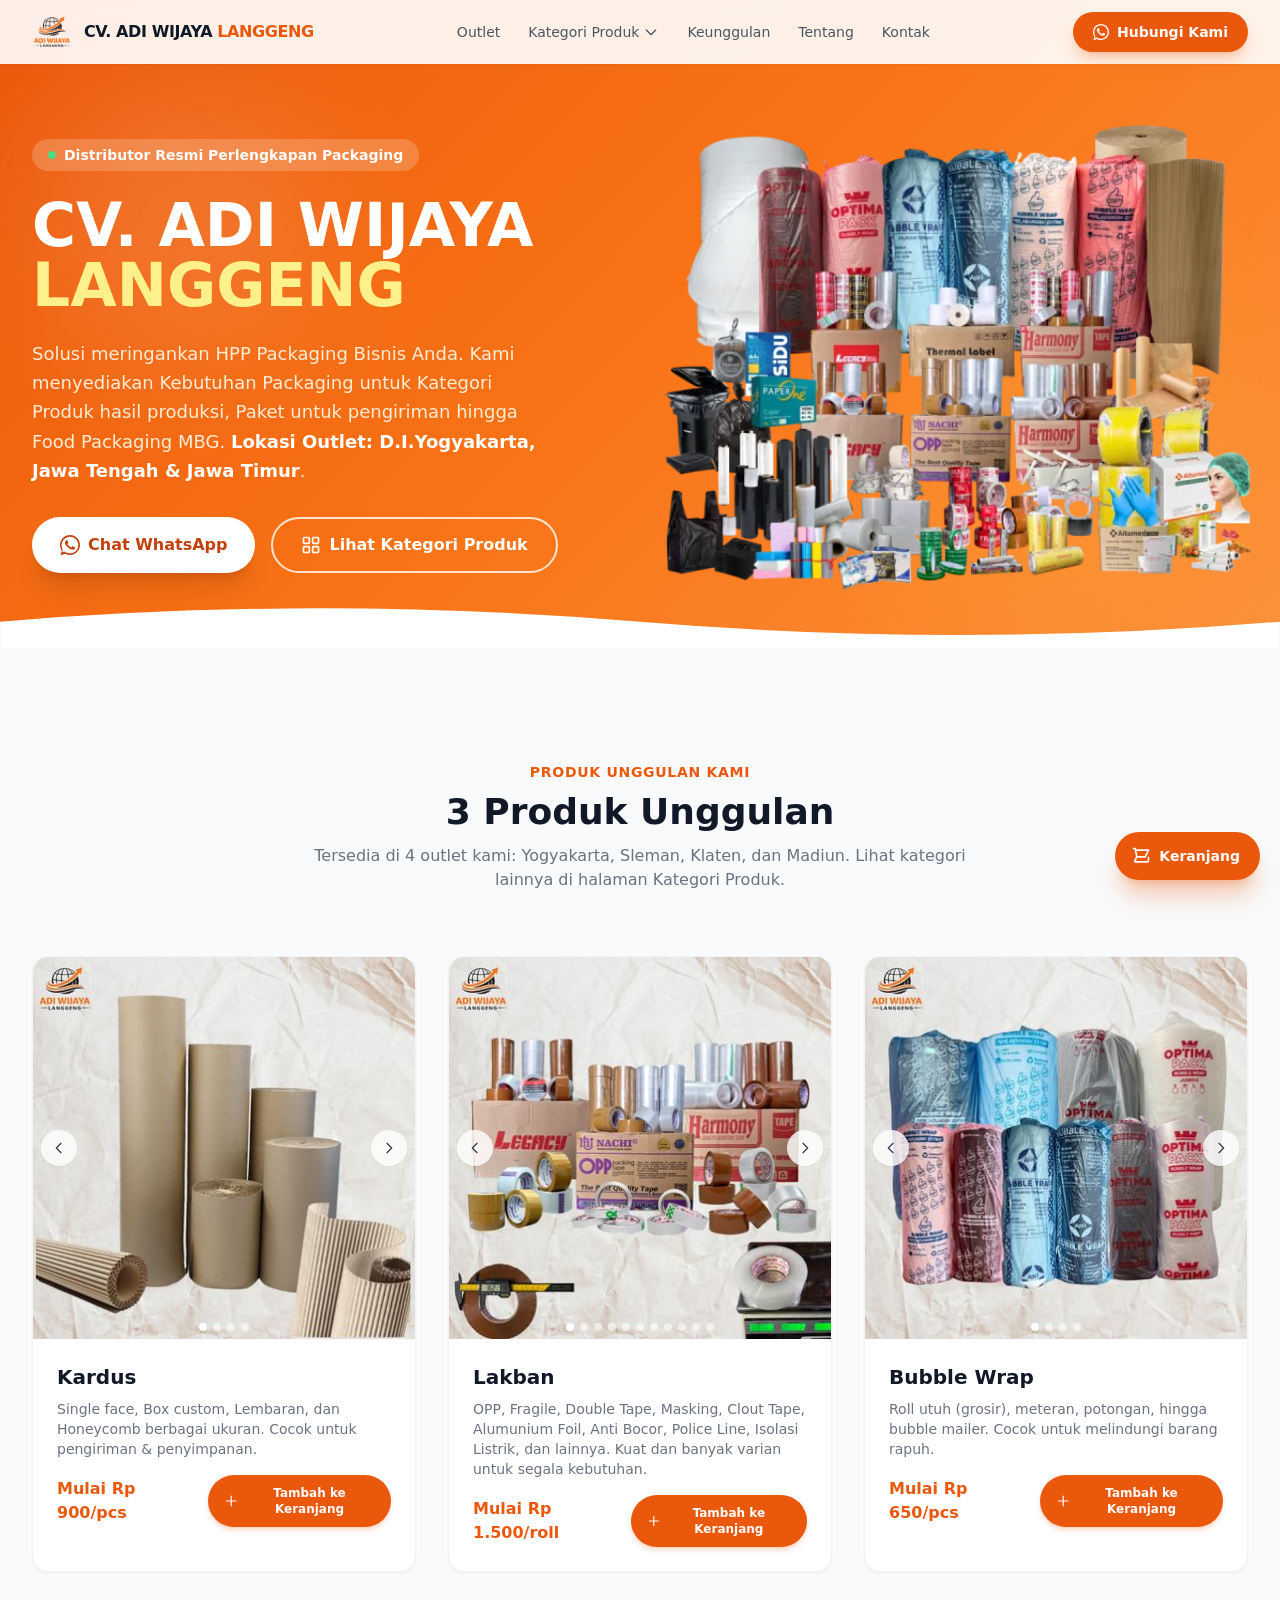
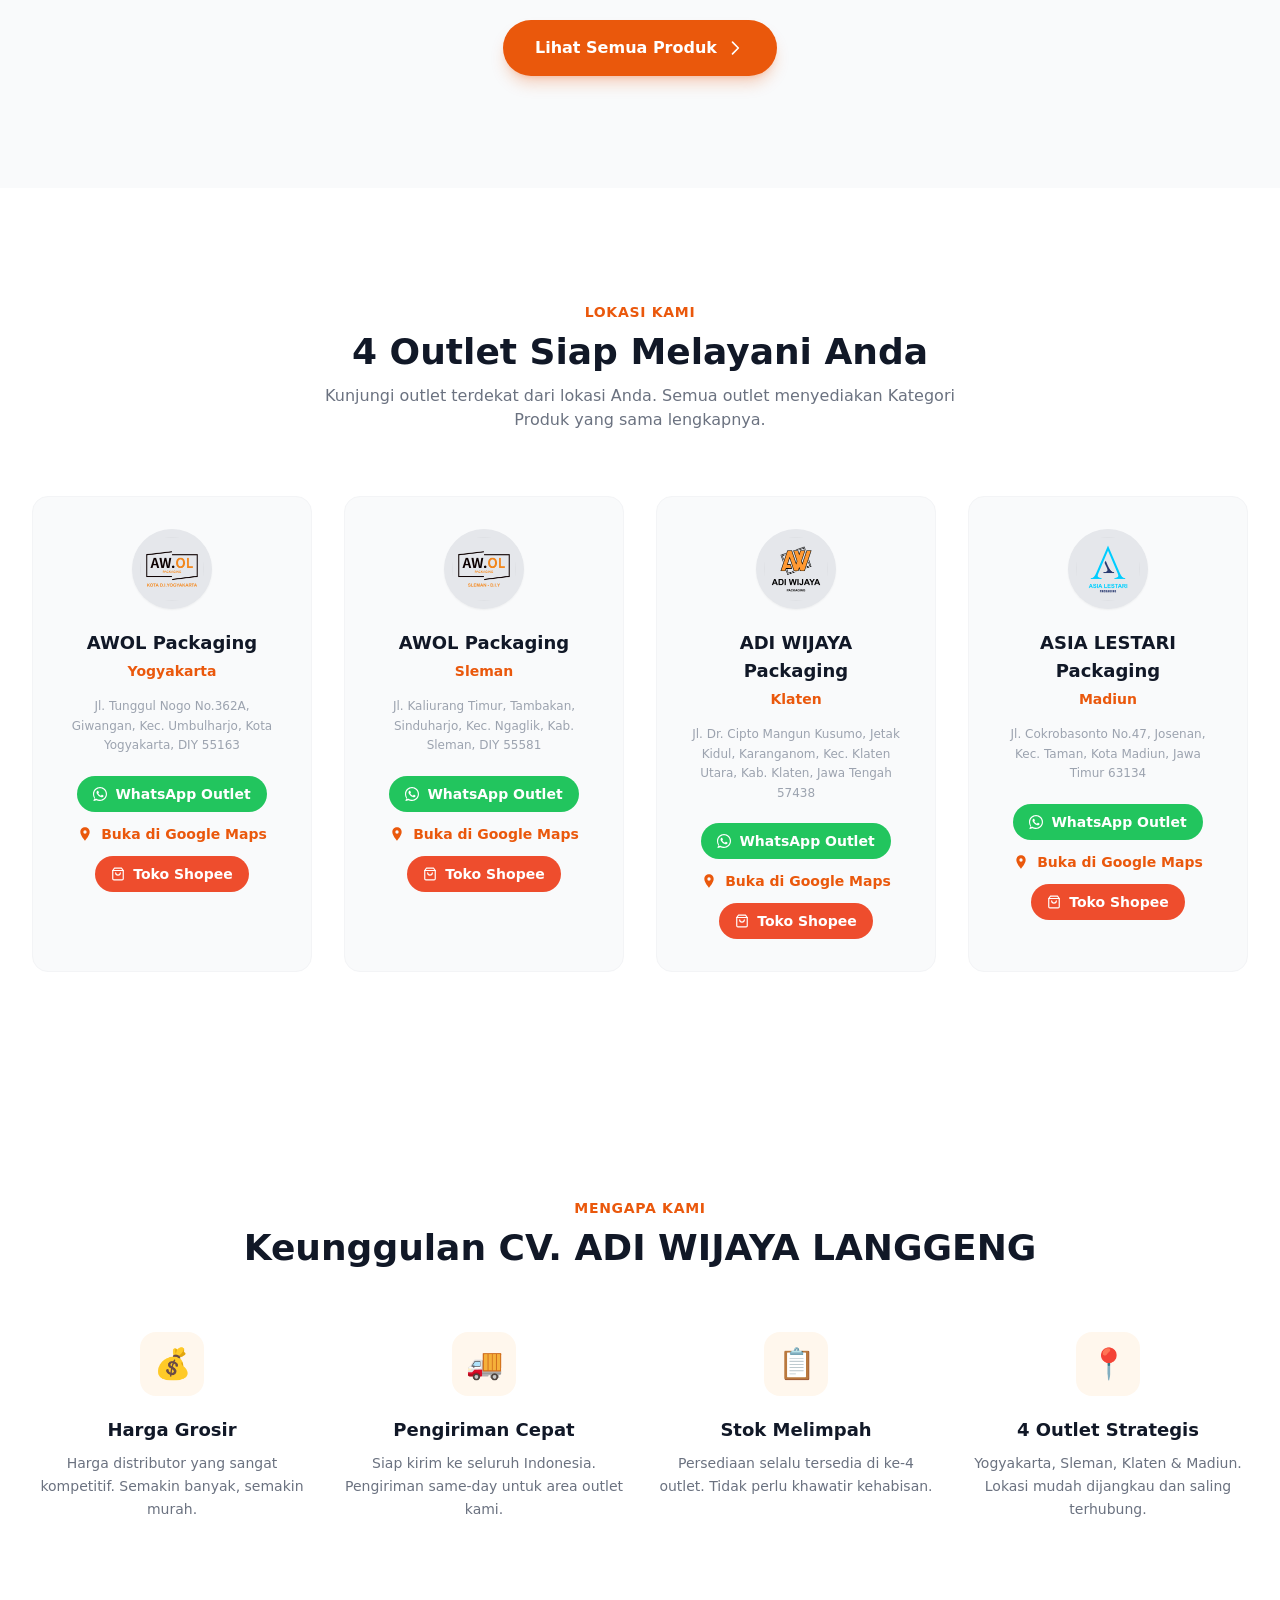
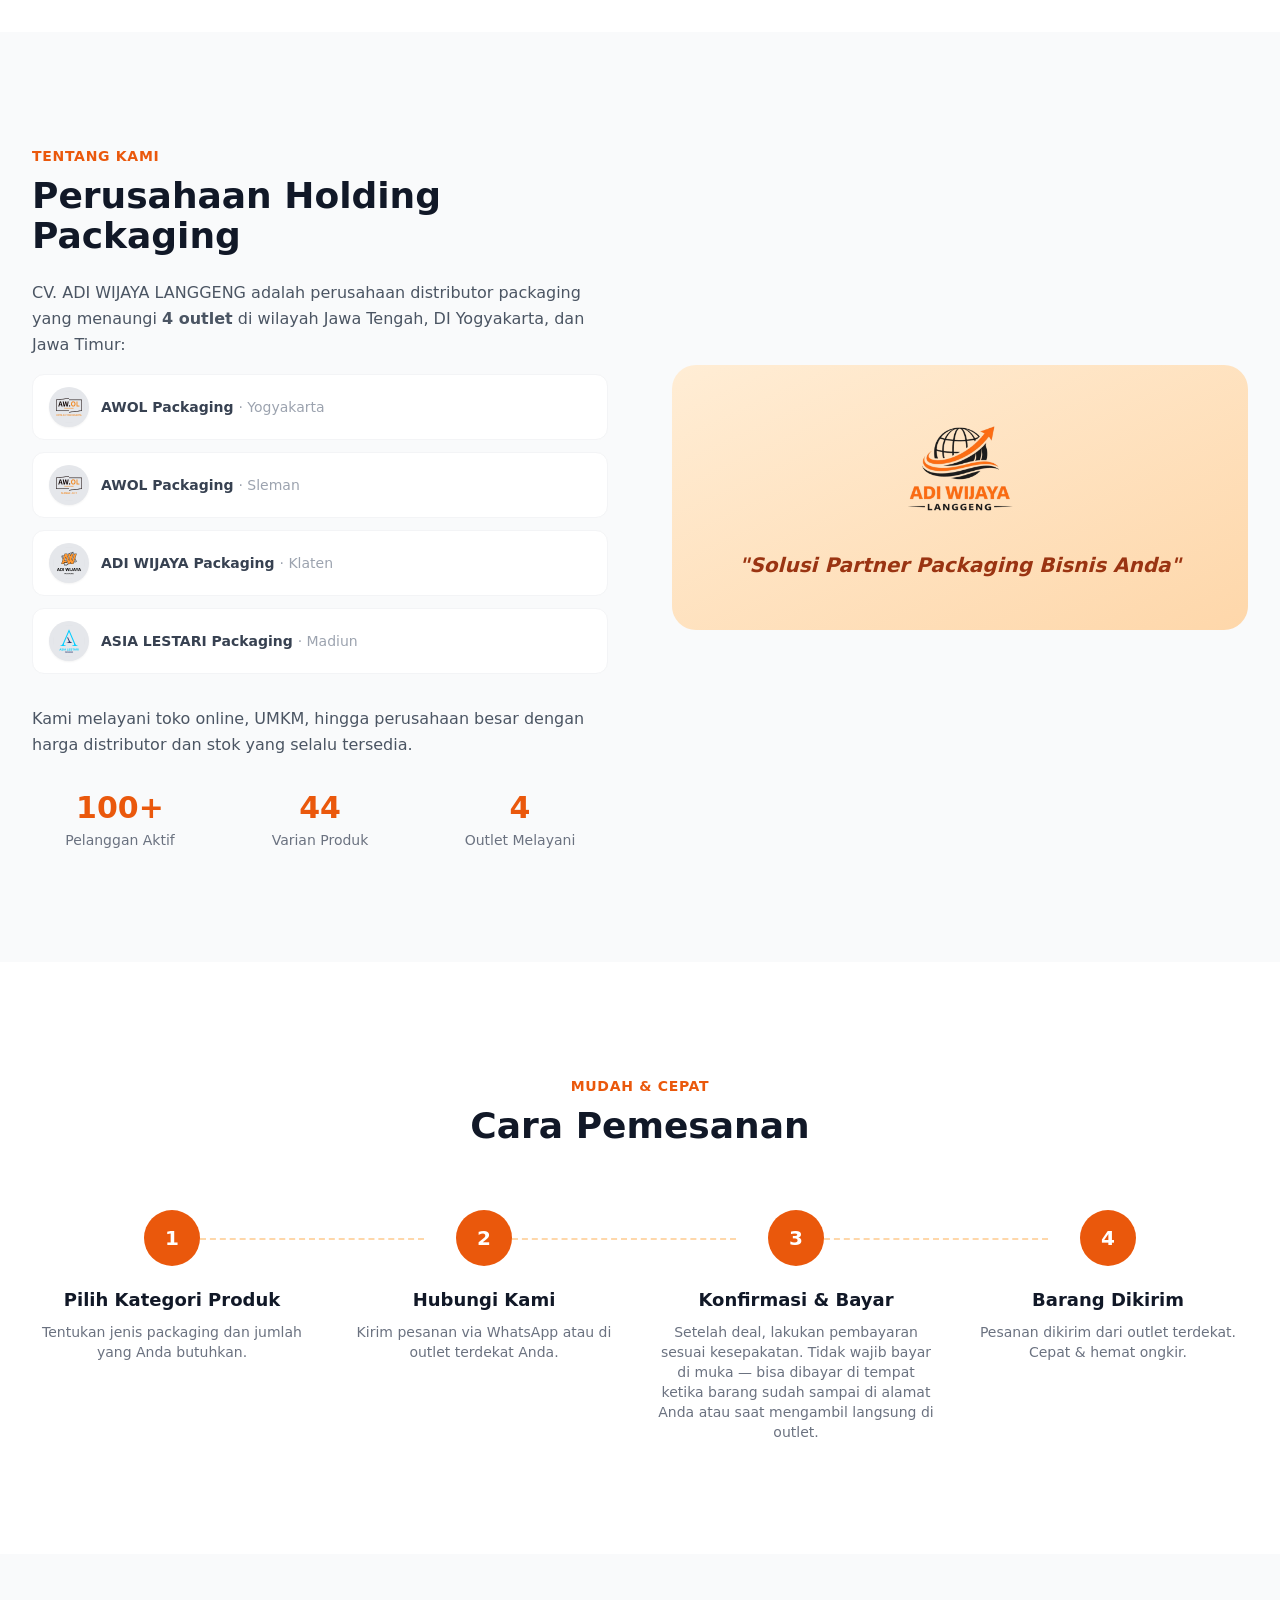
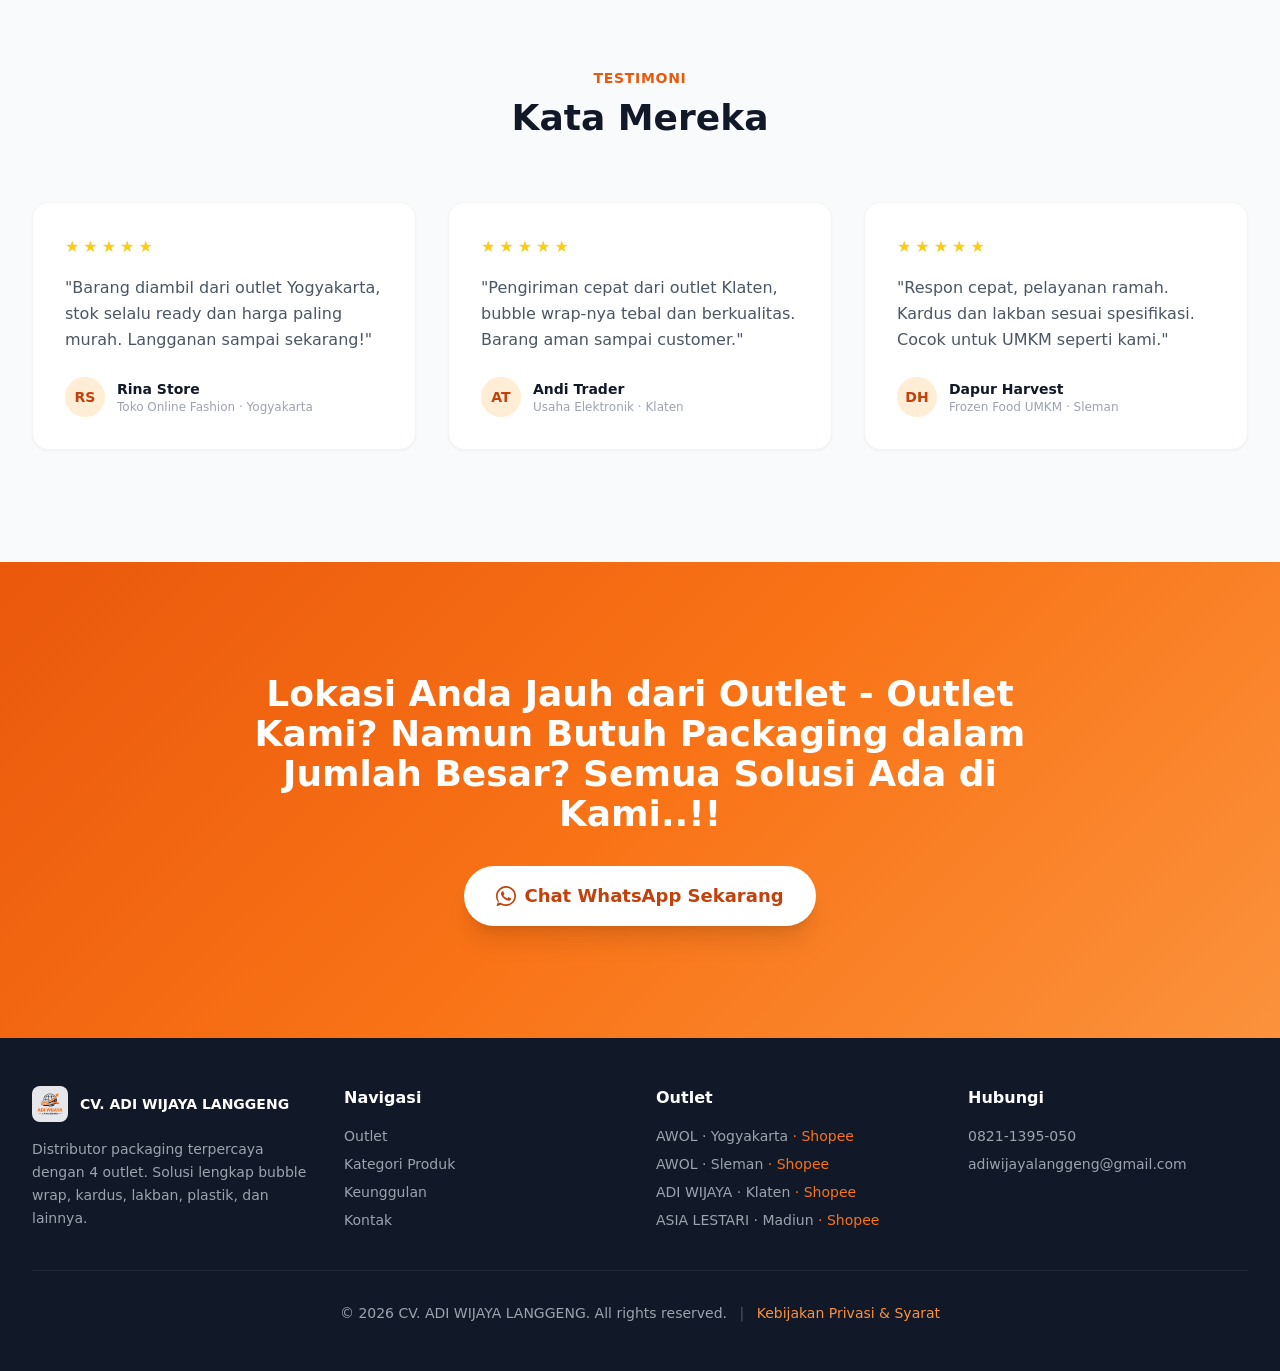
<file: index.html>
<!DOCTYPE html>
<html lang="id">
<head>
  <meta charset="UTF-8" />
  <meta name="viewport" content="width=device-width, initial-scale=1.0" />
  <title>Distributor Packaging - CV. ADI WIJAYA LANGGENG</title>
  <meta name="description" content="Distributor Resmi Perlengkapan Packaging yang tersebar di beberapa provinsi, seperti; D.I.Yogyakarta, Jawa Tengah &amp; Jawa Timur." />
  <meta name="keywords" content="packaging, kardus, bubble wrap, lakban, plastik, distributor packaging, Yogyakarta, Sleman, Klaten, Madiun" />
  <meta name="robots" content="index, follow, max-image-preview:large, max-snippet:-1, max-video-preview:-1" />
  <link rel="icon" href="/favicon.ico" sizes="any" />
  <link rel="icon" type="image/png" href="favicon.png" />
  <meta property="og:title" content="Distributor Packaging - CV. ADI WIJAYA LANGGENG" />
  <meta property="og:description" content="Distributor Resmi Perlengkapan Packaging yang tersebar di beberapa provinsi, seperti; D.I.Yogyakarta, Jawa Tengah &amp; Jawa Timur." />
  <meta property="og:type" content="website" />
      <meta property="og:site_name" content="CV. ADI WIJAYA LANGGENG" />
      <meta property="og:image" content="https://awolpackaging.com/og-1200x630.png" />
      <meta property="og:image:secure_url" content="https://awolpackaging.com/og-1200x630.png" />
      <meta property="og:image:alt" content="Banner CV. ADI WIJAYA LANGGENG - Distributor Packaging" />
  <meta property="og:image:type" content="image/png" />
  <meta property="og:image:width" content="1200" />
  <meta property="og:image:height" content="630" />
  <meta property="og:locale" content="id_ID" />
  <meta property="og:url" content="https://awolpackaging.com/" />
    <link rel="canonical" href="https://awolpackaging.com/" />
    <meta name="twitter:card" content="summary_large_image" />
    <meta name="twitter:title" content="Distributor Packaging - CV. ADI WIJAYA LANGGENG" />
    <meta name="twitter:description" content="Distributor Resmi Perlengkapan Packaging yang tersebar di beberapa provinsi, seperti; D.I.Yogyakarta, Jawa Tengah &amp; Jawa Timur." />
    <meta name="twitter:image" content="https://awolpackaging.com/og-1200x630.png" />
    <meta name="twitter:image:alt" content="Banner CV. ADI WIJAYA LANGGENG - Distributor Packaging" />
  <script type="application/ld+json">
  {
    "@context": "https://schema.org",
    "@graph": [
      {
        "@type": "Organization",
        "@id": "https://awolpackaging.com/#organization",
        "url": "https://awolpackaging.com/",
        "name": "CV. ADI WIJAYA LANGGENG",
        "description": "Distributor perlengkapan packaging dengan 4 outlet di Yogyakarta, Sleman, Klaten, dan Madiun.",
        "telephone": "+628211395050",
        "logo": "https://awolpackaging.com/logo-CV.Adi-Wijaya-Langgeng.png",
        "image": "https://awolpackaging.com/og-1200x630.png",
        "contactPoint": {
          "@type": "ContactPoint",
          "telephone": "+628211395050",
          "contactType": "sales",
          "availableLanguage": ["id"],
          "areaServed": "ID"
        },
        "areaServed": ["D.I. Yogyakarta", "Jawa Tengah", "Jawa Timur"],
        "openingHours": "Mo-Sa 08:00-17:00",
        "department": [
          { "@id": "https://awolpackaging.com/#awol-yogyakarta" },
          { "@id": "https://awolpackaging.com/#awol-sleman" },
          { "@id": "https://awolpackaging.com/#adi-wijaya-klaten" },
          { "@id": "https://awolpackaging.com/#asia-lestari-madiun" }
        ]
      },
      {
        "@type": "WebPage",
        "@id": "https://awolpackaging.com/#webpage",
        "url": "https://awolpackaging.com/",
        "name": "Distributor Packaging - CV. ADI WIJAYA LANGGENG",
        "isPartOf": { "@id": "https://awolpackaging.com/#organization" },
        "primaryImageOfPage": {
          "@type": "ImageObject",
          "url": "https://awolpackaging.com/google-1200x630.jpg",
          "width": 1200,
          "height": 630
        }
      },
      {
        "@type": "Store",
        "@id": "https://awolpackaging.com/#awol-yogyakarta",
        "name": "AWOL Packaging Yogyakarta",
        "url": "https://maps.app.goo.gl/yq8Tm8ZDXQrhKKDr9",
        "telephone": "+6285156338939",
        "address": {
          "@type": "PostalAddress",
          "streetAddress": "Jl. Tunggul Nogo No.362A, Giwangan, Kec. Umbulharjo",
          "addressLocality": "Kota Yogyakarta",
          "addressRegion": "D.I. Yogyakarta",
          "postalCode": "55163",
          "addressCountry": "ID"
        },
        "sameAs": ["https://shopee.co.id/awolpackagingjogja"],
        "openingHoursSpecification": {
          "@type": "OpeningHoursSpecification",
          "dayOfWeek": ["Monday", "Tuesday", "Wednesday", "Thursday", "Friday", "Saturday"],
          "opens": "08:00",
          "closes": "17:00"
        }
      },
      {
        "@type": "Store",
        "@id": "https://awolpackaging.com/#awol-sleman",
        "name": "AWOL Packaging Sleman",
        "url": "https://maps.app.goo.gl/SsJg6kHtCicX13ce8",
        "telephone": "+62895400927385",
        "address": {
          "@type": "PostalAddress",
          "streetAddress": "Jl. Kaliurang Timur, Tambakan, Sinduharjo, Kec. Ngaglik",
          "addressLocality": "Kabupaten Sleman",
          "addressRegion": "D.I. Yogyakarta",
          "postalCode": "55581",
          "addressCountry": "ID"
        },
        "sameAs": ["https://shopee.co.id/awolpackagingsleman"],
        "openingHoursSpecification": {
          "@type": "OpeningHoursSpecification",
          "dayOfWeek": ["Monday", "Tuesday", "Wednesday", "Thursday", "Friday", "Saturday"],
          "opens": "08:00",
          "closes": "17:00"
        }
      },
      {
        "@type": "Store",
        "@id": "https://awolpackaging.com/#adi-wijaya-klaten",
        "name": "ADI WIJAYA Packaging Klaten",
        "url": "https://maps.app.goo.gl/M1fY5dvN6XWYj5pU7",
        "telephone": "+628998000502",
        "address": {
          "@type": "PostalAddress",
          "streetAddress": "Jl. Dr. Cipto Mangun Kusumo, RT.3/RW.7, Jetak Kidul, Karanganom, Kec. Klaten Utara",
          "addressLocality": "Kabupaten Klaten",
          "addressRegion": "Jawa Tengah",
          "postalCode": "57438",
          "addressCountry": "ID"
        },
        "sameAs": ["https://shopee.co.id/wijaya.packaging"],
        "openingHoursSpecification": {
          "@type": "OpeningHoursSpecification",
          "dayOfWeek": ["Monday", "Tuesday", "Wednesday", "Thursday", "Friday", "Saturday"],
          "opens": "08:00",
          "closes": "17:00"
        }
      },
      {
        "@type": "Store",
        "@id": "https://awolpackaging.com/#asia-lestari-madiun",
        "name": "ASIA LESTARI Packaging Madiun",
        "url": "https://maps.app.goo.gl/54sojNfcUcS8cDTz9",
        "telephone": "+6281220408070",
        "address": {
          "@type": "PostalAddress",
          "streetAddress": "Jl. Cokrobasonto No.47, Josenan, Kec. Taman",
          "addressLocality": "Kota Madiun",
          "addressRegion": "Jawa Timur",
          "postalCode": "63134",
          "addressCountry": "ID"
        },
        "sameAs": ["https://shopee.co.id/lestari.packaging"],
        "openingHoursSpecification": {
          "@type": "OpeningHoursSpecification",
          "dayOfWeek": ["Monday", "Tuesday", "Wednesday", "Thursday", "Friday", "Saturday"],
          "opens": "08:00",
          "closes": "17:00"
        }
      }
    ]
  }
  </script>
  <link rel="preconnect" href="https://wa.me" crossorigin />
  <link rel="dns-prefetch" href="https://wa.me" />
  <link rel="stylesheet" href="assets/css/style.css" />
  <link rel="preload" as="image" href="backgroud-600.webp" imagesrcset="backgroud-600.webp 600w, backgroud.webp 900w" imagesizes="(min-width: 1024px) 45vw, 100vw" fetchpriority="high" type="image/webp" />
  <!-- Google tag (gtag.js) -->
  <script async src="https://www.googletagmanager.com/gtag/js?id=G-N42Q7Z749M"></script>
  <script>
    window.dataLayer = window.dataLayer || [];
    function gtag() { dataLayer.push(arguments); }
    gtag('js', new Date());
    gtag('config', 'G-N42Q7Z749M');
  </script>
  <!-- Meta Pixel (Facebook / Instagram) -->
  <script>
    !function(f,b,e,v,n,t,s){if(f.fbq)return;n=f.fbq=function(){n.callMethod?
    n.callMethod.apply(n,arguments):n.queue.push(arguments)};if(!f._fbq)f._fbq=n;
    n.push=n;n.loaded=!0;n.version='2.0';n.queue=[];t=b.createElement(e);t.async=!0;
    t.src=v;s=b.getElementsByTagName(e)[0];s.parentNode.insertBefore(t,s)}(window,
    document,'script','https://connect.facebook.net/en_US/fbevents.js');
    fbq('init', '1703585724076873');
    fbq('track', 'PageView');
  </script>
  <noscript><img alt="" height="1" width="1" style="display:none" src="https://www.facebook.com/tr?id=1703585724076873&amp;ev=PageView&amp;noscript=1" /></noscript>
</head>
<body class="font-sans text-gray-800 antialiased" data-cart-fab="right">

  <!-- NAVBAR -->
  <nav id="navbar" class="fixed top-0 left-0 right-0 z-50 bg-white/90 backdrop-blur-md shadow-sm transition-all duration-300">
    <div class="max-w-7xl mx-auto px-4 sm:px-6 lg:px-8 flex items-center justify-between h-16">
      <a href="#" class="flex items-center gap-3">
        <img src="logo-CV.Adi-Wijaya-Langgeng.png" alt="CV. ADI WIJAYA LANGGENG" class="h-10 w-10 rounded-lg object-contain" />
        <span class="font-bold text-sm sm:text-base tracking-tight text-gray-900">CV. ADI WIJAYA <span class="text-brand-600">LANGGENG</span></span>
      </a>
      <div class="hidden md:flex items-center gap-7 text-sm font-medium text-gray-600">
        <a href="#outlet" class="hover:text-brand-600 transition">Outlet</a>
        <div class="relative">
          <button id="kategori-btn" class="flex items-center gap-1 hover:text-brand-600 transition">
            Kategori Produk
            <svg class="w-4 h-4" fill="none" stroke="currentColor" viewBox="0 0 24 24"><path stroke-linecap="round" stroke-linejoin="round" stroke-width="2" d="M19 9l-7 7-7-7"/></svg>
          </button>
          <div id="kategori-dropdown" class="hidden absolute left-0 top-full mt-3 w-56 bg-white rounded-2xl shadow-xl border border-gray-100 p-2 z-50">
            <p class="text-xs font-bold text-gray-400 uppercase tracking-wide px-4 pt-2 pb-1">Pilih Kategori (Kardus, Bubble Wrap, Foam, Lakban, Plastik, Tali & Aksesoris)</p>
            <a href="produk.html?filter=semua#kategori-produk" class="block px-4 py-2 rounded-xl text-sm font-medium text-gray-700 hover:bg-brand-50 hover:text-brand-600 transition">Semua</a>
            <a href="produk.html?filter=kardus#kategori-produk" class="block px-4 py-2 rounded-xl text-sm font-medium text-gray-700 hover:bg-brand-50 hover:text-brand-600 transition">Kardus</a>
            <a href="produk.html?filter=bubble#kategori-produk" class="block px-4 py-2 rounded-xl text-sm font-medium text-gray-700 hover:bg-brand-50 hover:text-brand-600 transition">Bubble Wrap</a>
            <a href="produk.html?filter=foam#kategori-produk" class="block px-4 py-2 rounded-xl text-sm font-medium text-gray-700 hover:bg-brand-50 hover:text-brand-600 transition">Foam</a>
            <a href="produk.html?filter=lakban#kategori-produk" class="block px-4 py-2 rounded-xl text-sm font-medium text-gray-700 hover:bg-brand-50 hover:text-brand-600 transition">Lakban</a>
            <a href="produk.html?filter=plastik#kategori-produk" class="block px-4 py-2 rounded-xl text-sm font-medium text-gray-700 hover:bg-brand-50 hover:text-brand-600 transition">Plastik</a>
            <a href="produk.html?filter=tali#kategori-produk" class="block px-4 py-2 rounded-xl text-sm font-medium text-gray-700 hover:bg-brand-50 hover:text-brand-600 transition">Tali & Rakitan</a>
            <a href="produk.html?filter=aksesoris#kategori-produk" class="block px-4 py-2 rounded-xl text-sm font-medium text-gray-700 hover:bg-brand-50 hover:text-brand-600 transition">Aksesoris Lainnya</a>
          </div>
        </div>
        <a href="#keunggulan" class="hover:text-brand-600 transition">Keunggulan</a>
        <a href="#tentang" class="hover:text-brand-600 transition">Tentang</a>
        <a href="#kontak" class="hover:text-brand-600 transition">Kontak</a>
      </div>
      <div class="relative">
        <button id="wa-btn"
                class="hidden sm:inline-flex items-center gap-2 bg-brand-600 text-white px-5 py-2.5 rounded-full text-sm font-semibold hover:bg-brand-700 transition shadow-lg shadow-brand-600/25">
          <svg class="w-4 h-4" fill="currentColor" viewBox="0 0 24 24"><path d="M17.472 14.382c-.297-.149-1.758-.867-2.03-.967-.273-.099-.471-.148-.67.15-.197.297-.767.966-.94 1.164-.173.199-.347.223-.644.075-.297-.15-1.255-.463-2.39-1.475-.883-.788-1.48-1.761-1.653-2.059-.173-.297-.018-.458.13-.606.134-.133.298-.347.446-.52.149-.174.198-.298.298-.497.099-.198.05-.371-.025-.52-.075-.149-.669-1.612-.916-2.207-.242-.579-.487-.5-.669-.51-.173-.008-.371-.01-.57-.01-.198 0-.52.074-.792.372-.272.297-1.04 1.016-1.04 2.479 0 1.462 1.065 2.875 1.213 3.074.149.198 2.096 3.2 5.077 4.487.709.306 1.262.489 1.694.625.712.227 1.36.195 1.871.118.571-.085 1.758-.719 2.006-1.413.248-.694.248-1.289.173-1.413-.074-.124-.272-.198-.57-.347z"/><path d="M12 0C5.373 0 0 5.373 0 12c0 2.625.846 5.059 2.284 7.034L.789 23.492a.5.5 0 00.613.613l4.458-1.495A11.952 11.952 0 0012 24c6.627 0 12-5.373 12-12S18.627 0 12 0zm0 22c-2.319 0-4.478-.665-6.32-1.81l-.44-.27-2.633.878.878-2.633-.27-.44A9.965 9.965 0 012 12C2 6.486 6.486 2 12 2s10 4.486 10 10-4.486 10-10 10z"/></svg>
          Hubungi Kami
        </button>
        <!-- Dropdown pilih outlet -->
        <div id="wa-dropdown" class="hidden absolute right-0 top-full mt-3 w-72 bg-white rounded-2xl shadow-xl border border-gray-100 p-3 z-50">
          <p class="text-xs font-bold text-gray-400 uppercase tracking-wide px-2 pb-2">Pilih Outlet</p>
          <div class="space-y-1">
            <a href="https://wa.me/6285156338939?text=Halo%20AWOL%20Packaging%20Yogyakarta" data-wa-src="nav_dropdown_yogyakarta" target="_blank" class="flex items-center gap-3 p-2 rounded-xl hover:bg-brand-50 transition">
              <img src="logo-awol-packaging-yogyakarta.png" alt="AWOL Yogyakarta" class="w-9 h-9 rounded-full object-contain bg-gray-200 p-0.5 shrink-0" />
              <span class="text-sm font-semibold text-gray-800">AWOL Packaging</span>
              <span class="ml-auto text-xs text-gray-400">Yogyakarta</span>
            </a>
            <a href="https://wa.me/62895400927385?text=Halo%20AWOL%20Packaging%20Sleman" data-wa-src="nav_dropdown_sleman" target="_blank" class="flex items-center gap-3 p-2 rounded-xl hover:bg-brand-50 transition">
              <img src="logo-awol-packaging-sleman.png" alt="AWOL Sleman" class="w-9 h-9 rounded-full object-contain bg-gray-200 p-0.5 shrink-0" />
              <span class="text-sm font-semibold text-gray-800">AWOL Packaging</span>
              <span class="ml-auto text-xs text-gray-400">Sleman</span>
            </a>
            <a href="https://wa.me/628998000502?text=Halo%20Adi%20Wijaya%20Packaging%20Klaten" data-wa-src="nav_dropdown_klaten" target="_blank" class="flex items-center gap-3 p-2 rounded-xl hover:bg-brand-50 transition">
              <img src="logo-adi-wijaya-packaging-klaten.png" alt="ADI WIJAYA Klaten" class="w-9 h-9 rounded-full object-contain bg-gray-200 p-0.5 shrink-0" />
              <span class="text-sm font-semibold text-gray-800">ADI WIJAYA Packaging</span>
              <span class="ml-auto text-xs text-gray-400">Klaten</span>
            </a>
            <a href="https://wa.me/6281220408070?text=Halo%20Asia%20Lestari%20Packaging%20Madiun" data-wa-src="nav_dropdown_madiun" target="_blank" class="flex items-center gap-3 p-2 rounded-xl hover:bg-brand-50 transition">
              <img src="logo-asia-lestari.png" alt="ASIA LESTARI Madiun" class="w-9 h-9 rounded-full object-contain bg-gray-200 p-0.5 shrink-0" />
              <span class="text-sm font-semibold text-gray-800">ASIA LESTARI Packaging</span>
              <span class="ml-auto text-xs text-gray-400">Madiun</span>
            </a>
          </div>
        </div>
      </div>
      <!-- Mobile menu button -->
      <button id="menu-btn" class="md:hidden p-2 text-gray-600 hover:text-brand-600">
        <svg class="w-6 h-6" fill="none" stroke="currentColor" viewBox="0 0 24 24"><path stroke-linecap="round" stroke-linejoin="round" stroke-width="2" d="M4 6h16M4 12h16M4 18h16"/></svg>
      </button>
    </div>
    <!-- Mobile menu -->
    <div id="mobile-menu" class="hidden md:hidden bg-white border-t">
      <div class="px-4 py-3 space-y-2">
        <a href="#outlet" class="block py-2 text-gray-700 hover:text-brand-600">Outlet</a>
        <a href="produk.html" class="block py-2 text-brand-600 font-semibold">Kategori Produk</a>
        <a href="produk.html?filter=semua#kategori-produk" class="block py-2 pl-4 text-sm text-gray-600 hover:text-brand-600">Semua</a>
        <a href="produk.html?filter=kardus#kategori-produk" class="block py-2 pl-4 text-sm text-gray-600 hover:text-brand-600">Kardus</a>
        <a href="produk.html?filter=bubble#kategori-produk" class="block py-2 pl-4 text-sm text-gray-600 hover:text-brand-600">Bubble Wrap</a>
        <a href="produk.html?filter=foam#kategori-produk" class="block py-2 pl-4 text-sm text-gray-600 hover:text-brand-600">Foam</a>
        <a href="produk.html?filter=lakban#kategori-produk" class="block py-2 pl-4 text-sm text-gray-600 hover:text-brand-600">Lakban</a>
        <a href="produk.html?filter=plastik#kategori-produk" class="block py-2 pl-4 text-sm text-gray-600 hover:text-brand-600">Plastik</a>
        <a href="produk.html?filter=tali#kategori-produk" class="block py-2 pl-4 text-sm text-gray-600 hover:text-brand-600">Tali & Rakitan</a>
        <a href="produk.html?filter=aksesoris#kategori-produk" class="block py-2 pl-4 text-sm text-gray-600 hover:text-brand-600">Aksesoris Lainnya</a>
        <a href="#keunggulan" class="block py-2 text-gray-700 hover:text-brand-600">Keunggulan</a>
        <a href="#tentang" class="block py-2 text-gray-700 hover:text-brand-600">Tentang</a>
        <a href="#kontak" class="block py-2 text-gray-700 hover:text-brand-600">Kontak</a>
        <a href="https://wa.me/628211395050" data-wa-src="navbar_wa" target="_blank" class="block py-2 text-brand-600 font-semibold">WhatsApp</a>
      </div>
    </div>
  </nav>

  <!-- HERO -->
  <section class="hero-gradient relative overflow-hidden pt-16">
    <div class="absolute inset-0 opacity-10">
      <div class="absolute top-20 left-10 w-72 h-72 bg-white rounded-full blur-3xl"></div>
      <div class="absolute bottom-10 right-10 w-96 h-96 bg-yellow-300 rounded-full blur-3xl"></div>
    </div>
    <div class="relative max-w-7xl mx-auto px-4 sm:px-6 lg:px-8">
      <div class="grid lg:grid-cols-2 gap-12 items-center">
        <div>
          <span class="inline-flex items-center gap-2 bg-white/20 text-white text-sm font-semibold px-4 py-1.5 rounded-full mb-6 backdrop-blur-sm">
            <span class="w-2 h-2 rounded-full bg-green-400 animate-pulse"></span> Distributor Resmi Perlengkapan Packaging
          </span>
          <div class="mb-6">
            <h1 class="text-4xl sm:text-5xl lg:text-6xl font-extrabold text-white leading-tight">
              CV. ADI WIJAYA <br/><span class="text-yellow-200">LANGGENG</span>
            </h1>
          </div>
          <p class="text-lg text-orange-100 mb-8 max-w-lg leading-relaxed">
            Solusi meringankan HPP Packaging Bisnis Anda. Kami menyediakan Kebutuhan Packaging untuk Kategori Produk hasil produksi, Paket untuk pengiriman hingga Food Packaging MBG. <strong class="text-white">Lokasi Outlet: D.I.Yogyakarta, Jawa Tengah & Jawa Timur</strong>.
          </p>
          <div class="flex flex-wrap gap-4">
            <a href="https://wa.me/628211395050?text=Halo%20CV.%20Adi%20Wijaya%20Langgeng%2C%20saya%20ingin%20tanya%20harga%20packaging" data-wa-src="hero" target="_blank" rel="noopener"
               class="inline-flex items-center gap-2 bg-white text-brand-700 px-7 py-3.5 rounded-full font-bold text-base hover:bg-yellow-50 transition shadow-xl">
              <svg class="w-5 h-5" fill="currentColor" viewBox="0 0 24 24"><path d="M17.472 14.382c-.297-.149-1.758-.867-2.03-.967-.273-.099-.471-.148-.67.15-.197.297-.767.966-.94 1.164-.173.199-.347.223-.644.075-.297-.15-1.255-.463-2.39-1.475-.883-.788-1.48-1.761-1.653-2.059-.173-.297-.018-.458.13-.606.134-.133.298-.347.446-.52.149-.174.198-.298.298-.497.099-.198.05-.371-.025-.52-.075-.149-.669-1.612-.916-2.207-.242-.579-.487-.5-.669-.51-.173-.008-.371-.01-.57-.01-.198 0-.52.074-.792.372-.272.297-1.04 1.016-1.04 2.479 0 1.462 1.065 2.875 1.213 3.074.149.198 2.096 3.2 5.077 4.487.709.306 1.262.489 1.694.625.712.227 1.36.195 1.871.118.571-.085 1.758-.719 2.006-1.413.248-.694.248-1.289.173-1.413-.074-.124-.272-.198-.57-.347z"/><path d="M12 0C5.373 0 0 5.373 0 12c0 2.625.846 5.059 2.284 7.034L.789 23.492a.5.5 0 00.613.613l4.458-1.495A11.952 11.952 0 0012 24c6.627 0 12-5.373 12-12S18.627 0 12 0zm0 22c-2.319 0-4.478-.665-6.32-1.81l-.44-.27-2.633.878.878-2.633-.27-.44A9.965 9.965 0 012 12C2 6.486 6.486 2 12 2s10 4.486 10 10-4.486 10-10 10z"/></svg>
              Chat WhatsApp
            </a>
            <a href="produk.html?filter=semua#kategori-produk"
               class="inline-flex items-center gap-2 border-2 border-white/80 text-white px-7 py-3.5 rounded-full font-bold text-base hover:bg-white/10 transition">
              <svg class="w-5 h-5" fill="none" stroke="currentColor" stroke-width="2" stroke-linecap="round" stroke-linejoin="round" viewBox="0 0 24 24"><rect x="3" y="3" width="7" height="7" rx="1"/><rect x="14" y="3" width="7" height="7" rx="1"/><rect x="3" y="14" width="7" height="7" rx="1"/><rect x="14" y="14" width="7" height="7" rx="1"/></svg>
              Lihat Kategori Produk
            </a>
          </div>
        </div>
        <div class="block">
          <picture>
            <source srcset="backgroud-600.webp 600w, backgroud.webp 900w" sizes="(min-width: 1024px) 45vw, 100vw" type="image/webp" />
            <source srcset="backgroud-600.png 600w, backgroud.png 900w" sizes="(min-width: 1024px) 45vw, 100vw" type="image/png" />
            <img src="backgroud.png" alt="Gambar background kategori produk packaging" class="w-full h-auto scale-110" decoding="async" fetchpriority="high" />
          </picture>
        </div>
      </div>
    </div>
    <!-- Wave divider -->
    <svg class="absolute bottom-0 left-0 right-0 text-white" viewBox="0 0 1440 60" fill="currentColor">
      <path d="M0,60 L0,30 Q360,0 720,30 Q1080,60 1440,30 L1440,60 Z"/>
    </svg>
  </section>

  <!-- PRODUK -->
  <section id="kategori-produk" class="py-20 sm:py-28 bg-gray-50">
    <div class="max-w-7xl mx-auto px-4 sm:px-6 lg:px-8">
      <div class="text-center mb-16">
        <span class="text-brand-600 font-semibold text-sm uppercase tracking-wider">Produk Unggulan Kami</span>
        <h2 class="text-3xl sm:text-4xl font-extrabold text-gray-900 mt-2">3 Produk Unggulan</h2>
        <p class="text-gray-500 mt-3 max-w-2xl mx-auto">Tersedia di 4 outlet kami: Yogyakarta, Sleman, Klaten, dan Madiun. Lihat kategori lainnya di halaman Kategori Produk.</p>
      </div>
      <div class="grid sm:grid-cols-2 lg:grid-cols-3 gap-8">
        <!-- Kardus -->
        <div class="bg-white rounded-2xl shadow-sm hover:shadow-xl transition-all duration-300 overflow-hidden group border border-gray-100">
          <div class="product-slider relative aspect-square overflow-hidden group-hover:scale-110 transition-transform duration-300" data-autoplay="true">
            <div class="slider-track flex h-full transition-transform duration-500" style="transform: translateX(0%)">
              <div class="min-w-full h-full"><img src="kardus-single-face.jpg" alt="Kardus" class="w-full h-full object-cover" loading="lazy" decoding="async"></div>
              <div class="min-w-full h-full"><img src="kardus-box.jpg" alt="Kardus" class="w-full h-full object-cover" loading="lazy" decoding="async"></div>
              <div class="min-w-full h-full"><img src="kardus-lembaran.jpg" alt="Kardus" class="w-full h-full object-cover" loading="lazy" decoding="async"></div>
              <div class="min-w-full h-full"><img src="kardus-honeycomb.jpg" alt="Kardus" class="w-full h-full object-cover" loading="lazy" decoding="async"></div>
            </div>
            <button class="slide-prev absolute left-2 top-1/2 -translate-y-1/2 w-9 h-9 rounded-full bg-white/80 hover:bg-white text-gray-700 flex items-center justify-center shadow-sm" aria-label="Foto sebelumnya">
              <svg class="w-4 h-4" fill="none" stroke="currentColor" viewBox="0 0 24 24"><path stroke-linecap="round" stroke-linejoin="round" stroke-width="2" d="M15 19l-7-7 7-7"/></svg>
            </button>
            <button class="slide-next absolute right-2 top-1/2 -translate-y-1/2 w-9 h-9 rounded-full bg-white/80 hover:bg-white text-gray-700 flex items-center justify-center shadow-sm" aria-label="Foto berikutnya">
              <svg class="w-4 h-4" fill="none" stroke="currentColor" viewBox="0 0 24 24"><path stroke-linecap="round" stroke-linejoin="round" stroke-width="2" d="M9 5l7 7-7 7"/></svg>
            </button>
            <div class="slide-dots absolute bottom-2 left-0 right-0 flex justify-center gap-1.5"></div>
          </div>
          <div class="p-6">
            <h3 class="font-bold text-xl text-gray-900 mb-2">Kardus</h3>
            <p class="text-gray-500 text-sm mb-4">Single face, Box custom, Lembaran, dan Honeycomb berbagai ukuran. Cocok untuk pengiriman & penyimpanan.</p>
            <div class="flex items-center justify-between gap-3">
              <span class="text-brand-600 font-bold">Mulai Rp 900/pcs</span>
              <button type="button" data-add="kardus-kategori" class="inline-flex items-center justify-center gap-1.5 bg-brand-600 text-white px-4 py-2.5 rounded-full text-xs font-bold hover:bg-brand-700 transition shadow-md shadow-brand-600/20">
                <svg class="w-4 h-4" fill="none" stroke="currentColor" viewBox="0 0 24 24"><path stroke-linecap="round" stroke-linejoin="round" stroke-width="2" d="M12 4v16m8-8H4"/></svg>
                Tambah ke Keranjang
              </button>
            </div>
          </div>
        </div>
        <!-- Lakban -->
        <div class="bg-white rounded-2xl shadow-sm hover:shadow-xl transition-all duration-300 overflow-hidden group border border-gray-100">
          <div class="product-slider relative aspect-square overflow-hidden group-hover:scale-110 transition-transform duration-300" data-autoplay="true">
            <div class="slider-track flex h-full transition-transform duration-500" style="transform: translateX(0%)">
              <div class="min-w-full h-full"><img src="lakban-OPP.jpg" alt="Lakban" class="w-full h-full object-cover" loading="lazy" decoding="async"></div>
              <div class="min-w-full h-full"><img src="lakban-fragile.jpg" alt="Lakban" class="w-full h-full object-cover" loading="lazy" decoding="async"></div>
              <div class="min-w-full h-full"><img src="lakban-double.jpg" alt="Lakban" class="w-full h-full object-cover" loading="lazy" decoding="async"></div>
              <div class="min-w-full h-full"><img src="lakban-double-tape-tebal-transparant.jpg" alt="Lakban" class="w-full h-full object-cover" loading="lazy" decoding="async"></div>
              <div class="min-w-full h-full"><img src="lakban-double-tape-foam.jpg" alt="Lakban" class="w-full h-full object-cover" loading="lazy" decoding="async"></div>
              <div class="min-w-full h-full"><img src="lakban-kertas.jpg" alt="Lakban" class="w-full h-full object-cover" loading="lazy" decoding="async"></div>
              <div class="min-w-full h-full"><img src="lakban-alumunium-foil.jpg" alt="Lakban" class="w-full h-full object-cover" loading="lazy" decoding="async"></div>
              <div class="min-w-full h-full"><img src="lakban-anti-bocor.jpg" alt="Lakban" class="w-full h-full object-cover" loading="lazy" decoding="async"></div>
              <div class="min-w-full h-full"><img src="lakban-clout-tape.jpg" alt="Lakban" class="w-full h-full object-cover" loading="lazy" decoding="async"></div>
              <div class="min-w-full h-full"><img src="lakban-police-line.jpg" alt="Lakban" class="w-full h-full object-cover" loading="lazy" decoding="async"></div>
              <div class="min-w-full h-full"><img src="isolasi-listrik.jpg" alt="Lakban" class="w-full h-full object-cover" loading="lazy" decoding="async"></div>
            </div>
            <button class="slide-prev absolute left-2 top-1/2 -translate-y-1/2 w-9 h-9 rounded-full bg-white/80 hover:bg-white text-gray-700 flex items-center justify-center shadow-sm" aria-label="Foto sebelumnya">
              <svg class="w-4 h-4" fill="none" stroke="currentColor" viewBox="0 0 24 24"><path stroke-linecap="round" stroke-linejoin="round" stroke-width="2" d="M15 19l-7-7 7-7"/></svg>
            </button>
            <button class="slide-next absolute right-2 top-1/2 -translate-y-1/2 w-9 h-9 rounded-full bg-white/80 hover:bg-white text-gray-700 flex items-center justify-center shadow-sm" aria-label="Foto berikutnya">
              <svg class="w-4 h-4" fill="none" stroke="currentColor" viewBox="0 0 24 24"><path stroke-linecap="round" stroke-linejoin="round" stroke-width="2" d="M9 5l7 7-7 7"/></svg>
            </button>
            <div class="slide-dots absolute bottom-2 left-0 right-0 flex justify-center gap-1.5"></div>
          </div>
          <div class="p-6">
            <h3 class="font-bold text-xl text-gray-900 mb-2">Lakban</h3>
            <p class="text-gray-500 text-sm mb-4">OPP, Fragile, Double Tape, Masking, Clout Tape, Alumunium Foil, Anti Bocor, Police Line, Isolasi Listrik, dan lainnya. Kuat dan banyak varian untuk segala kebutuhan.</p>
            <div class="flex items-center justify-between gap-3">
              <span class="text-brand-600 font-bold">Mulai Rp 1.500/roll</span>
              <button type="button" data-add="lakban-kategori" class="inline-flex items-center justify-center gap-1.5 bg-brand-600 text-white px-4 py-2.5 rounded-full text-xs font-bold hover:bg-brand-700 transition shadow-md shadow-brand-600/20">
                <svg class="w-4 h-4" fill="none" stroke="currentColor" viewBox="0 0 24 24"><path stroke-linecap="round" stroke-linejoin="round" stroke-width="2" d="M12 4v16m8-8H4"/></svg>
                Tambah ke Keranjang
              </button>
            </div>
          </div>
        </div>
        <!-- Bubble Wrap -->
        <div class="bg-white rounded-2xl shadow-sm hover:shadow-xl transition-all duration-300 overflow-hidden group border border-gray-100">
          <div class="product-slider relative aspect-square overflow-hidden group-hover:scale-110 transition-transform duration-300" data-autoplay="true">
            <div class="slider-track flex h-full transition-transform duration-500" style="transform: translateX(0%)">
              <div class="min-w-full h-full"><img src="bubble-roll.jpg" alt="Bubble Wrap" class="w-full h-full object-cover" loading="lazy" decoding="async"></div>
              <div class="min-w-full h-full"><img src="bubble-meteran.jpg" alt="Bubble Wrap" class="w-full h-full object-cover" loading="lazy" decoding="async"></div>
              <div class="min-w-full h-full"><img src="bubble-potongan.jpg" alt="Bubble Wrap" class="w-full h-full object-cover" loading="lazy" decoding="async"></div>
              <div class="min-w-full h-full"><img src="bubble-mailer.jpg" alt="Bubble Wrap" class="w-full h-full object-cover" loading="lazy" decoding="async"></div>
            </div>
            <button class="slide-prev absolute left-2 top-1/2 -translate-y-1/2 w-9 h-9 rounded-full bg-white/80 hover:bg-white text-gray-700 flex items-center justify-center shadow-sm" aria-label="Foto sebelumnya">
              <svg class="w-4 h-4" fill="none" stroke="currentColor" viewBox="0 0 24 24"><path stroke-linecap="round" stroke-linejoin="round" stroke-width="2" d="M15 19l-7-7 7-7"/></svg>
            </button>
            <button class="slide-next absolute right-2 top-1/2 -translate-y-1/2 w-9 h-9 rounded-full bg-white/80 hover:bg-white text-gray-700 flex items-center justify-center shadow-sm" aria-label="Foto berikutnya">
              <svg class="w-4 h-4" fill="none" stroke="currentColor" viewBox="0 0 24 24"><path stroke-linecap="round" stroke-linejoin="round" stroke-width="2" d="M9 5l7 7-7 7"/></svg>
            </button>
            <div class="slide-dots absolute bottom-2 left-0 right-0 flex justify-center gap-1.5"></div>
          </div>
          <div class="p-6">
            <h3 class="font-bold text-xl text-gray-900 mb-2">Bubble Wrap</h3>
            <p class="text-gray-500 text-sm mb-4">Roll utuh (grosir), meteran, potongan, hingga bubble mailer. Cocok untuk melindungi barang rapuh.</p>
            <div class="flex items-center justify-between gap-3">
              <span class="text-brand-600 font-bold">Mulai Rp 650/pcs</span>
              <button type="button" data-add="bubble-kategori" class="inline-flex items-center justify-center gap-1.5 bg-brand-600 text-white px-4 py-2.5 rounded-full text-xs font-bold hover:bg-brand-700 transition shadow-md shadow-brand-600/20">
                <svg class="w-4 h-4" fill="none" stroke="currentColor" viewBox="0 0 24 24"><path stroke-linecap="round" stroke-linejoin="round" stroke-width="2" d="M12 4v16m8-8H4"/></svg>
                Tambah ke Keranjang
              </button>
            </div>
          </div>
        </div>
      </div>
      <div class="text-center mt-12">
        <a href="produk.html" target="_blank" rel="noopener" class="inline-flex items-center gap-2 bg-brand-600 text-white px-8 py-4 rounded-full text-sm sm:text-base font-semibold hover:bg-brand-700 transition shadow-lg shadow-brand-600/25">
          Lihat Semua Produk
          <svg class="w-5 h-5" fill="none" stroke="currentColor" viewBox="0 0 24 24"><path stroke-linecap="round" stroke-linejoin="round" stroke-width="2" d="M9 5l7 7-7 7"/></svg>
        </a>
      </div>
    </div>
  </section>

  <!-- OUTLET -->
  <section id="outlet" class="py-20 sm:py-28 bg-white">
    <div class="max-w-7xl mx-auto px-4 sm:px-6 lg:px-8">
      <div class="text-center mb-16">
        <span class="text-brand-600 font-semibold text-sm uppercase tracking-wider">Lokasi Kami</span>
        <h2 class="text-3xl sm:text-4xl font-extrabold text-gray-900 mt-2">4 Outlet Siap Melayani Anda</h2>
        <p class="text-gray-500 mt-3 max-w-2xl mx-auto">Kunjungi outlet terdekat dari lokasi Anda. Semua outlet menyediakan Kategori Produk yang sama lengkapnya.</p>
      </div>
      <div class="grid sm:grid-cols-2 lg:grid-cols-4 gap-8">
        <!-- Outlet 1 — AWOL Yogyakarta. WA: 6285156338939 -->
        <div class="bg-gray-50 rounded-2xl p-8 text-center border border-gray-100 hover:shadow-xl hover:border-brand-200 transition-all duration-300 group">
          <img src="logo-awol-packaging-yogyakarta.png" alt="AWOL Packaging Yogyakarta"
               class="w-20 h-20 mx-auto rounded-full object-contain mb-5 bg-gray-200 shadow-sm p-2 group-hover:scale-110 transition-transform duration-300" />
          <h3 class="font-bold text-lg text-gray-900 mb-1">AWOL Packaging</h3>
          <p class="text-brand-600 font-semibold text-sm mb-4">Yogyakarta</p>
          <p class="text-gray-400 text-xs leading-relaxed mb-5">Jl. Tunggul Nogo No.362A, Giwangan, Kec. Umbulharjo, Kota Yogyakarta, DIY 55163</p>
          <div class="flex flex-col items-center gap-3">
            <a href="https://wa.me/6285156338939?text=Halo%20AWOL%20Packaging%20Yogyakarta" data-wa-src="kartu_outlet_yogyakarta" target="_blank"
               class="inline-flex items-center gap-2 bg-green-500 text-white text-sm font-semibold px-4 py-2 rounded-full hover:bg-green-600 transition">
              <svg class="w-3.5 h-3.5" fill="currentColor" viewBox="0 0 24 24"><path d="M17.472 14.382c-.297-.149-1.758-.867-2.03-.967-.273-.099-.471-.148-.67.15-.197.297-.767.966-.94 1.164-.173.199-.347.223-.644.075-.297-.15-1.255-.463-2.39-1.475-.883-.788-1.48-1.761-1.653-2.059-.173-.297-.018-.458.13-.606.134-.133.298-.347.446-.52.149-.174.198-.298.298-.497.099-.198.05-.371-.025-.52-.075-.149-.669-1.612-.916-2.207-.242-.579-.487-.5-.669-.51-.173-.008-.371-.01-.57-.01-.198 0-.52.074-.792.372-.272.297-1.04 1.016-1.04 2.479 0 1.462 1.065 2.875 1.213 3.074.149.198 2.096 3.2 5.077 4.487.709.306 1.262.489 1.694.625.712.227 1.36.195 1.871.118.571-.085 1.758-.719 2.006-1.413.248-.694.248-1.289.173-1.413-.074-.124-.272-.198-.57-.347z"/><path d="M12 0C5.373 0 0 5.373 0 12c0 2.625.846 5.059 2.284 7.034L.789 23.492a.5.5 0 00.613.613l4.458-1.495A11.952 11.952 0 0012 24c6.627 0 12-5.373 12-12S18.627 0 12 0zm0 22c-2.319 0-4.478-.665-6.32-1.81l-.44-.27-2.633.878.878-2.633-.27-.44A9.965 9.965 0 012 12C2 6.486 6.486 2 12 2s10 4.486 10 10-4.486 10-10 10z"/></svg>
              WhatsApp Outlet
            </a>
            <a href="https://maps.app.goo.gl/yq8Tm8ZDXQrhKKDr9" target="_blank"
               class="inline-flex items-center gap-2 text-brand-600 text-sm font-semibold hover:text-brand-700 transition">
              <svg class="w-4 h-4" fill="currentColor" viewBox="0 0 24 24"><path d="M12 2C8.13 2 5 5.13 5 9c0 5.25 7 13 7 13s7-7.75 7-13c0-3.87-3.13-7-7-7zm0 9.5a2.5 2.5 0 110-5 2.5 2.5 0 010 5z"/></svg>
              Buka di Google Maps
            </a>
            <a href="https://shopee.co.id/awolpackagingjogja" target="_blank"
               class="inline-flex items-center gap-2 bg-[#ee4d2d] text-white text-sm font-semibold px-4 py-2 rounded-full hover:bg-[#d73211] transition">
              <svg class="w-3.5 h-3.5" fill="none" stroke="currentColor" stroke-width="2" stroke-linecap="round" stroke-linejoin="round" viewBox="0 0 24 24"><path d="M6 2L3 6v14a2 2 0 002 2h14a2 2 0 002-2V6l-3-4z"/><line x1="3" y1="6" x2="21" y2="6"/><path d="M16 10a4 4 0 01-8 0"/></svg>
              Toko Shopee
            </a>
          </div>
        </div>
        <!-- Outlet 2 — AWOL Sleman. WA: 62895400927385 -->
        <div class="bg-gray-50 rounded-2xl p-8 text-center border border-gray-100 hover:shadow-xl hover:border-brand-200 transition-all duration-300 group">
          <img src="logo-awol-packaging-sleman.png" alt="AWOL Packaging Sleman"
               class="w-20 h-20 mx-auto rounded-full object-contain mb-5 bg-gray-200 shadow-sm p-2 group-hover:scale-110 transition-transform duration-300" />
          <h3 class="font-bold text-lg text-gray-900 mb-1">AWOL Packaging</h3>
          <p class="text-brand-600 font-semibold text-sm mb-4">Sleman</p>
          <p class="text-gray-400 text-xs leading-relaxed mb-5">Jl. Kaliurang Timur, Tambakan, Sinduharjo, Kec. Ngaglik, Kab. Sleman, DIY 55581</p>
          <div class="flex flex-col items-center gap-3">
            <a href="https://wa.me/62895400927385?text=Halo%20AWOL%20Packaging%20Sleman" data-wa-src="kartu_outlet_sleman" target="_blank"
               class="inline-flex items-center gap-2 bg-green-500 text-white text-sm font-semibold px-4 py-2 rounded-full hover:bg-green-600 transition">
              <svg class="w-3.5 h-3.5" fill="currentColor" viewBox="0 0 24 24"><path d="M17.472 14.382c-.297-.149-1.758-.867-2.03-.967-.273-.099-.471-.148-.67.15-.197.297-.767.966-.94 1.164-.173.199-.347.223-.644.075-.297-.15-1.255-.463-2.39-1.475-.883-.788-1.48-1.761-1.653-2.059-.173-.297-.018-.458.13-.606.134-.133.298-.347.446-.52.149-.174.198-.298.298-.497.099-.198.05-.371-.025-.52-.075-.149-.669-1.612-.916-2.207-.242-.579-.487-.5-.669-.51-.173-.008-.371-.01-.57-.01-.198 0-.52.074-.792.372-.272.297-1.04 1.016-1.04 2.479 0 1.462 1.065 2.875 1.213 3.074.149.198 2.096 3.2 5.077 4.487.709.306 1.262.489 1.694.625.712.227 1.36.195 1.871.118.571-.085 1.758-.719 2.006-1.413.248-.694.248-1.289.173-1.413-.074-.124-.272-.198-.57-.347z"/><path d="M12 0C5.373 0 0 5.373 0 12c0 2.625.846 5.059 2.284 7.034L.789 23.492a.5.5 0 00.613.613l4.458-1.495A11.952 11.952 0 0012 24c6.627 0 12-5.373 12-12S18.627 0 12 0zm0 22c-2.319 0-4.478-.665-6.32-1.81l-.44-.27-2.633.878.878-2.633-.27-.44A9.965 9.965 0 012 12C2 6.486 6.486 2 12 2s10 4.486 10 10-4.486 10-10 10z"/></svg>
              WhatsApp Outlet
            </a>
            <a href="https://maps.app.goo.gl/SsJg6kHtCicX13ce8" target="_blank"
               class="inline-flex items-center gap-2 text-brand-600 text-sm font-semibold hover:text-brand-700 transition">
              <svg class="w-4 h-4" fill="currentColor" viewBox="0 0 24 24"><path d="M12 2C8.13 2 5 5.13 5 9c0 5.25 7 13 7 13s7-7.75 7-13c0-3.87-3.13-7-7-7zm0 9.5a2.5 2.5 0 110-5 2.5 2.5 0 010 5z"/></svg>
              Buka di Google Maps
            </a>
            <a href="https://shopee.co.id/awolpackagingsleman" target="_blank"
               class="inline-flex items-center gap-2 bg-[#ee4d2d] text-white text-sm font-semibold px-4 py-2 rounded-full hover:bg-[#d73211] transition">
              <svg class="w-3.5 h-3.5" fill="none" stroke="currentColor" stroke-width="2" stroke-linecap="round" stroke-linejoin="round" viewBox="0 0 24 24"><path d="M6 2L3 6v14a2 2 0 002 2h14a2 2 0 002-2V6l-3-4z"/><line x1="3" y1="6" x2="21" y2="6"/><path d="M16 10a4 4 0 01-8 0"/></svg>
              Toko Shopee
            </a>
          </div>
        </div>
        <!-- Outlet 3 — ADI WIJAYA Klaten. WA: 628998000502 -->
        <div class="bg-gray-50 rounded-2xl p-8 text-center border border-gray-100 hover:shadow-xl hover:border-brand-200 transition-all duration-300 group">
          <img src="logo-adi-wijaya-packaging-klaten.png" alt="ADI WIJAYA Packaging Klaten"
               class="w-20 h-20 mx-auto rounded-full object-contain mb-5 bg-gray-200 shadow-sm p-2 group-hover:scale-110 transition-transform duration-300" />
          <h3 class="font-bold text-lg text-gray-900 mb-1">ADI WIJAYA Packaging</h3>
          <p class="text-brand-600 font-semibold text-sm mb-4">Klaten</p>
          <p class="text-gray-400 text-xs leading-relaxed mb-5">Jl. Dr. Cipto Mangun Kusumo, Jetak Kidul, Karanganom, Kec. Klaten Utara, Kab. Klaten, Jawa Tengah 57438</p>
          <div class="flex flex-col items-center gap-3">
            <a href="https://wa.me/628998000502?text=Halo%20Adi%20Wijaya%20Packaging%20Klaten" data-wa-src="kartu_outlet_klaten" target="_blank"
               class="inline-flex items-center gap-2 bg-green-500 text-white text-sm font-semibold px-4 py-2 rounded-full hover:bg-green-600 transition">
              <svg class="w-3.5 h-3.5" fill="currentColor" viewBox="0 0 24 24"><path d="M17.472 14.382c-.297-.149-1.758-.867-2.03-.967-.273-.099-.471-.148-.67.15-.197.297-.767.966-.94 1.164-.173.199-.347.223-.644.075-.297-.15-1.255-.463-2.39-1.475-.883-.788-1.48-1.761-1.653-2.059-.173-.297-.018-.458.13-.606.134-.133.298-.347.446-.52.149-.174.198-.298.298-.497.099-.198.05-.371-.025-.52-.075-.149-.669-1.612-.916-2.207-.242-.579-.487-.5-.669-.51-.173-.008-.371-.01-.57-.01-.198 0-.52.074-.792.372-.272.297-1.04 1.016-1.04 2.479 0 1.462 1.065 2.875 1.213 3.074.149.198 2.096 3.2 5.077 4.487.709.306 1.262.489 1.694.625.712.227 1.36.195 1.871.118.571-.085 1.758-.719 2.006-1.413.248-.694.248-1.289.173-1.413-.074-.124-.272-.198-.57-.347z"/><path d="M12 0C5.373 0 0 5.373 0 12c0 2.625.846 5.059 2.284 7.034L.789 23.492a.5.5 0 00.613.613l4.458-1.495A11.952 11.952 0 0012 24c6.627 0 12-5.373 12-12S18.627 0 12 0zm0 22c-2.319 0-4.478-.665-6.32-1.81l-.44-.27-2.633.878.878-2.633-.27-.44A9.965 9.965 0 012 12C2 6.486 6.486 2 12 2s10 4.486 10 10-4.486 10-10 10z"/></svg>
              WhatsApp Outlet
            </a>
            <a href="https://maps.app.goo.gl/M1fY5dvN6XWYj5pU7" target="_blank"
               class="inline-flex items-center gap-2 text-brand-600 text-sm font-semibold hover:text-brand-700 transition">
              <svg class="w-4 h-4" fill="currentColor" viewBox="0 0 24 24"><path d="M12 2C8.13 2 5 5.13 5 9c0 5.25 7 13 7 13s7-7.75 7-13c0-3.87-3.13-7-7-7zm0 9.5a2.5 2.5 0 110-5 2.5 2.5 0 010 5z"/></svg>
              Buka di Google Maps
            </a>
            <a href="https://shopee.co.id/wijaya.packaging" target="_blank"
               class="inline-flex items-center gap-2 bg-[#ee4d2d] text-white text-sm font-semibold px-4 py-2 rounded-full hover:bg-[#d73211] transition">
              <svg class="w-3.5 h-3.5" fill="none" stroke="currentColor" stroke-width="2" stroke-linecap="round" stroke-linejoin="round" viewBox="0 0 24 24"><path d="M6 2L3 6v14a2 2 0 002 2h14a2 2 0 002-2V6l-3-4z"/><line x1="3" y1="6" x2="21" y2="6"/><path d="M16 10a4 4 0 01-8 0"/></svg>
              Toko Shopee
            </a>
          </div>
        </div>
        <!-- Outlet 4 — ASIA LESTARI Madiun. WA: 6281220408070 -->
        <div class="bg-gray-50 rounded-2xl p-8 text-center border border-gray-100 hover:shadow-xl hover:border-brand-200 transition-all duration-300 group">
          <img src="logo-asia-lestari.png" alt="ASIA LESTARI Packaging Madiun"
               class="w-20 h-20 mx-auto rounded-full object-contain mb-5 bg-gray-200 shadow-sm p-2 group-hover:scale-110 transition-transform duration-300" />
          <h3 class="font-bold text-lg text-gray-900 mb-1">ASIA LESTARI Packaging</h3>
          <p class="text-brand-600 font-semibold text-sm mb-4">Madiun</p>
          <p class="text-gray-400 text-xs leading-relaxed mb-5">Jl. Cokrobasonto No.47, Josenan, Kec. Taman, Kota Madiun, Jawa Timur 63134</p>
          <div class="flex flex-col items-center gap-3">
            <a href="https://wa.me/6281220408070?text=Halo%20Asia%20Lestari%20Packaging%20Madiun" data-wa-src="kartu_outlet_madiun" target="_blank"
               class="inline-flex items-center gap-2 bg-green-500 text-white text-sm font-semibold px-4 py-2 rounded-full hover:bg-green-600 transition">
              <svg class="w-3.5 h-3.5" fill="currentColor" viewBox="0 0 24 24"><path d="M17.472 14.382c-.297-.149-1.758-.867-2.03-.967-.273-.099-.471-.148-.67.15-.197.297-.767.966-.94 1.164-.173.199-.347.223-.644.075-.297-.15-1.255-.463-2.39-1.475-.883-.788-1.48-1.761-1.653-2.059-.173-.297-.018-.458.13-.606.134-.133.298-.347.446-.52.149-.174.198-.298.298-.497.099-.198.05-.371-.025-.52-.075-.149-.669-1.612-.916-2.207-.242-.579-.487-.5-.669-.51-.173-.008-.371-.01-.57-.01-.198 0-.52.074-.792.372-.272.297-1.04 1.016-1.04 2.479 0 1.462 1.065 2.875 1.213 3.074.149.198 2.096 3.2 5.077 4.487.709.306 1.262.489 1.694.625.712.227 1.36.195 1.871.118.571-.085 1.758-.719 2.006-1.413.248-.694.248-1.289.173-1.413-.074-.124-.272-.198-.57-.347z"/><path d="M12 0C5.373 0 0 5.373 0 12c0 2.625.846 5.059 2.284 7.034L.789 23.492a.5.5 0 00.613.613l4.458-1.495A11.952 11.952 0 0012 24c6.627 0 12-5.373 12-12S18.627 0 12 0zm0 22c-2.319 0-4.478-.665-6.32-1.81l-.44-.27-2.633.878.878-2.633-.27-.44A9.965 9.965 0 012 12C2 6.486 6.486 2 12 2s10 4.486 10 10-4.486 10-10 10z"/></svg>
              WhatsApp Outlet
            </a>
            <a href="https://maps.app.goo.gl/54sojNfcUcS8cDTz9" target="_blank"
               class="inline-flex items-center gap-2 text-brand-600 text-sm font-semibold hover:text-brand-700 transition">
              <svg class="w-4 h-4" fill="currentColor" viewBox="0 0 24 24"><path d="M12 2C8.13 2 5 5.13 5 9c0 5.25 7 13 7 13s7-7.75 7-13c0-3.87-3.13-7-7-7zm0 9.5a2.5 2.5 0 110-5 2.5 2.5 0 010 5z"/></svg>
              Buka di Google Maps
            </a>
            <a href="https://shopee.co.id/lestari.packaging" target="_blank"
               class="inline-flex items-center gap-2 bg-[#ee4d2d] text-white text-sm font-semibold px-4 py-2 rounded-full hover:bg-[#d73211] transition">
              <svg class="w-3.5 h-3.5" fill="none" stroke="currentColor" stroke-width="2" stroke-linecap="round" stroke-linejoin="round" viewBox="0 0 24 24"><path d="M6 2L3 6v14a2 2 0 002 2h14a2 2 0 002-2V6l-3-4z"/><line x1="3" y1="6" x2="21" y2="6"/><path d="M16 10a4 4 0 01-8 0"/></svg>
              Toko Shopee
            </a>
          </div>
        </div>
      </div>
    </div>
  </section>

  <!-- KEUNGGULAN -->
  <section id="keunggulan" class="py-20 sm:py-28 bg-white">
    <div class="max-w-7xl mx-auto px-4 sm:px-6 lg:px-8">
      <div class="text-center mb-16">
        <span class="text-brand-600 font-semibold text-sm uppercase tracking-wider">Mengapa Kami</span>
        <h2 class="text-3xl sm:text-4xl font-extrabold text-gray-900 mt-2">Keunggulan CV. ADI WIJAYA LANGGENG</h2>
      </div>
      <div class="grid sm:grid-cols-2 lg:grid-cols-4 gap-8">
        <div class="text-center group">
          <div class="w-16 h-16 mx-auto bg-brand-50 rounded-2xl flex items-center justify-center text-3xl mb-5 group-hover:bg-brand-600 group-hover:scale-110 transition-all duration-300">💰</div>
          <h3 class="font-bold text-lg text-gray-900 mb-2">Harga Grosir</h3>
          <p class="text-gray-500 text-sm leading-relaxed">Harga distributor yang sangat kompetitif. Semakin banyak, semakin murah.</p>
        </div>
        <div class="text-center group">
          <div class="w-16 h-16 mx-auto bg-brand-50 rounded-2xl flex items-center justify-center text-3xl mb-5 group-hover:bg-brand-600 group-hover:scale-110 transition-all duration-300">🚚</div>
          <h3 class="font-bold text-lg text-gray-900 mb-2">Pengiriman Cepat</h3>
          <p class="text-gray-500 text-sm leading-relaxed">Siap kirim ke seluruh Indonesia. Pengiriman same-day untuk area outlet kami.</p>
        </div>
        <div class="text-center group">
          <div class="w-16 h-16 mx-auto bg-brand-50 rounded-2xl flex items-center justify-center text-3xl mb-5 group-hover:bg-brand-600 group-hover:scale-110 transition-all duration-300">📋</div>
          <h3 class="font-bold text-lg text-gray-900 mb-2">Stok Melimpah</h3>
          <p class="text-gray-500 text-sm leading-relaxed">Persediaan selalu tersedia di ke-4 outlet. Tidak perlu khawatir kehabisan.</p>
        </div>
        <div class="text-center group">
          <div class="w-16 h-16 mx-auto bg-brand-50 rounded-2xl flex items-center justify-center text-3xl mb-5 group-hover:bg-brand-600 group-hover:scale-110 transition-all duration-300">📍</div>
          <h3 class="font-bold text-lg text-gray-900 mb-2">4 Outlet Strategis</h3>
          <p class="text-gray-500 text-sm leading-relaxed">Yogyakarta, Sleman, Klaten & Madiun. Lokasi mudah dijangkau dan saling terhubung.</p>
        </div>
      </div>
    </div>
  </section>

  <!-- TENTANG KAMI -->
  <section id="tentang" class="py-20 sm:py-28 bg-gray-50">
    <div class="max-w-7xl mx-auto px-4 sm:px-6 lg:px-8">
      <div class="grid lg:grid-cols-2 gap-16 items-center">
        <div>
          <span class="text-brand-600 font-semibold text-sm uppercase tracking-wider">Tentang Kami</span>
          <h2 class="text-3xl sm:text-4xl font-extrabold text-gray-900 mt-2 mb-6">Perusahaan Holding Packaging</h2>
          <p class="text-gray-600 leading-relaxed mb-4">
            CV. ADI WIJAYA LANGGENG adalah perusahaan distributor packaging yang menaungi <strong>4 outlet</strong> di wilayah Jawa Tengah, DI Yogyakarta, dan Jawa Timur:
          </p>
          <div class="space-y-3 mb-8">
            <div class="flex items-center gap-3 bg-white rounded-xl px-4 py-3 border border-gray-100">
              <img src="logo-awol-packaging-yogyakarta.png" alt="Logo AWOL Yogyakarta" class="w-10 h-10 rounded-full object-contain bg-gray-200 shadow-sm p-1" />
              <span class="text-gray-700 font-semibold text-sm">AWOL Packaging <span class="text-gray-400 font-normal">· Yogyakarta</span></span>
            </div>
            <div class="flex items-center gap-3 bg-white rounded-xl px-4 py-3 border border-gray-100">
              <img src="logo-awol-packaging-sleman.png" alt="Logo AWOL Sleman" class="w-10 h-10 rounded-full object-contain bg-gray-200 shadow-sm p-1" />
              <span class="text-gray-700 font-semibold text-sm">AWOL Packaging <span class="text-gray-400 font-normal">· Sleman</span></span>
            </div>
            <div class="flex items-center gap-3 bg-white rounded-xl px-4 py-3 border border-gray-100">
              <img src="logo-adi-wijaya-packaging-klaten.png" alt="Logo ADI WIJAYA Klaten" class="w-10 h-10 rounded-full object-contain bg-gray-200 shadow-sm p-1" />
              <span class="text-gray-700 font-semibold text-sm">ADI WIJAYA Packaging <span class="text-gray-400 font-normal">· Klaten</span></span>
            </div>
            <div class="flex items-center gap-3 bg-white rounded-xl px-4 py-3 border border-gray-100">
              <img src="logo-asia-lestari.png" alt="Logo ASIA LESTARI Madiun" class="w-10 h-10 rounded-full object-contain bg-gray-200 shadow-sm p-1" />
              <span class="text-gray-700 font-semibold text-sm">ASIA LESTARI Packaging <span class="text-gray-400 font-normal">· Madiun</span></span>
            </div>
          </div>
          <p class="text-gray-600 leading-relaxed mb-8">
            Kami melayani toko online, UMKM, hingga perusahaan besar dengan harga distributor dan stok yang selalu tersedia.
          </p>
          <div class="grid grid-cols-3 gap-6">
            <div class="text-center">
              <div class="text-3xl font-extrabold text-brand-600">100+</div>
              <div class="text-sm text-gray-500 mt-1">Pelanggan Aktif</div>
            </div>
            <div class="text-center">
              <div class="text-3xl font-extrabold text-brand-600">44</div>
              <div class="text-sm text-gray-500 mt-1">Varian Produk</div>
            </div>
            <div class="text-center">
              <div class="text-3xl font-extrabold text-brand-600">4</div>
              <div class="text-sm text-gray-500 mt-1">Outlet Melayani</div>
            </div>
          </div>
        </div>
        <div class="bg-gradient-to-br from-brand-100 to-brand-200 rounded-3xl p-12 text-center">
          <img src="logo-CV.Adi-Wijaya-Langgeng.png" alt="Logo CV. ADI WIJAYA LANGGENG" class="w-28 h-28 mx-auto object-contain mb-6" />
          <p class="text-brand-800 font-bold text-xl italic leading-relaxed">
            "Solusi Partner Packaging Bisnis Anda"
          </p>
        </div>
      </div>
    </div>
  </section>

  <!-- CARA PESAN -->
  <section id="cara-pesan" class="py-20 sm:py-28 bg-white">
    <div class="max-w-7xl mx-auto px-4 sm:px-6 lg:px-8">
      <div class="text-center mb-16">
        <span class="text-brand-600 font-semibold text-sm uppercase tracking-wider">Mudah & Cepat</span>
        <h2 class="text-3xl sm:text-4xl font-extrabold text-gray-900 mt-2">Cara Pemesanan</h2>
      </div>
      <div class="grid sm:grid-cols-2 lg:grid-cols-4 gap-8">
        <div class="relative text-center">
          <div class="w-14 h-14 mx-auto bg-brand-600 text-white rounded-full flex items-center justify-center text-xl font-bold mb-5">1</div>
          <h3 class="font-bold text-lg text-gray-900 mb-2">Pilih Kategori Produk</h3>
          <p class="text-gray-500 text-sm">Tentukan jenis packaging dan jumlah yang Anda butuhkan.</p>
          <div class="hidden lg:block absolute top-7 left-[60%] w-[80%] border-t-2 border-dashed border-brand-200"></div>
        </div>
        <div class="relative text-center">
          <div class="w-14 h-14 mx-auto bg-brand-600 text-white rounded-full flex items-center justify-center text-xl font-bold mb-5">2</div>
          <h3 class="font-bold text-lg text-gray-900 mb-2">Hubungi Kami</h3>
          <p class="text-gray-500 text-sm">Kirim pesanan via WhatsApp atau di outlet terdekat Anda.</p>
          <div class="hidden lg:block absolute top-7 left-[60%] w-[80%] border-t-2 border-dashed border-brand-200"></div>
        </div>
        <div class="relative text-center">
          <div class="w-14 h-14 mx-auto bg-brand-600 text-white rounded-full flex items-center justify-center text-xl font-bold mb-5">3</div>
          <h3 class="font-bold text-lg text-gray-900 mb-2">Konfirmasi &amp; Bayar</h3>
          <p class="text-gray-500 text-sm">Setelah deal, lakukan pembayaran sesuai kesepakatan. Tidak wajib bayar di muka — bisa dibayar di tempat ketika barang sudah sampai di alamat Anda atau saat mengambil langsung di outlet.</p>
          <div class="hidden lg:block absolute top-7 left-[60%] w-[80%] border-t-2 border-dashed border-brand-200"></div>
        </div>
        <div class="text-center">
          <div class="w-14 h-14 mx-auto bg-brand-600 text-white rounded-full flex items-center justify-center text-xl font-bold mb-5">4</div>
          <h3 class="font-bold text-lg text-gray-900 mb-2">Barang Dikirim</h3>
          <p class="text-gray-500 text-sm">Pesanan dikirim dari outlet terdekat. Cepat & hemat ongkir.</p>
        </div>
      </div>
    </div>
  </section>

  <!-- TESTIMONI -->
  <section class="py-20 sm:py-28 bg-gray-50">
    <div class="max-w-7xl mx-auto px-4 sm:px-6 lg:px-8">
      <div class="text-center mb-16">
        <span class="text-brand-600 font-semibold text-sm uppercase tracking-wider">Testimoni</span>
        <h2 class="text-3xl sm:text-4xl font-extrabold text-gray-900 mt-2">Kata Mereka</h2>
      </div>
      <div class="grid sm:grid-cols-2 lg:grid-cols-3 gap-8">
        <div class="bg-white rounded-2xl p-8 shadow-sm border border-gray-100">
          <div class="flex items-center gap-1 text-yellow-400 mb-4">
            <span>&#9733;</span><span>&#9733;</span><span>&#9733;</span><span>&#9733;</span><span>&#9733;</span>
          </div>
          <p class="text-gray-600 leading-relaxed mb-6">"Barang diambil dari outlet Yogyakarta, stok selalu ready dan harga paling murah. Langganan sampai sekarang!"</p>
          <div class="flex items-center gap-3">
            <div class="w-10 h-10 rounded-full bg-brand-100 flex items-center justify-center text-brand-700 font-bold text-sm">RS</div>
            <div>
              <div class="font-semibold text-gray-900 text-sm">Rina Store</div>
              <div class="text-gray-400 text-xs">Toko Online Fashion · Yogyakarta</div>
            </div>
          </div>
        </div>
        <div class="bg-white rounded-2xl p-8 shadow-sm border border-gray-100">
          <div class="flex items-center gap-1 text-yellow-400 mb-4">
            <span>&#9733;</span><span>&#9733;</span><span>&#9733;</span><span>&#9733;</span><span>&#9733;</span>
          </div>
          <p class="text-gray-600 leading-relaxed mb-6">"Pengiriman cepat dari outlet Klaten, bubble wrap-nya tebal dan berkualitas. Barang aman sampai customer."</p>
          <div class="flex items-center gap-3">
            <div class="w-10 h-10 rounded-full bg-brand-100 flex items-center justify-center text-brand-700 font-bold text-sm">AT</div>
            <div>
              <div class="font-semibold text-gray-900 text-sm">Andi Trader</div>
              <div class="text-gray-400 text-xs">Usaha Elektronik · Klaten</div>
            </div>
          </div>
        </div>
        <div class="bg-white rounded-2xl p-8 shadow-sm border border-gray-100">
          <div class="flex items-center gap-1 text-yellow-400 mb-4">
            <span>&#9733;</span><span>&#9733;</span><span>&#9733;</span><span>&#9733;</span><span>&#9733;</span>
          </div>
          <p class="text-gray-600 leading-relaxed mb-6">"Respon cepat, pelayanan ramah. Kardus dan lakban sesuai spesifikasi. Cocok untuk UMKM seperti kami."</p>
          <div class="flex items-center gap-3">
            <div class="w-10 h-10 rounded-full bg-brand-100 flex items-center justify-center text-brand-700 font-bold text-sm">DH</div>
            <div>
              <div class="font-semibold text-gray-900 text-sm">Dapur Harvest</div>
              <div class="text-gray-400 text-xs">Frozen Food UMKM · Sleman</div>
            </div>
          </div>
        </div>
      </div>
    </div>
  </section>

  <!-- KONTAK -->
  <section id="kontak" class="py-20 sm:py-28 hero-gradient">
    <div class="max-w-4xl mx-auto px-4 text-center">
      <h2 class="text-3xl sm:text-4xl font-extrabold text-white mb-8">Lokasi Anda Jauh dari Outlet - Outlet Kami? Namun Butuh Packaging dalam Jumlah Besar? Semua Solusi Ada di Kami..!!</h2>
      <a href="https://wa.me/628211395050?text=Halo%20CV.%20Adi%20Wijaya%20Langgeng%2C%20saya%20berada%20jauh%20dari%20outlet%2C%20namun%20butuh%20packaging%20dalam%20jumlah%20besar" data-wa-src="kontak" target="_blank"
         class="inline-flex items-center gap-2 bg-white text-brand-700 px-8 py-4 rounded-full font-bold text-lg hover:bg-yellow-50 transition shadow-xl">
        <svg class="w-5 h-5" fill="currentColor" viewBox="0 0 24 24"><path d="M17.472 14.382c-.297-.149-1.758-.867-2.03-.967-.273-.099-.471-.148-.67.15-.197.297-.767.966-.94 1.164-.173.199-.347.223-.644.075-.297-.15-1.255-.463-2.39-1.475-.883-.788-1.48-1.761-1.653-2.059-.173-.297-.018-.458.13-.606.134-.133.298-.347.446-.52.149-.174.198-.298.298-.497.099-.198.05-.371-.025-.52-.075-.149-.669-1.612-.916-2.207-.242-.579-.487-.5-.669-.51-.173-.008-.371-.01-.57-.01-.198 0-.52.074-.792.372-.272.297-1.04 1.016-1.04 2.479 0 1.462 1.065 2.875 1.213 3.074.149.198 2.096 3.2 5.077 4.487.709.306 1.262.489 1.694.625.712.227 1.36.195 1.871.118.571-.085 1.758-.719 2.006-1.413.248-.694.248-1.289.173-1.413-.074-.124-.272-.198-.57-.347z"/><path d="M12 0C5.373 0 0 5.373 0 12c0 2.625.846 5.059 2.284 7.034L.789 23.492a.5.5 0 00.613.613l4.458-1.495A11.952 11.952 0 0012 24c6.627 0 12-5.373 12-12S18.627 0 12 0zm0 22c-2.319 0-4.478-.665-6.32-1.81l-.44-.27-2.633.878.878-2.633-.27-.44A9.965 9.965 0 012 12C2 6.486 6.486 2 12 2s10 4.486 10 10-4.486 10-10 10z"/></svg>
        Chat WhatsApp Sekarang
      </a>
    </div>
  </section>

  <!-- FOOTER -->
  <footer class="bg-gray-900 text-gray-400 py-12">
    <div class="max-w-7xl mx-auto px-4 sm:px-6 lg:px-8">
      <div class="grid sm:grid-cols-2 lg:grid-cols-4 gap-8">
        <div>
          <div class="flex items-center gap-3 mb-4">
            <img src="logo-CV.Adi-Wijaya-Langgeng.png" alt="Logo CV" class="h-9 w-9 rounded-lg object-contain bg-gray-200 p-1" />
            <span class="font-bold text-white text-sm">CV. ADI WIJAYA LANGGENG</span>
          </div>
          <p class="text-sm leading-relaxed">Distributor packaging terpercaya dengan 4 outlet. Solusi lengkap bubble wrap, kardus, lakban, plastik, dan lainnya.</p>
        </div>
        <div>
          <h4 class="font-bold text-white mb-4">Navigasi</h4>
          <ul class="space-y-2 text-sm">
            <li><a href="#outlet" class="hover:text-white transition">Outlet</a></li>
            <li><a href="#kategori-produk" class="hover:text-white transition">Kategori Produk</a></li>
            <li><a href="#keunggulan" class="hover:text-white transition">Keunggulan</a></li>
            <li><a href="#kontak" class="hover:text-white transition">Kontak</a></li>
          </ul>
        </div>
        <div>
          <h4 class="font-bold text-white mb-4">Outlet</h4>
          <ul class="space-y-2 text-sm">
            <li><a href="https://maps.app.goo.gl/yq8Tm8ZDXQrhKKDr9" target="_blank" class="hover:text-white transition">AWOL · Yogyakarta</a> <a href="https://shopee.co.id/awolpackagingjogja" target="_blank" class="hover:text-orange-400 transition text-orange-500">· Shopee</a></li>
            <li><a href="https://maps.app.goo.gl/SsJg6kHtCicX13ce8" target="_blank" class="hover:text-white transition">AWOL · Sleman</a> <a href="https://shopee.co.id/awolpackagingsleman" target="_blank" class="hover:text-orange-400 transition text-orange-500">· Shopee</a></li>
            <li><a href="https://maps.app.goo.gl/M1fY5dvN6XWYj5pU7" target="_blank" class="hover:text-white transition">ADI WIJAYA · Klaten</a> <a href="https://shopee.co.id/wijaya.packaging" target="_blank" class="hover:text-orange-400 transition text-orange-500">· Shopee</a></li>
            <li><a href="https://maps.app.goo.gl/54sojNfcUcS8cDTz9" target="_blank" class="hover:text-white transition">ASIA LESTARI · Madiun</a> <a href="https://shopee.co.id/lestari.packaging" target="_blank" class="hover:text-orange-400 transition text-orange-500">· Shopee</a></li>
          </ul>
        </div>
        <div>
          <h4 class="font-bold text-white mb-4">Hubungi</h4>
          <ul class="space-y-2 text-sm">
            <li><a href="https://wa.me/628211395050" data-wa-src="footer" target="_blank" class="hover:text-white transition">0821-1395-050</a></li>
            <li>adiwijayalanggeng@gmail.com</li>
          </ul>
        </div>
      </div>
      <div class="border-t border-gray-800 mt-10 pt-8 text-center text-sm">
        &copy; 2026 CV. ADI WIJAYA LANGGENG. All rights reserved.
        <span class="mx-2 text-gray-600">|</span>
        <a href="privacy.html" class="text-orange-400 hover:text-orange-300 transition">Kebijakan Privasi &amp; Syarat</a>
      </div>
    </div>
  </footer>

<script src="assets/js/products.js"></script>
<script src="assets/js/tracking.js"></script>
<script src="assets/js/cart.js"></script>
  <script>
    // Mobile menu toggle
    const menuBtn = document.getElementById('menu-btn');
    const mobileMenu = document.getElementById('mobile-menu');
    menuBtn.addEventListener('click', () => mobileMenu.classList.toggle('hidden'));
    mobileMenu.querySelectorAll('a').forEach(link => {
      link.addEventListener('click', () => mobileMenu.classList.add('hidden'));
    });

    // Navbar shadow on scroll
    const navbar = document.getElementById('navbar');
    window.addEventListener('scroll', () => {
      navbar.classList.toggle('shadow-md', window.scrollY > 20);
    });

    // Toggle dropdown pilih outlet (toolbar/menu)
    const waBtn = document.getElementById('wa-btn');
    const waDropdown = document.getElementById('wa-dropdown');
    waBtn.addEventListener('click', (e) => {
      e.preventDefault();
      e.stopPropagation();
      waDropdown.classList.toggle('hidden');
    });

    // Toggle dropdown kategori produk (navbar)
    const kategoriBtn = document.getElementById('kategori-btn');
    const kategoriDropdown = document.getElementById('kategori-dropdown');
    kategoriBtn.addEventListener('click', (e) => {
      e.preventDefault();
      e.stopPropagation();
      kategoriDropdown.classList.toggle('hidden');
    });

    // Tutup saat klik di luar
    document.addEventListener('click', (e) => {
      if (!e.target.closest('#wa-btn') && !e.target.closest('#wa-dropdown')) waDropdown.classList.add('hidden');
      if (!e.target.closest('#kategori-btn') && !e.target.closest('#kategori-dropdown')) kategoriDropdown.classList.add('hidden');
    });

    // Kategori Produk slider (foto bisa digeser)
    document.querySelectorAll('.product-slider').forEach((slider) => {
      const track = slider.querySelector('.slider-track');
      const slides = track.children.length;
      const dots = slider.querySelector('.slide-dots');
      let index = 0;

      const go = (i) => {
        index = (i + slides) % slides;
        track.style.transform = `translateX(-${index * 100}%)`;
        dots.querySelectorAll('button').forEach((d, j) => {
          d.classList.toggle('bg-white', j === index);
          d.classList.toggle('bg-white/60', j !== index);
        });
      };

      if (slides > 1) {
        for (let i = 0; i < slides; i++) {
          const dot = document.createElement('button');
          dot.className = 'w-2 h-2 rounded-full bg-white/60 transition';
          dot.setAttribute('aria-label', 'Foto ' + (i + 1));
          dot.addEventListener('click', () => go(i));
          dots.appendChild(dot);
        }
        slider.querySelector('.slide-prev').addEventListener('click', () => go(index - 1));
        slider.querySelector('.slide-next').addEventListener('click', () => go(index + 1));
      } else {
        slider.querySelector('.slide-prev').classList.add('opacity-0', 'pointer-events-none');
        slider.querySelector('.slide-next').classList.add('opacity-0', 'pointer-events-none');
      }

      let startX = 0;
      slider.addEventListener('pointerdown', (e) => { startX = e.clientX; });
      slider.addEventListener('pointerup', (e) => {
        const dx = e.clientX - startX;
        if (Math.abs(dx) > 40) go(dx < 0 ? index + 1 : index - 1);
      });

      if (slider.dataset.autoplay === 'true' && slides > 1) {
        let timer = setInterval(() => go(index + 1), 4000);
        slider.addEventListener('pointerenter', () => clearInterval(timer));
        slider.addEventListener('pointerleave', () => {
          clearInterval(timer);
          timer = setInterval(() => go(index + 1), 4000);
        });
      }

      go(0);
    });


  </script>
</body>
</html>
</file>
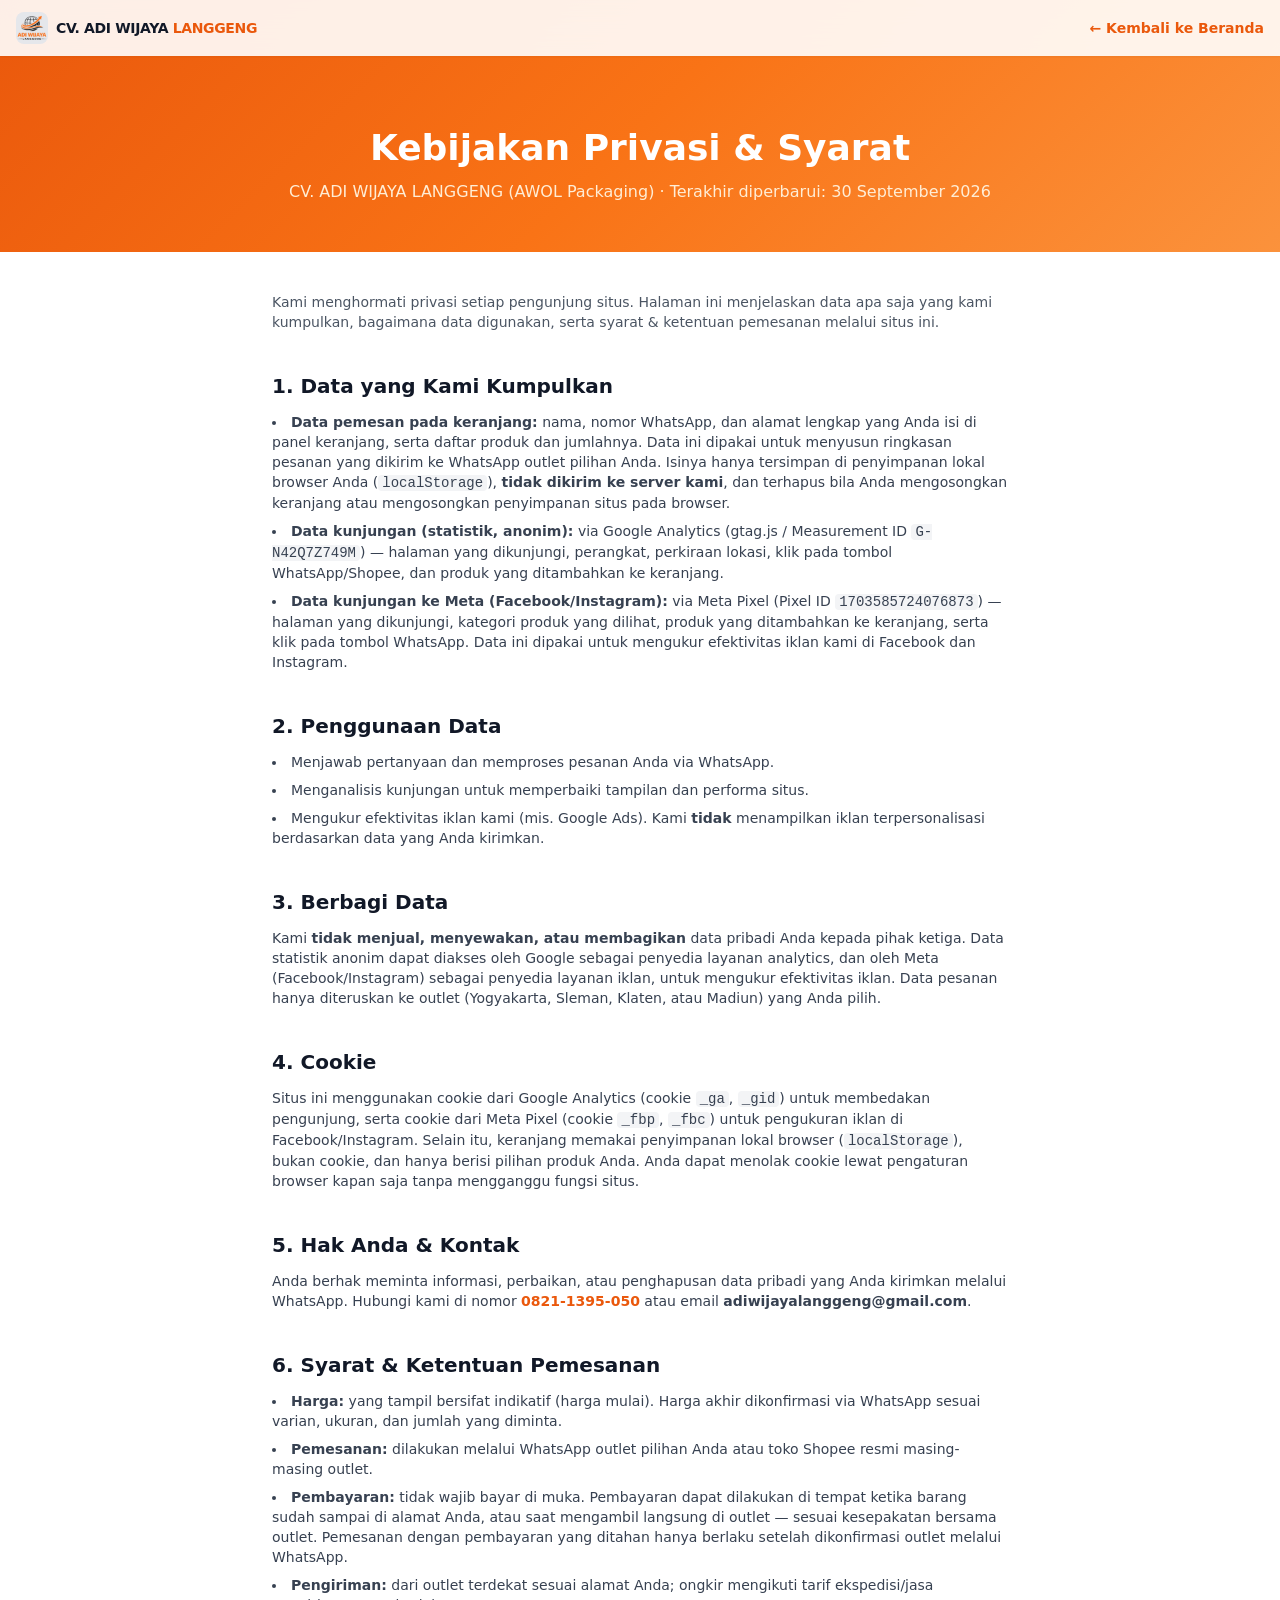
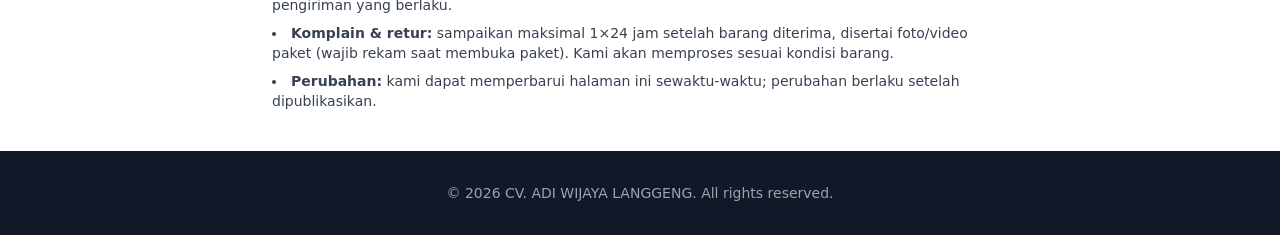
<file: privacy.html>
<!DOCTYPE html>
<html lang="id" class="scroll-smooth">
<head>
  <meta charset="UTF-8" />
  <meta name="viewport" content="width=device-width, initial-scale=1.0" />
  <title>Kebijakan Privasi &amp; Syarat — CV. ADI WIJAYA LANGGENG</title>
  <meta name="description" content="Kebijakan privasi dan syarat &amp; ketentuan CV. ADI WIJAYA LANGGENG (AWOL Packaging): data yang dikumpulkan, penggunaan Google Analytics dan Meta Pixel, dan ketentuan pemesanan." />
  <link rel="icon" href="/favicon.ico" sizes="any" />
  <link rel="icon" href="favicon.png" type="image/png" />
  <link rel="canonical" href="https://awolpackaging.com/privacy.html" />
  <meta name="robots" content="index, follow" />
  <meta property="og:site_name" content="CV. ADI WIJAYA LANGGENG" />
  <meta property="og:title" content="Kebijakan Privasi &amp; Syarat — CV. ADI WIJAYA LANGGENG" />
  <meta property="og:description" content="Kebijakan privasi dan syarat &amp; ketentuan CV. ADI WIJAYA LANGGENG: data yang dikumpulkan, penggunaan Google Analytics dan Meta Pixel, serta ketentuan pemesanan." />
  <meta property="og:type" content="article" />
  <meta property="og:image" content="https://awolpackaging.com/og-1200x630.png" />
  <meta property="og:image:secure_url" content="https://awolpackaging.com/og-1200x630.png" />
  <meta property="og:image:alt" content="Banner CV. ADI WIJAYA LANGGENG" />
  <meta property="og:image:type" content="image/png" />
  <meta property="og:image:width" content="1200" />
  <meta property="og:image:height" content="630" />
  <meta property="og:locale" content="id_ID" />
  <meta property="og:url" content="https://awolpackaging.com/privacy.html" />
  <meta name="twitter:card" content="summary_large_image" />
  <meta name="twitter:title" content="Kebijakan Privasi &amp; Syarat — CV. ADI WIJAYA LANGGENG" />
  <meta name="twitter:description" content="Kebijakan privasi dan syarat &amp; ketentuan CV. ADI WIJAYA LANGGENG: data yang dikumpulkan, penggunaan Google Analytics dan Meta Pixel, serta ketentuan pemesanan." />
  <meta name="twitter:image" content="https://awolpackaging.com/og-1200x630.png" />
  <link rel="stylesheet" href="assets/css/style.css" />
</head>
<body class="bg-white text-gray-700 antialiased">

  <nav class="fixed top-0 left-0 right-0 z-50 bg-white/90 backdrop-blur-md shadow-sm">
    <div class="max-w-7xl mx-auto px-4 py-3 flex items-center justify-between">
      <a href="index.html" class="flex items-center gap-2">
        <img src="logo-CV.Adi-Wijaya-Langgeng.png" alt="CV. ADI WIJAYA LANGGENG" class="w-8 h-8 rounded-lg object-contain bg-gray-200" />
        <span class="font-bold text-sm tracking-tight text-gray-900">CV. ADI WIJAYA <span class="text-brand-600">LANGGENG</span></span>
      </a>
      <a href="index.html" class="text-sm font-semibold text-brand-600 hover:text-brand-700 transition">← Kembali ke Beranda</a>
    </div>
  </nav>

  <header class="pt-20 hero-gradient text-center">
    <div class="max-w-3xl mx-auto px-4 py-12">
      <h1 class="text-3xl sm:text-4xl font-extrabold text-white leading-tight">Kebijakan Privasi &amp; Syarat</h1>
      <p class="text-orange-100 mt-3">CV. ADI WIJAYA LANGGENG (AWOL Packaging) · Terakhir diperbarui: 30 September 2026</p>
    </div>
  </header>

  <main class="max-w-3xl mx-auto px-4 py-10 space-y-10">

    <p class="text-sm text-gray-600">
      Kami menghormati privasi setiap pengunjung situs. Halaman ini menjelaskan data apa saja yang kami kumpulkan,
      bagaimana data digunakan, serta syarat &amp; ketentuan pemesanan melalui situs ini.
    </p>

    <section>
      <h2 class="text-xl font-bold text-gray-900 mb-3">1. Data yang Kami Kumpulkan</h2>
      <ul class="list-disc list-inside space-y-2 text-sm">
        <li><strong>Data pemesan pada keranjang:</strong> nama, nomor WhatsApp, dan alamat lengkap yang Anda isi di panel keranjang, serta daftar produk dan jumlahnya. Data ini dipakai untuk menyusun ringkasan pesanan yang dikirim ke WhatsApp outlet pilihan Anda. Isinya hanya tersimpan di penyimpanan lokal browser Anda (<code class="bg-gray-100 px-1 rounded">localStorage</code>), <strong>tidak dikirim ke server kami</strong>, dan terhapus bila Anda mengosongkan keranjang atau mengosongkan penyimpanan situs pada browser.</li>
        <li><strong>Data kunjungan (statistik, anonim):</strong> via Google Analytics (gtag.js / Measurement ID <code class="bg-gray-100 px-1 rounded">G-N42Q7Z749M</code>) — halaman yang dikunjungi, perangkat, perkiraan lokasi, klik pada tombol WhatsApp/Shopee, dan produk yang ditambahkan ke keranjang.</li>
        <li><strong>Data kunjungan ke Meta (Facebook/Instagram):</strong> via Meta Pixel (Pixel ID <code class="bg-gray-100 px-1 rounded">1703585724076873</code>) — halaman yang dikunjungi, kategori produk yang dilihat, produk yang ditambahkan ke keranjang, serta klik pada tombol WhatsApp. Data ini dipakai untuk mengukur efektivitas iklan kami di Facebook dan Instagram.</li>
      </ul>
    </section>

    <section>
      <h2 class="text-xl font-bold text-gray-900 mb-3">2. Penggunaan Data</h2>
      <ul class="list-disc list-inside space-y-2 text-sm">
        <li>Menjawab pertanyaan dan memproses pesanan Anda via WhatsApp.</li>
        <li>Menganalisis kunjungan untuk memperbaiki tampilan dan performa situs.</li>
        <li>Mengukur efektivitas iklan kami (mis. Google Ads). Kami <strong>tidak</strong> menampilkan iklan terpersonalisasi berdasarkan data yang Anda kirimkan.</li>
      </ul>
    </section>

    <section>
      <h2 class="text-xl font-bold text-gray-900 mb-3">3. Berbagi Data</h2>
      <p class="text-sm">
        Kami <strong>tidak menjual, menyewakan, atau membagikan</strong> data pribadi Anda kepada pihak ketiga.
        Data statistik anonim dapat diakses oleh Google sebagai penyedia layanan analytics, dan oleh Meta (Facebook/Instagram)
        sebagai penyedia layanan iklan, untuk mengukur efektivitas iklan. Data pesanan hanya diteruskan
        ke outlet (Yogyakarta, Sleman, Klaten, atau Madiun) yang Anda pilih.
      </p>
    </section>

    <section>
      <h2 class="text-xl font-bold text-gray-900 mb-3">4. Cookie</h2>
      <p class="text-sm">
        Situs ini menggunakan cookie dari Google Analytics (cookie <code class="bg-gray-100 px-1 rounded">_ga</code>,
        <code class="bg-gray-100 px-1 rounded">_gid</code>) untuk membedakan pengunjung, serta cookie dari Meta Pixel
        (cookie <code class="bg-gray-100 px-1 rounded">_fbp</code>, <code class="bg-gray-100 px-1 rounded">_fbc</code>)
        untuk pengukuran iklan di Facebook/Instagram. Selain itu, keranjang memakai
        penyimpanan lokal browser (<code class="bg-gray-100 px-1 rounded">localStorage</code>), bukan cookie, dan hanya
        berisi pilihan produk Anda. Anda dapat menolak cookie lewat pengaturan browser kapan saja tanpa mengganggu
        fungsi situs.
      </p>
    </section>

    <section>
      <h2 class="text-xl font-bold text-gray-900 mb-3">5. Hak Anda &amp; Kontak</h2>
      <p class="text-sm">
        Anda berhak meminta informasi, perbaikan, atau penghapusan data pribadi yang Anda kirimkan melalui WhatsApp.
        Hubungi kami di nomor <a href="https://wa.me/628211395050" target="_blank" class="text-brand-600 hover:text-brand-700 font-semibold">0821-1395-050</a>
        atau email <span class="font-semibold">adiwijayalanggeng@gmail.com</span>.
      </p>
    </section>

    <section>
      <h2 class="text-xl font-bold text-gray-900 mb-3">6. Syarat &amp; Ketentuan Pemesanan</h2>
      <ul class="list-disc list-inside space-y-2 text-sm">
        <li><strong>Harga:</strong> yang tampil bersifat indikatif (harga mulai). Harga akhir dikonfirmasi via WhatsApp sesuai varian, ukuran, dan jumlah yang diminta.</li>
        <li><strong>Pemesanan:</strong> dilakukan melalui WhatsApp outlet pilihan Anda atau toko Shopee resmi masing-masing outlet.</li>
        <li><strong>Pembayaran:</strong> tidak wajib bayar di muka. Pembayaran dapat dilakukan di tempat ketika barang sudah sampai di alamat Anda, atau saat mengambil langsung di outlet — sesuai kesepakatan bersama outlet. Pemesanan dengan pembayaran yang ditahan hanya berlaku setelah dikonfirmasi outlet melalui WhatsApp.</li>
        <li><strong>Pengiriman:</strong> dari outlet terdekat sesuai alamat Anda; ongkir mengikuti tarif ekspedisi/jasa pengiriman yang berlaku.</li>
        <li><strong>Komplain &amp; retur:</strong> sampaikan maksimal 1×24 jam setelah barang diterima, disertai foto/video paket (wajib rekam saat membuka paket). Kami akan memproses sesuai kondisi barang.</li>
        <li><strong>Perubahan:</strong> kami dapat memperbarui halaman ini sewaktu-waktu; perubahan berlaku setelah dipublikasikan.</li>
      </ul>
    </section>

  </main>

  <footer class="bg-gray-900 text-gray-400">
    <div class="max-w-7xl mx-auto px-4 py-8 text-sm text-center">
      &copy; 2026 CV. ADI WIJAYA LANGGENG. All rights reserved.
    </div>
  </footer>

</body>
</html>
</file>
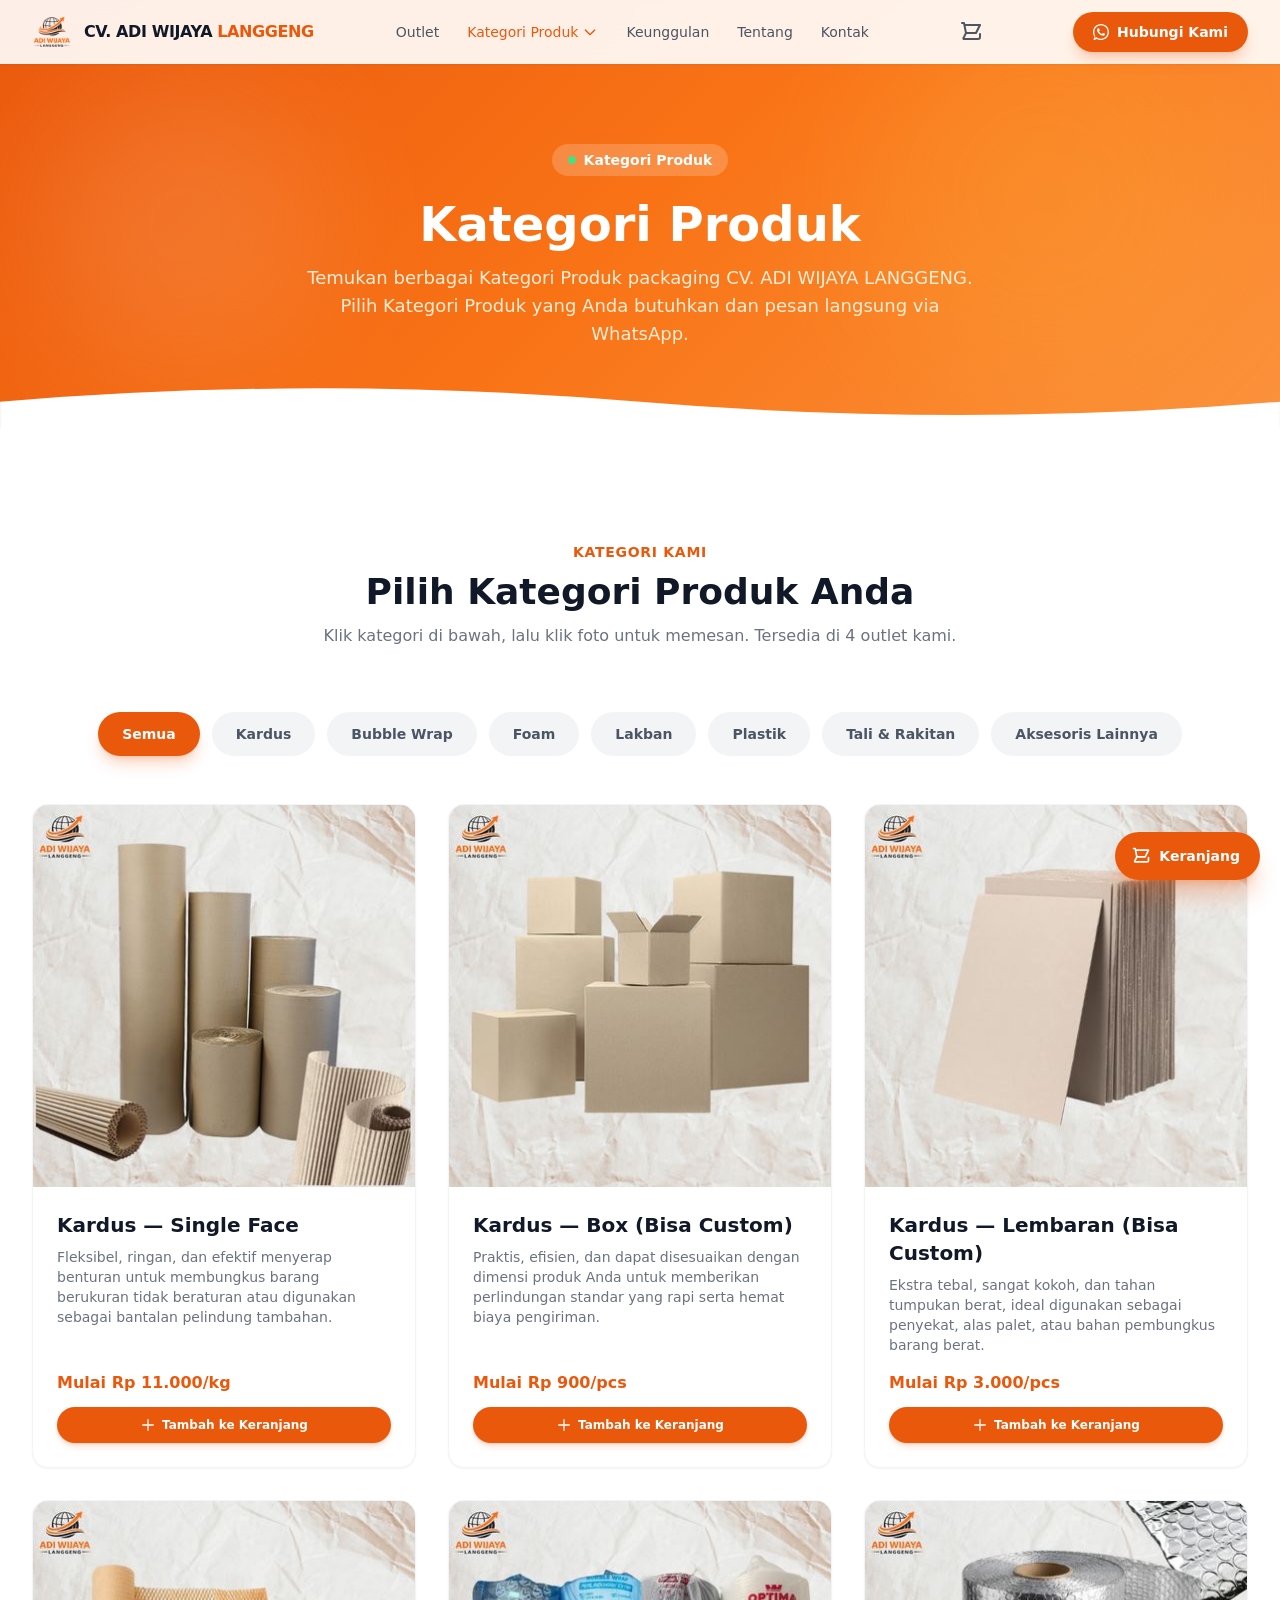
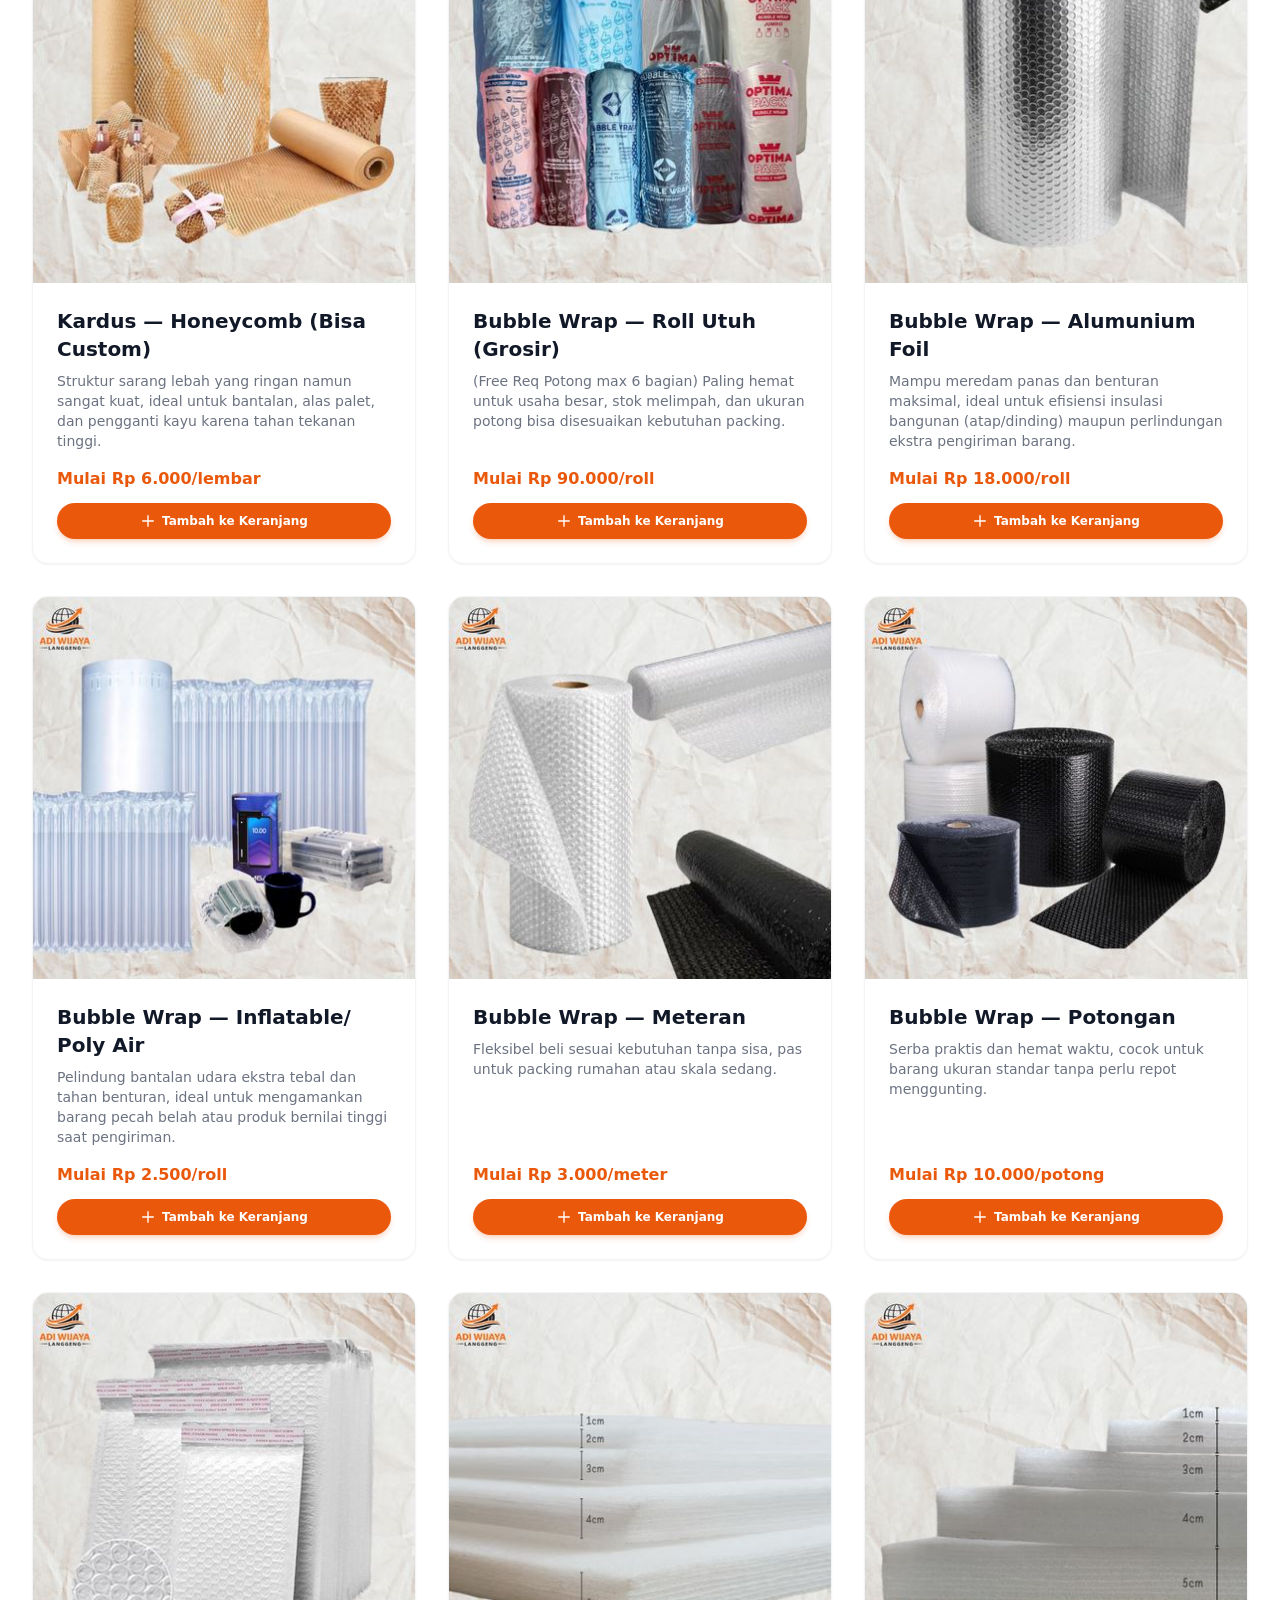
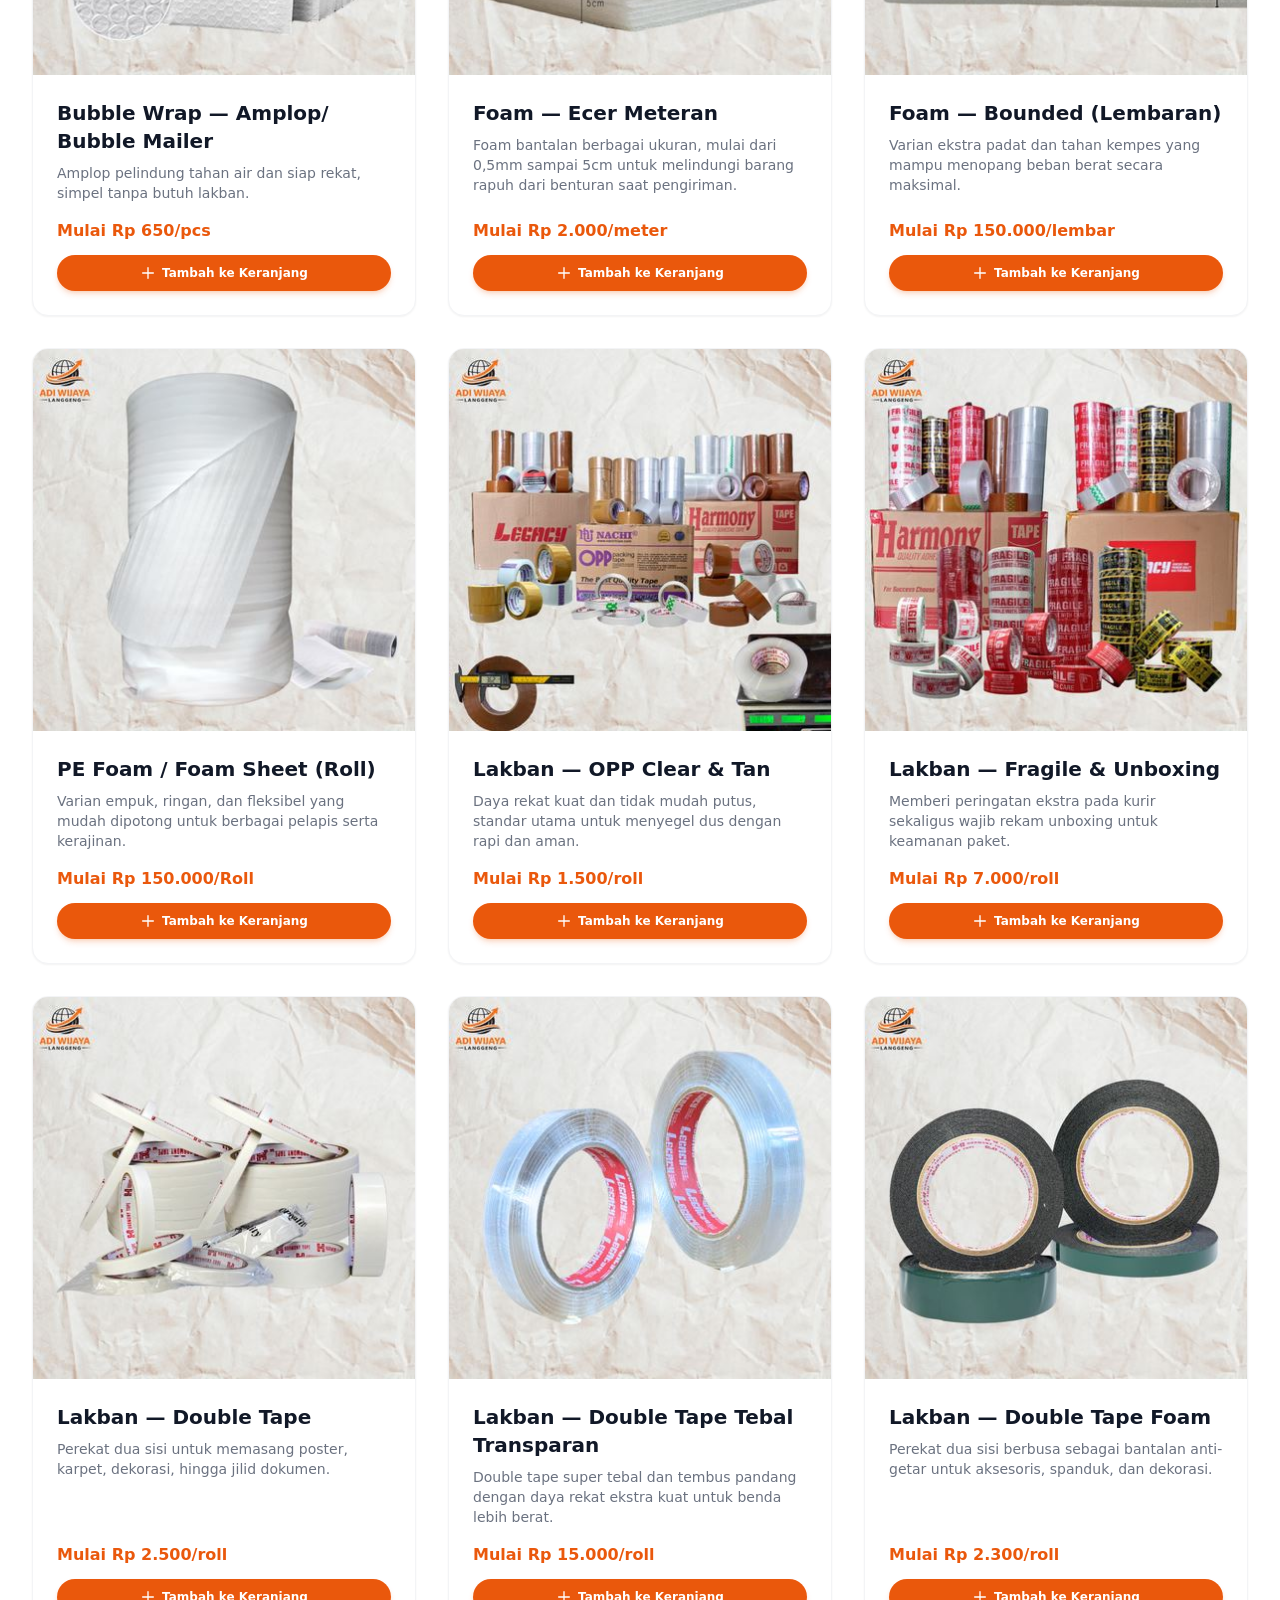
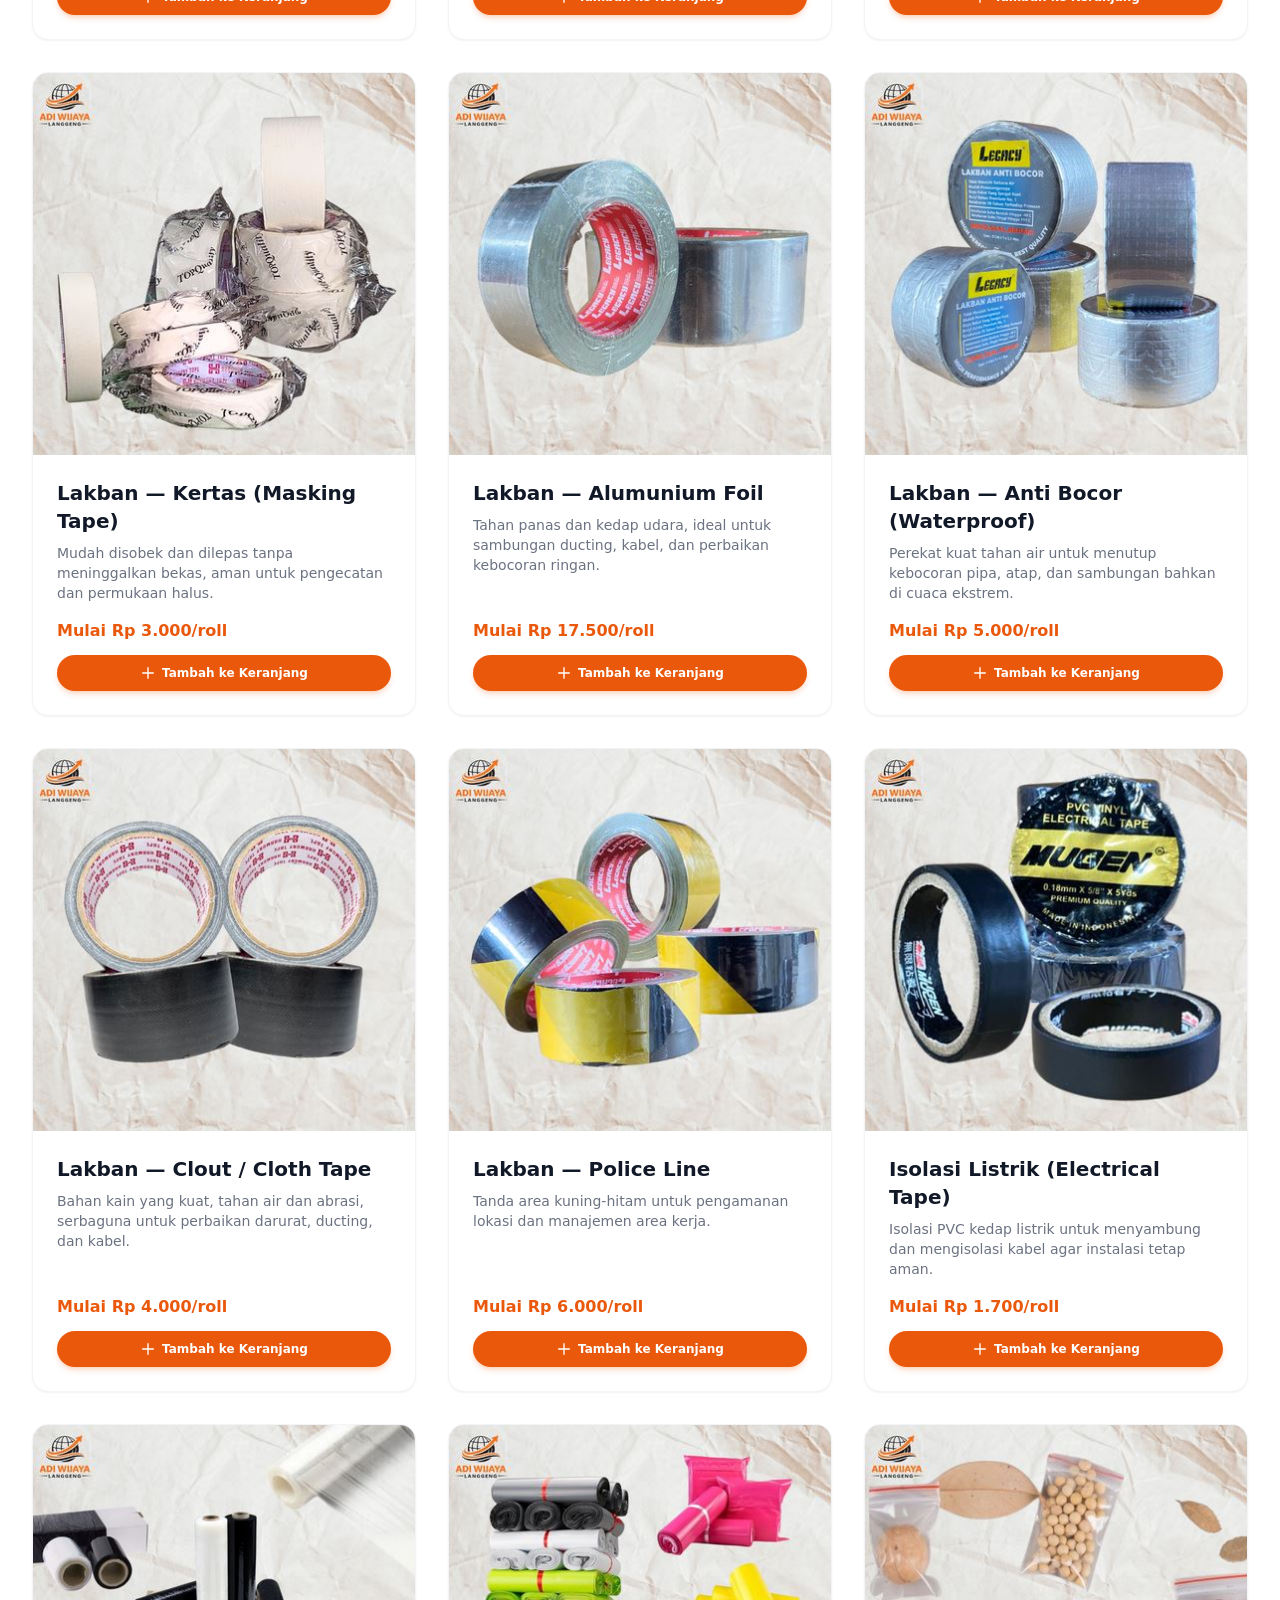
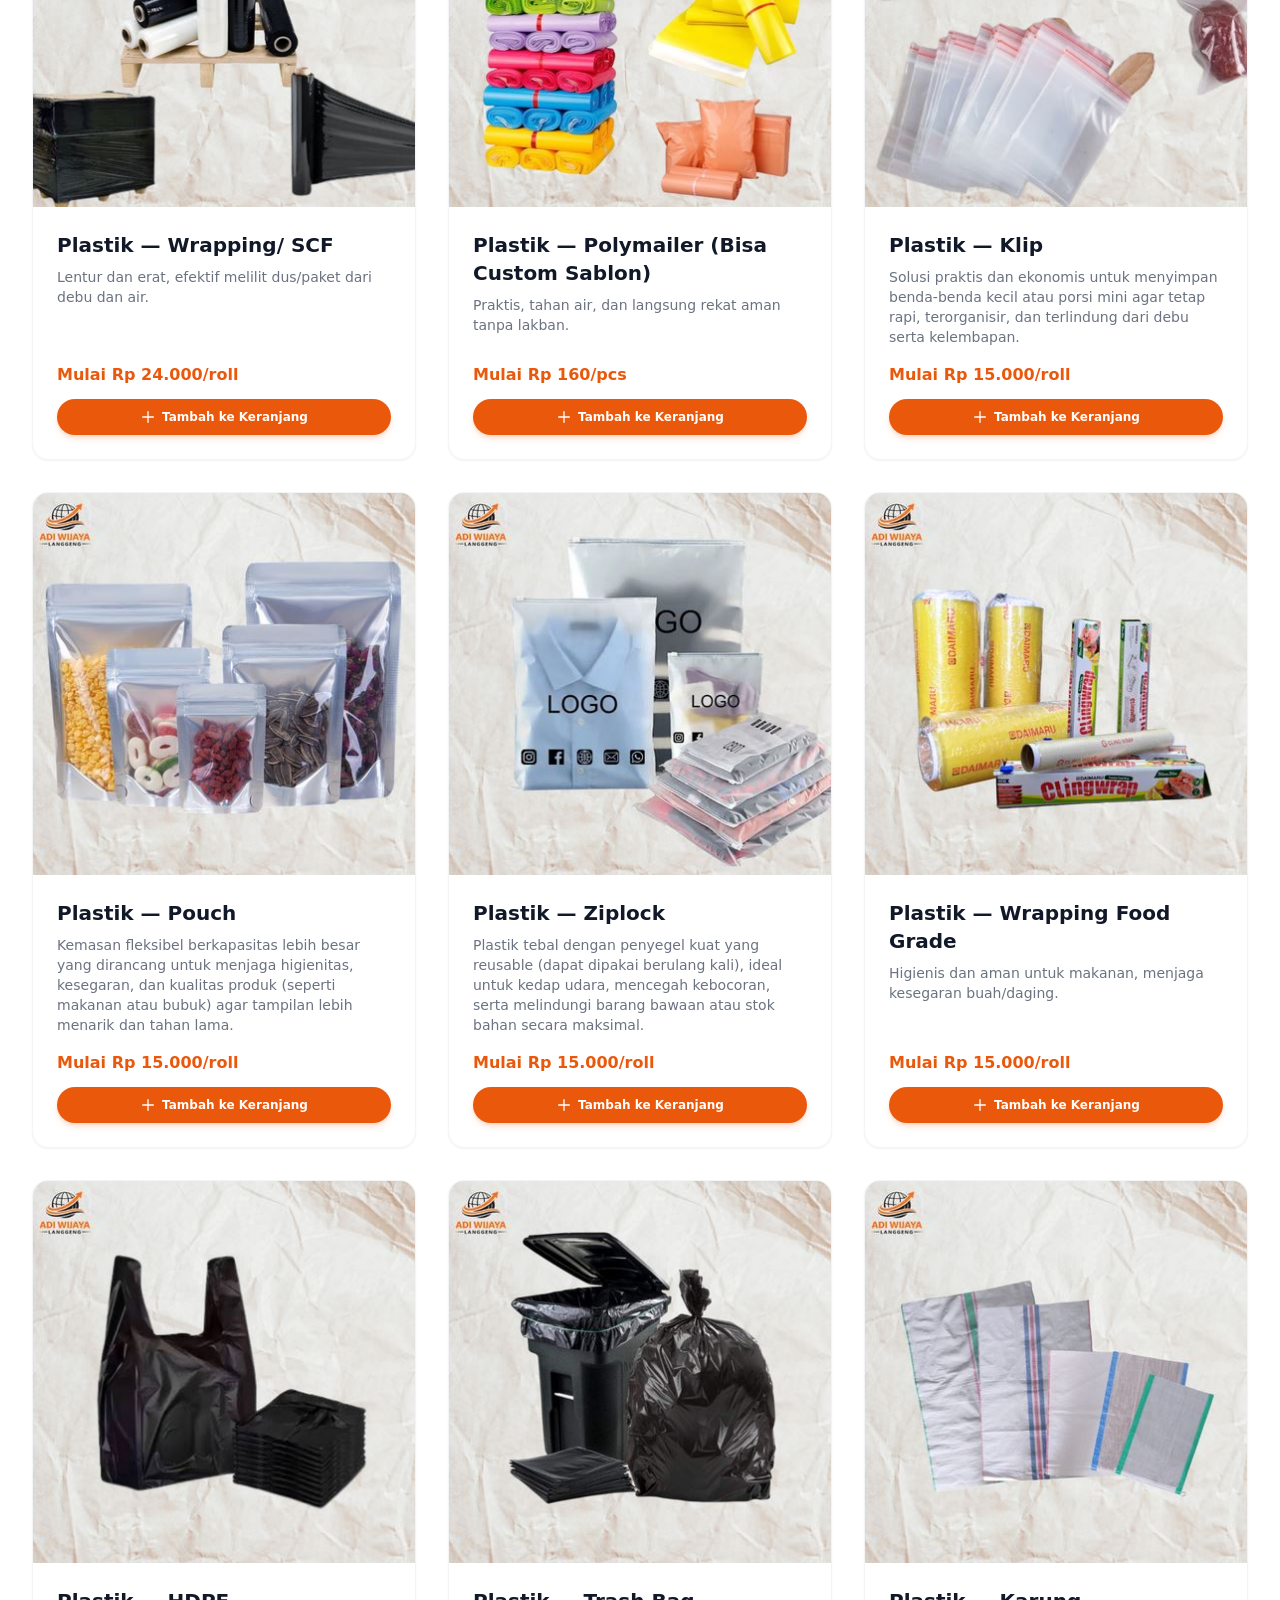
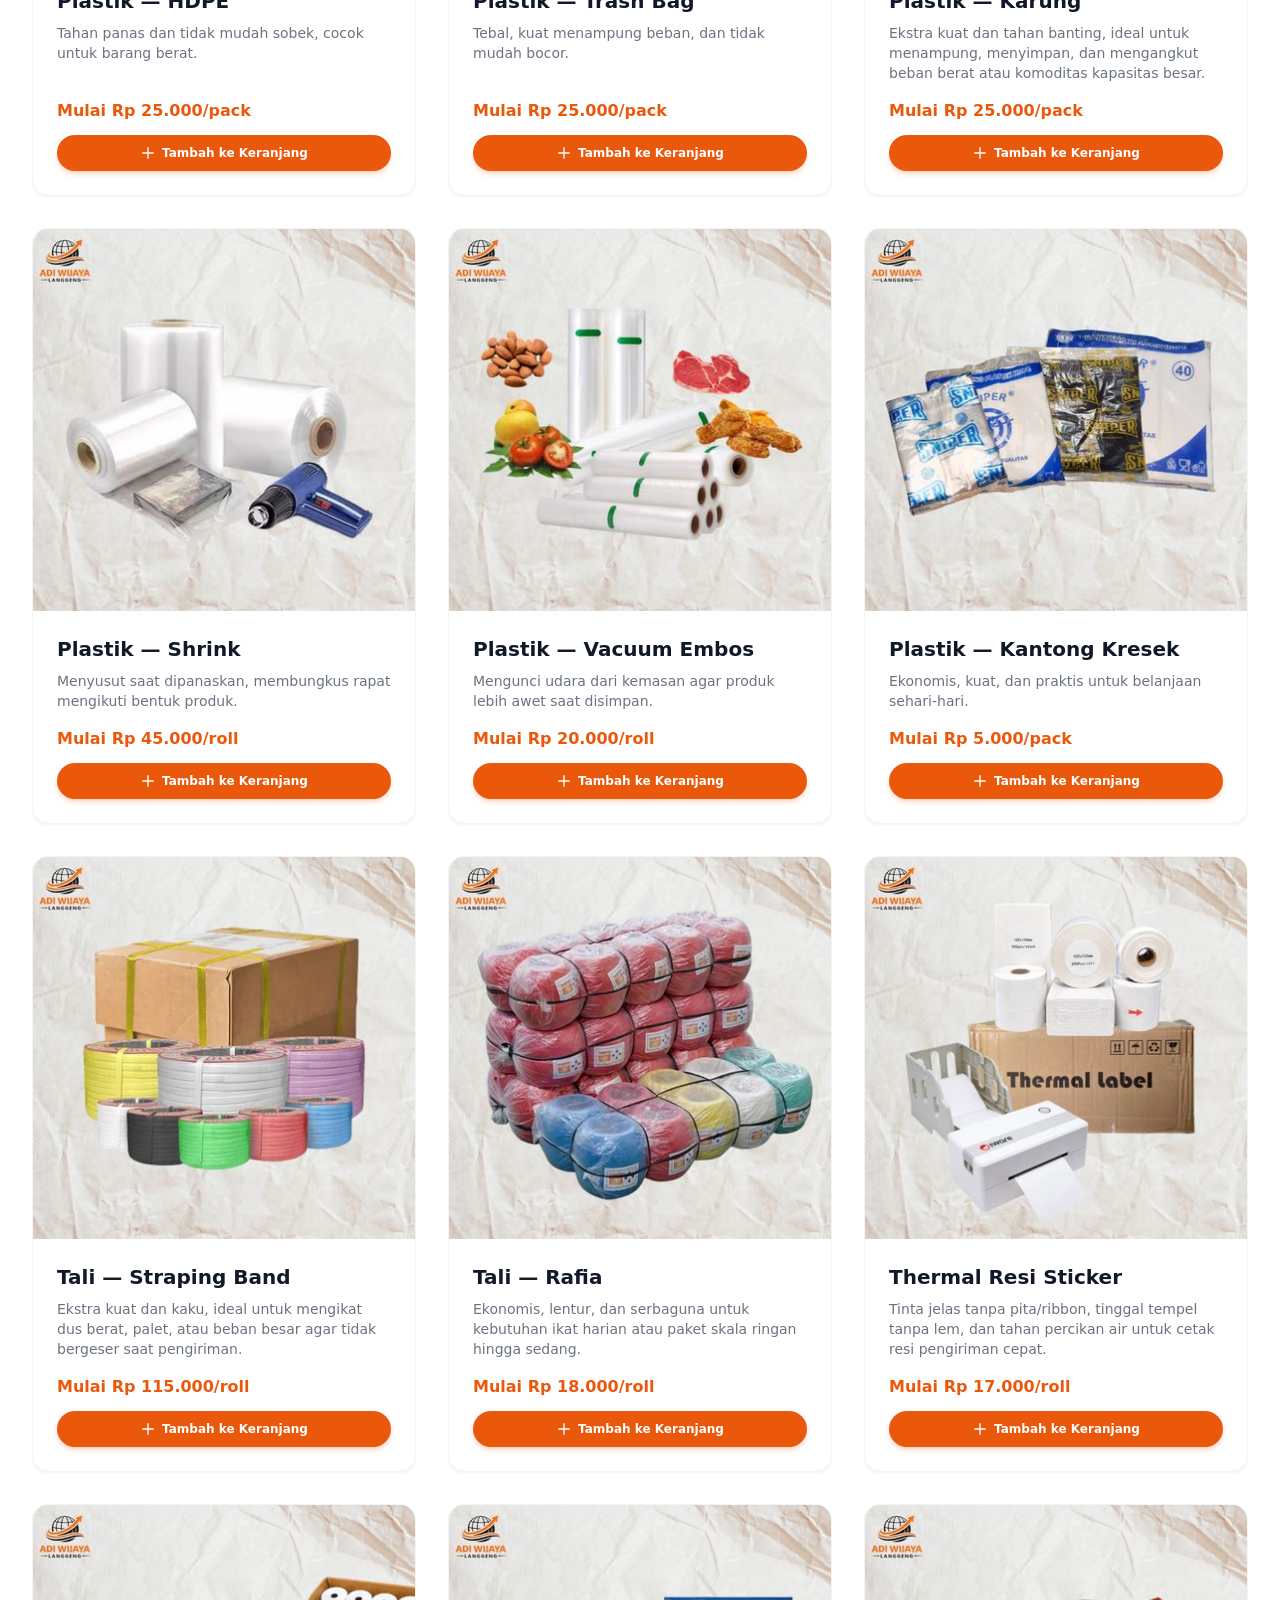
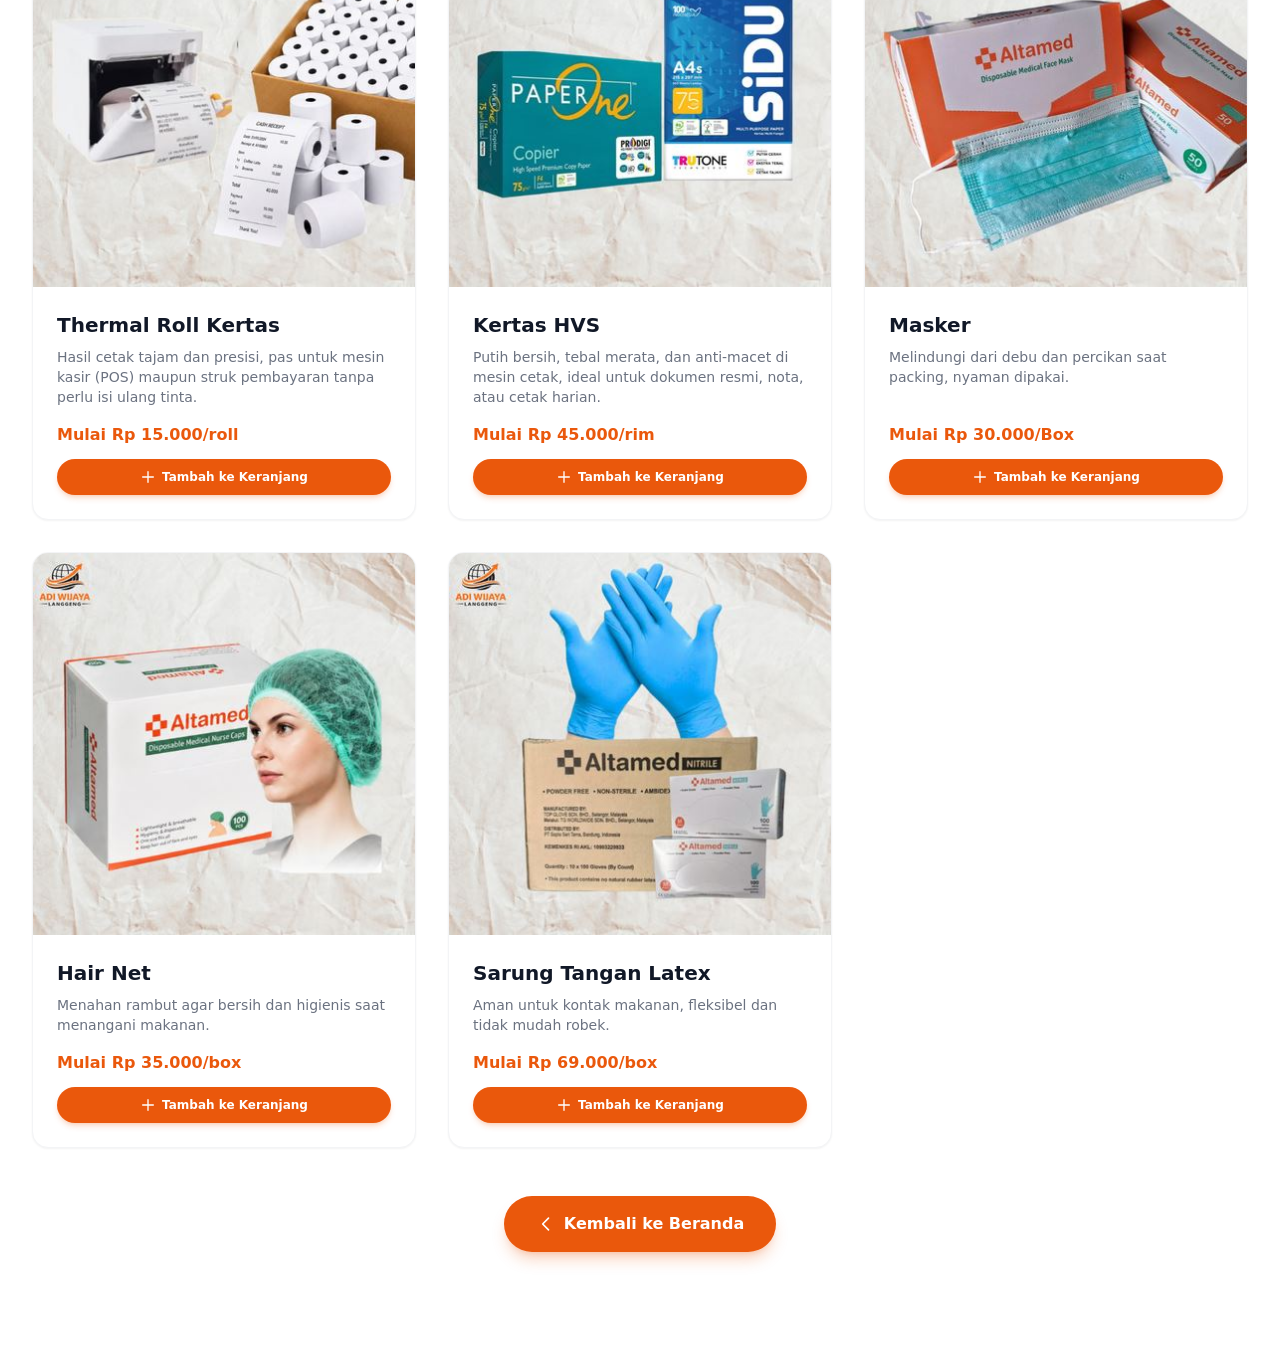
<file: produk.html>
<!DOCTYPE html>
<html lang="id">
<head>
  <meta charset="UTF-8" />
  <meta name="viewport" content="width=device-width, initial-scale=1.0" />
  <title>Kategori Produk — CV. ADI WIJAYA LANGGENG</title>
  <meta name="description" content="Katalog 44 produk packaging CV. ADI WIJAYA LANGGENG: kardus, bubble wrap, foam, lakban, plastik, tali & aksesoris. Tersedia di 4 outlet. Pesan langsung via WhatsApp." />
  <meta name="keywords" content="katalog packaging, kardus, bubble wrap, lakban, plastik, foam, distributor packaging, CV ADI WIJAYA LANGGENG" />
  <meta name="robots" content="index, follow, max-image-preview:large, max-snippet:-1, max-video-preview:-1" />
  <link rel="icon" href="/favicon.ico" sizes="any" />
  <link rel="icon" type="image/png" href="favicon.png" />
  <meta property="og:title" content="Kategori Produk — CV. ADI WIJAYA LANGGENG" />
  <meta property="og:description" content="Pilih kategori produk packaging yang Anda butuhkan: kardus, bubble wrap, foam, lakban, plastik, tali & aksesoris. Pesan langsung via WhatsApp dari 4 outlet." />
  <meta property="og:type" content="website" />
      <meta property="og:site_name" content="CV. ADI WIJAYA LANGGENG" />
      <meta property="og:image" content="https://awolpackaging.com/og-1200x630.png" />
      <meta property="og:image:secure_url" content="https://awolpackaging.com/og-1200x630.png" />
      <meta property="og:image:alt" content="Banner CV. ADI WIJAYA LANGGENG" />
  <meta property="og:image:type" content="image/png" />
  <meta property="og:image:width" content="1200" />
  <meta property="og:image:height" content="630" />
  <meta property="og:locale" content="id_ID" />
  <meta property="og:url" content="https://awolpackaging.com/produk.html" />
    <link rel="canonical" href="https://awolpackaging.com/produk.html" />
    <meta name="twitter:card" content="summary_large_image" />
    <meta name="twitter:title" content="Kategori Produk - CV. ADI WIJAYA LANGGENG" />
    <meta name="twitter:description" content="Katalog 44 produk packaging: kardus, bubble wrap, foam, lakban, plastik, tali & aksesoris. Pesan langsung via WhatsApp dari 4 outlet." />
    <meta name="twitter:image" content="https://awolpackaging.com/og-1200x630.png" />
    <meta name="twitter:image:alt" content="Banner CV. ADI WIJAYA LANGGENG" />
  <script type="application/ld+json">
  {
    "@context": "https://schema.org",
    "@graph": [
      {
        "@type": "Organization",
        "@id": "https://awolpackaging.com/#organization",
        "url": "https://awolpackaging.com/",
        "name": "CV. ADI WIJAYA LANGGENG",
        "description": "Distributor perlengkapan packaging dengan 4 outlet di Yogyakarta, Sleman, Klaten, dan Madiun.",
        "telephone": "+628211395050",
        "logo": "https://awolpackaging.com/logo-CV.Adi-Wijaya-Langgeng.png",
        "image": "https://awolpackaging.com/og-1200x630.png",
        "contactPoint": {
          "@type": "ContactPoint",
          "telephone": "+628211395050",
          "contactType": "sales",
          "availableLanguage": ["id"],
          "areaServed": "ID"
        },
        "areaServed": ["D.I. Yogyakarta", "Jawa Tengah", "Jawa Timur"],
        "openingHours": "Mo-Sa 08:00-17:00",
        "department": [
          { "@id": "https://awolpackaging.com/#awol-yogyakarta" },
          { "@id": "https://awolpackaging.com/#awol-sleman" },
          { "@id": "https://awolpackaging.com/#adi-wijaya-klaten" },
          { "@id": "https://awolpackaging.com/#asia-lestari-madiun" }
        ]
      },
      {
        "@type": "WebPage",
        "@id": "https://awolpackaging.com/produk.html#webpage",
        "url": "https://awolpackaging.com/produk.html",
        "name": "Kategori Produk - CV. ADI WIJAYA LANGGENG",
        "isPartOf": { "@id": "https://awolpackaging.com/#organization" },
        "primaryImageOfPage": {
          "@type": "ImageObject",
          "url": "https://awolpackaging.com/google-1200x630.jpg",
          "width": 1200,
          "height": 630
        }
      },
      {
        "@type": "Store",
        "@id": "https://awolpackaging.com/#awol-yogyakarta",
        "name": "AWOL Packaging Yogyakarta",
        "url": "https://maps.app.goo.gl/yq8Tm8ZDXQrhKKDr9",
        "telephone": "+6285156338939",
        "address": {
          "@type": "PostalAddress",
          "streetAddress": "Jl. Tunggul Nogo No.362A, Giwangan, Kec. Umbulharjo",
          "addressLocality": "Kota Yogyakarta",
          "addressRegion": "D.I. Yogyakarta",
          "postalCode": "55163",
          "addressCountry": "ID"
        },
        "sameAs": ["https://shopee.co.id/awolpackagingjogja"],
        "openingHoursSpecification": {
          "@type": "OpeningHoursSpecification",
          "dayOfWeek": ["Monday", "Tuesday", "Wednesday", "Thursday", "Friday", "Saturday"],
          "opens": "08:00",
          "closes": "17:00"
        }
      },
      {
        "@type": "Store",
        "@id": "https://awolpackaging.com/#awol-sleman",
        "name": "AWOL Packaging Sleman",
        "url": "https://maps.app.goo.gl/SsJg6kHtCicX13ce8",
        "telephone": "+62895400927385",
        "address": {
          "@type": "PostalAddress",
          "streetAddress": "Jl. Kaliurang Timur, Tambakan, Sinduharjo, Kec. Ngaglik",
          "addressLocality": "Kabupaten Sleman",
          "addressRegion": "D.I. Yogyakarta",
          "postalCode": "55581",
          "addressCountry": "ID"
        },
        "sameAs": ["https://shopee.co.id/awolpackagingsleman"],
        "openingHoursSpecification": {
          "@type": "OpeningHoursSpecification",
          "dayOfWeek": ["Monday", "Tuesday", "Wednesday", "Thursday", "Friday", "Saturday"],
          "opens": "08:00",
          "closes": "17:00"
        }
      },
      {
        "@type": "Store",
        "@id": "https://awolpackaging.com/#adi-wijaya-klaten",
        "name": "ADI WIJAYA Packaging Klaten",
        "url": "https://maps.app.goo.gl/M1fY5dvN6XWYj5pU7",
        "telephone": "+628998000502",
        "address": {
          "@type": "PostalAddress",
          "streetAddress": "Jl. Dr. Cipto Mangun Kusumo, RT.3/RW.7, Jetak Kidul, Karanganom, Kec. Klaten Utara",
          "addressLocality": "Kabupaten Klaten",
          "addressRegion": "Jawa Tengah",
          "postalCode": "57438",
          "addressCountry": "ID"
        },
        "sameAs": ["https://shopee.co.id/wijaya.packaging"],
        "openingHoursSpecification": {
          "@type": "OpeningHoursSpecification",
          "dayOfWeek": ["Monday", "Tuesday", "Wednesday", "Thursday", "Friday", "Saturday"],
          "opens": "08:00",
          "closes": "17:00"
        }
      },
      {
        "@type": "Store",
        "@id": "https://awolpackaging.com/#asia-lestari-madiun",
        "name": "ASIA LESTARI Packaging Madiun",
        "url": "https://maps.app.goo.gl/54sojNfcUcS8cDTz9",
        "telephone": "+6281220408070",
        "address": {
          "@type": "PostalAddress",
          "streetAddress": "Jl. Cokrobasonto No.47, Josenan, Kec. Taman",
          "addressLocality": "Kota Madiun",
          "addressRegion": "Jawa Timur",
          "postalCode": "63134",
          "addressCountry": "ID"
        },
        "sameAs": ["https://shopee.co.id/lestari.packaging"],
        "openingHoursSpecification": {
          "@type": "OpeningHoursSpecification",
          "dayOfWeek": ["Monday", "Tuesday", "Wednesday", "Thursday", "Friday", "Saturday"],
          "opens": "08:00",
          "closes": "17:00"
        }
      }
    ]
  }
  </script>
  <link rel="preconnect" href="https://wa.me" crossorigin />
  <link rel="dns-prefetch" href="https://wa.me" />
  <link rel="stylesheet" href="assets/css/style.css" />
  <!-- Google tag (gtag.js) -->
  <script async src="https://www.googletagmanager.com/gtag/js?id=G-N42Q7Z749M"></script>
  <script>
    window.dataLayer = window.dataLayer || [];
    function gtag() { dataLayer.push(arguments); }
    gtag('js', new Date());
    gtag('config', 'G-N42Q7Z749M');
  </script>
  <!-- Meta Pixel (Facebook / Instagram) -->
  <script>
    !function(f,b,e,v,n,t,s){if(f.fbq)return;n=f.fbq=function(){n.callMethod?
    n.callMethod.apply(n,arguments):n.queue.push(arguments)};if(!f._fbq)f._fbq=n;
    n.push=n;n.loaded=!0;n.version='2.0';n.queue=[];t=b.createElement(e);t.async=!0;
    t.src=v;s=b.getElementsByTagName(e)[0];s.parentNode.insertBefore(t,s)}(window,
    document,'script','https://connect.facebook.net/en_US/fbevents.js');
    fbq('init', '1703585724076873');
    fbq('track', 'PageView');
  </script>
  <noscript><img alt="" height="1" width="1" style="display:none" src="https://www.facebook.com/tr?id=1703585724076873&amp;ev=PageView&amp;noscript=1" /></noscript>
</head>
<body class="font-sans text-gray-800 antialiased" data-cart-fab="right">

  <!-- NAVBAR -->
  <nav id="navbar" class="fixed top-0 left-0 right-0 z-50 bg-white/90 backdrop-blur-md shadow-sm transition-all duration-300">
    <div class="max-w-7xl mx-auto px-4 sm:px-6 lg:px-8 flex items-center justify-between h-16">
      <a href="index.html" class="flex items-center gap-3">
        <img src="logo-CV.Adi-Wijaya-Langgeng.png" alt="CV. ADI WIJAYA LANGGENG" class="h-10 w-10 rounded-lg object-contain" />
        <span class="font-bold text-sm sm:text-base tracking-tight text-gray-900">CV. ADI WIJAYA <span class="text-brand-600">LANGGENG</span></span>
      </a>
      <div class="hidden md:flex items-center gap-7 text-sm font-medium text-gray-600">
        <a href="index.html#outlet" class="hover:text-brand-600 transition">Outlet</a>
        <div class="relative">
          <button id="kategori-btn" class="flex items-center gap-1 text-brand-600 transition hover:text-brand-700">
            Kategori Produk
            <svg class="w-4 h-4" fill="none" stroke="currentColor" viewBox="0 0 24 24"><path stroke-linecap="round" stroke-linejoin="round" stroke-width="2" d="M19 9l-7 7-7-7"/></svg>
          </button>
          <div id="kategori-dropdown" class="hidden absolute left-0 top-full mt-3 w-56 bg-white rounded-2xl shadow-xl border border-gray-100 p-2 z-50">
            <p class="text-xs font-bold text-gray-400 uppercase tracking-wide px-4 pt-2 pb-1">Pilih Kategori</p>
            <a href="#" data-filter="semua" class="drop-kategori block px-4 py-2 rounded-xl text-sm font-medium text-gray-700 hover:bg-brand-50 hover:text-brand-600 transition">Semua</a>
            <a href="#" data-filter="kardus" class="drop-kategori block px-4 py-2 rounded-xl text-sm font-medium text-gray-700 hover:bg-brand-50 hover:text-brand-600 transition">Kardus</a>
            <a href="#" data-filter="bubble" class="drop-kategori block px-4 py-2 rounded-xl text-sm font-medium text-gray-700 hover:bg-brand-50 hover:text-brand-600 transition">Bubble Wrap</a>
            <a href="#" data-filter="foam" class="drop-kategori block px-4 py-2 rounded-xl text-sm font-medium text-gray-700 hover:bg-brand-50 hover:text-brand-600 transition">Foam</a>
            <a href="#" data-filter="lakban" class="drop-kategori block px-4 py-2 rounded-xl text-sm font-medium text-gray-700 hover:bg-brand-50 hover:text-brand-600 transition">Lakban</a>
            <a href="#" data-filter="plastik" class="drop-kategori block px-4 py-2 rounded-xl text-sm font-medium text-gray-700 hover:bg-brand-50 hover:text-brand-600 transition">Plastik</a>
            <a href="#" data-filter="tali" class="drop-kategori block px-4 py-2 rounded-xl text-sm font-medium text-gray-700 hover:bg-brand-50 hover:text-brand-600 transition">Tali & Rakitan</a>
            <a href="#" data-filter="aksesoris" class="drop-kategori block px-4 py-2 rounded-xl text-sm font-medium text-gray-700 hover:bg-brand-50 hover:text-brand-600 transition">Aksesoris Lainnya</a>
          </div>
        </div>
        <a href="index.html#keunggulan" class="hover:text-brand-600 transition">Keunggulan</a>
        <a href="index.html#tentang" class="hover:text-brand-600 transition">Tentang</a>
        <a href="index.html#kontak" class="hover:text-brand-600 transition">Kontak</a>
      </div>
      <button class="cart-trigger relative inline-flex items-center justify-center w-10 h-10 rounded-full text-gray-600 hover:text-brand-600 hover:bg-brand-50 transition" aria-label="Buka keranjang" title="Keranjang">
        <svg class="w-6 h-6" fill="none" stroke="currentColor" viewBox="0 0 24 24"><path stroke-linecap="round" stroke-linejoin="round" stroke-width="2" d="M3 3h2l.4 2M7 13h10l4-8H5.4M7 13L5.4 5M7 13l-2.3 4.6A1 1 0 004.6 19H19a2 2 0 002-2v-3"/></svg>
        <span class="cart-badge hidden absolute -top-0.5 -right-0.5 min-w-[20px] h-5 px-1 rounded-full bg-brand-600 text-white text-[11px] font-bold items-center justify-center">0</span>
      </button>
      <div class="relative">
        <button id="wa-btn"
                class="hidden sm:inline-flex items-center gap-2 bg-brand-600 text-white px-5 py-2.5 rounded-full text-sm font-semibold hover:bg-brand-700 transition shadow-lg shadow-brand-600/25">
          <svg class="w-4 h-4" fill="currentColor" viewBox="0 0 24 24"><path d="M17.472 14.382c-.297-.149-1.758-.867-2.03-.967-.273-.099-.471-.148-.67.15-.197.297-.767.966-.94 1.164-.173.199-.347.223-.644.075-.297-.15-1.255-.463-2.39-1.475-.883-.788-1.48-1.761-1.653-2.059-.173-.297-.018-.458.13-.606.134-.133.298-.347.446-.52.149-.174.198-.298.298-.497.099-.198.05-.371-.025-.52-.075-.149-.669-1.612-.916-2.207-.242-.579-.487-.5-.669-.51-.173-.008-.371-.01-.57-.01-.198 0-.52.074-.792.372-.272.297-1.04 1.016-1.04 2.479 0 1.462 1.065 2.875 1.213 3.074.149.198 2.096 3.2 5.077 4.487.709.306 1.262.489 1.694.625.712.227 1.36.195 1.871.118.571-.085 1.758-.719 2.006-1.413.248-.694.248-1.289.173-1.413-.074-.124-.272-.198-.57-.347z"/><path d="M12 0C5.373 0 0 5.373 0 12c0 2.625.846 5.059 2.284 7.034L.789 23.492a.5.5 0 00.613.613l4.458-1.495A11.952 11.952 0 0012 24c6.627 0 12-5.373 12-12S18.627 0 12 0zm0 22c-2.319 0-4.478-.665-6.32-1.81l-.44-.27-2.633.878.878-2.633-.27-.44A9.965 9.965 0 012 12C2 6.486 6.486 2 12 2s10 4.486 10 10-4.486 10-10 10z"/></svg>
          Hubungi Kami
        </button>
        <!-- Dropdown pilih outlet -->
        <div id="wa-dropdown" class="hidden absolute right-0 top-full mt-3 w-72 bg-white rounded-2xl shadow-xl border border-gray-100 p-3 z-50">
          <p class="text-xs font-bold text-gray-400 uppercase tracking-wide px-2 pb-2">Pilih Outlet</p>
          <div class="space-y-1">
            <a href="https://wa.me/6285156338939?text=Halo%20AWOL%20Packaging%20Yogyakarta" data-wa-src="nav_dropdown_yogyakarta" target="_blank" class="flex items-center gap-3 p-2 rounded-xl hover:bg-brand-50 transition">
              <img src="logo-awol-packaging-yogyakarta.png" alt="AWOL Yogyakarta" class="w-9 h-9 rounded-full object-contain bg-gray-200 p-0.5 shrink-0" />
              <span class="text-sm font-semibold text-gray-800">AWOL Packaging</span>
              <span class="ml-auto text-xs text-gray-400">Yogyakarta</span>
            </a>
            <a href="https://wa.me/62895400927385?text=Halo%20AWOL%20Packaging%20Sleman" data-wa-src="nav_dropdown_sleman" target="_blank" class="flex items-center gap-3 p-2 rounded-xl hover:bg-brand-50 transition">
              <img src="logo-awol-packaging-sleman.png" alt="AWOL Sleman" class="w-9 h-9 rounded-full object-contain bg-gray-200 p-0.5 shrink-0" />
              <span class="text-sm font-semibold text-gray-800">AWOL Packaging</span>
              <span class="ml-auto text-xs text-gray-400">Sleman</span>
            </a>
            <a href="https://wa.me/628998000502?text=Halo%20Adi%20Wijaya%20Packaging%20Klaten" data-wa-src="nav_dropdown_klaten" target="_blank" class="flex items-center gap-3 p-2 rounded-xl hover:bg-brand-50 transition">
              <img src="logo-adi-wijaya-packaging-klaten.png" alt="ADI WIJAYA Klaten" class="w-9 h-9 rounded-full object-contain bg-gray-200 p-0.5 shrink-0" />
              <span class="text-sm font-semibold text-gray-800">ADI WIJAYA Packaging</span>
              <span class="ml-auto text-xs text-gray-400">Klaten</span>
            </a>
            <a href="https://wa.me/6281220408070?text=Halo%20Asia%20Lestari%20Packaging%20Madiun" data-wa-src="nav_dropdown_madiun" target="_blank" class="flex items-center gap-3 p-2 rounded-xl hover:bg-brand-50 transition">
              <img src="logo-asia-lestari.png" alt="ASIA LESTARI Madiun" class="w-9 h-9 rounded-full object-contain bg-gray-200 p-0.5 shrink-0" />
              <span class="text-sm font-semibold text-gray-800">ASIA LESTARI Packaging</span>
              <span class="ml-auto text-xs text-gray-400">Madiun</span>
            </a>
          </div>
        </div>
      </div>
      <!-- Mobile menu button -->
      <button id="menu-btn" class="md:hidden p-2 text-gray-600 hover:text-brand-600">
        <svg class="w-6 h-6" fill="none" stroke="currentColor" viewBox="0 0 24 24"><path stroke-linecap="round" stroke-linejoin="round" stroke-width="2" d="M4 6h16M4 12h16M4 18h16"/></svg>
      </button>
    </div>
    <!-- Mobile menu -->
    <div id="mobile-menu" class="hidden md:hidden bg-white border-t">
      <div class="px-4 py-3 space-y-2">
        <a href="index.html#outlet" class="block py-2 text-gray-700 hover:text-brand-600">Outlet</a>
        <a href="#kategori-produk" class="block py-2 text-brand-600 font-semibold">Kategori Produk</a>
        <a href="#" data-filter="semua" class="drop-kategori block py-2 pl-4 text-sm text-gray-600 hover:text-brand-600">Semua</a>
        <a href="#" data-filter="kardus" class="drop-kategori block py-2 pl-4 text-sm text-gray-600 hover:text-brand-600">Kardus</a>
        <a href="#" data-filter="bubble" class="drop-kategori block py-2 pl-4 text-sm text-gray-600 hover:text-brand-600">Bubble Wrap</a>
        <a href="#" data-filter="foam" class="drop-kategori block py-2 pl-4 text-sm text-gray-600 hover:text-brand-600">Foam</a>
        <a href="#" data-filter="lakban" class="drop-kategori block py-2 pl-4 text-sm text-gray-600 hover:text-brand-600">Lakban</a>
        <a href="#" data-filter="plastik" class="drop-kategori block py-2 pl-4 text-sm text-gray-600 hover:text-brand-600">Plastik</a>
        <a href="#" data-filter="tali" class="drop-kategori block py-2 pl-4 text-sm text-gray-600 hover:text-brand-600">Tali & Rakitan</a>
        <a href="#" data-filter="aksesoris" class="drop-kategori block py-2 pl-4 text-sm text-gray-600 hover:text-brand-600">Aksesoris Lainnya</a>
        <a href="index.html#keunggulan" class="block py-2 text-gray-700 hover:text-brand-600">Keunggulan</a>
        <a href="index.html#tentang" class="block py-2 text-gray-700 hover:text-brand-600">Tentang</a>
        <a href="index.html#kontak" class="block py-2 text-gray-700 hover:text-brand-600">Kontak</a>
        <a href="https://wa.me/628211395050" data-wa-src="navbar_wa" target="_blank" class="block py-2 text-brand-600 font-semibold">WhatsApp</a>
      </div>
    </div>
  </nav>

  <!-- HERO -->
  <section class="hero-gradient relative overflow-hidden pt-16">
    <div class="absolute inset-0 opacity-10">
      <div class="absolute top-20 left-10 w-72 h-72 bg-white rounded-full blur-3xl"></div>
      <div class="absolute bottom-10 right-10 w-96 h-96 bg-yellow-300 rounded-full blur-3xl"></div>
    </div>
    <div class="relative max-w-7xl mx-auto px-4 sm:px-6 lg:px-8 py-16 sm:py-20 text-center">
      <span class="inline-flex items-center gap-2 bg-white/20 text-white text-sm font-semibold px-4 py-1.5 rounded-full mb-6 backdrop-blur-sm">
        <span class="w-2 h-2 rounded-full bg-green-400 animate-pulse"></span> Kategori Produk
      </span>
      <h1 class="text-4xl sm:text-5xl font-extrabold text-white leading-tight">Kategori Produk</h1>
      <p class="text-lg text-orange-100 mt-4 max-w-2xl mx-auto">Temukan berbagai Kategori Produk packaging CV. ADI WIJAYA LANGGENG. Pilih Kategori Produk yang Anda butuhkan dan pesan langsung via WhatsApp.</p>
    </div>
    <!-- Wave divider -->
    <svg class="absolute bottom-0 left-0 right-0 text-white" viewBox="0 0 1440 60" fill="currentColor">
      <path d="M0,60 L0,30 Q360,0 720,30 Q1080,60 1440,30 L1440,60 Z"/>
    </svg>
  </section>

  <!-- SEMUA PRODUK -->
  <section id="kategori-produk" class="py-20 sm:py-28 bg-white">
    <div class="max-w-7xl mx-auto px-4 sm:px-6 lg:px-8">
      <div class="text-center mb-16">
        <span class="text-brand-600 font-semibold text-sm uppercase tracking-wider">Kategori Kami</span>
        <h2 class="text-3xl sm:text-4xl font-extrabold text-gray-900 mt-2">Pilih Kategori Produk Anda</h2>
        <p class="text-gray-500 mt-3 max-w-2xl mx-auto">Klik kategori di bawah, lalu klik foto untuk memesan. Tersedia di 4 outlet kami.</p>
      </div>
      <div id="filter-bar" class="flex flex-wrap justify-center gap-3 mb-12"></div>
      <div id="product-grid" class="grid sm:grid-cols-2 lg:grid-cols-3 gap-8"></div>
      <div class="text-center mt-12">
        <a href="index.html" class="inline-flex items-center gap-2 bg-brand-600 text-white px-8 py-4 rounded-full text-sm sm:text-base font-semibold hover:bg-brand-700 transition shadow-lg shadow-brand-600/25">
          <svg class="w-5 h-5" fill="none" stroke="currentColor" viewBox="0 0 24 24"><path stroke-linecap="round" stroke-linejoin="round" stroke-width="2" d="M15 19l-7-7 7-7"/></svg>
          Kembali ke Beranda
        </a>
      </div>
    </div>
  </section>

<script src="assets/js/products.js"></script>
<script src="assets/js/tracking.js"></script>
<script src="assets/js/cart.js"></script>
  <script>
    // Render tombol filter
    const filterBar = document.getElementById('filter-bar');
    FILTERS.forEach((f, i) => {
      const btn = document.createElement('button');
      btn.textContent = f.label;
      btn.dataset.filter = f.id;
      btn.className = (i === 0
        ? 'bg-brand-600 text-white shadow-lg shadow-brand-600/25 hover:bg-brand-700'
        : 'bg-gray-100 text-gray-600 hover:bg-brand-50 hover:text-brand-600')
        + ' cat-btn px-6 py-3 rounded-full text-sm font-semibold transition';
      filterBar.appendChild(btn);
    });

    // Render kartu produk
    const productGrid = document.getElementById('product-grid');
    PRODUCTS.forEach((p) => {
      const pid = p.image.replace(/\.[^.]+$/, '');
      const card = document.createElement('div');
      card.className = 'product-card bg-white rounded-2xl shadow-sm hover:shadow-xl transition-all duration-300 overflow-hidden group border border-gray-100 flex flex-col';
      card.dataset.category = p.category;
      card.innerHTML = `
        <div class="aspect-square shrink-0 overflow-hidden group-hover:scale-110 transition-transform duration-300">
          <img src="${p.image}" alt="${p.name}" class="w-full h-full object-cover" loading="lazy" decoding="async" />
        </div>
        <div class="p-6 flex flex-col flex-1">
          <h3 class="font-bold text-xl text-gray-900 mb-2">${p.name}</h3>
          <p class="text-gray-500 text-sm mb-4 flex-1">${p.desc || PRODUCT_DESC[p.category]}</p>
          <div>
            <span class="block text-brand-600 font-bold mb-3">${p.price}</span>
            <button data-add="${pid}" class="w-full inline-flex items-center justify-center gap-1.5 bg-brand-600 text-white px-3 py-2.5 rounded-full text-xs font-bold hover:bg-brand-700 transition shadow-md shadow-brand-600/20">
              <svg class="w-4 h-4" fill="none" stroke="currentColor" viewBox="0 0 24 24"><path stroke-linecap="round" stroke-linejoin="round" stroke-width="2" d="M12 4v16m8-8H4"/></svg>
              Tambah ke Keranjang
            </button>
          </div>
        </div>`;
      productGrid.appendChild(card);
    });

    // Mobile menu toggle
    const menuBtn = document.getElementById('menu-btn');
    const mobileMenu = document.getElementById('mobile-menu');
    menuBtn.addEventListener('click', () => mobileMenu.classList.toggle('hidden'));
    mobileMenu.querySelectorAll('a').forEach(link => {
      link.addEventListener('click', () => mobileMenu.classList.add('hidden'));
    });

    // Navbar shadow on scroll
    const navbar = document.getElementById('navbar');
    window.addEventListener('scroll', () => {
      navbar.classList.toggle('shadow-md', window.scrollY > 20);
    });

    // Toggle dropdown pilih outlet (navbar Hubungi Kami)
    const waBtn = document.getElementById('wa-btn');
    const waDropdown = document.getElementById('wa-dropdown');
    waBtn.addEventListener('click', (e) => {
      e.preventDefault();
      e.stopPropagation();
      waDropdown.classList.toggle('hidden');
    });

    // Tutup saat klik di luar
    document.addEventListener('click', (e) => {
      if (!e.target.closest('#wa-btn') && !e.target.closest('#wa-dropdown')) waDropdown.classList.add('hidden');
      if (!e.target.closest('#kategori-btn') && !e.target.closest('#kategori-dropdown')) kategoriDropdown.classList.add('hidden');
    });

    // Dropdown kategori produk (navbar)
    const kategoriBtn = document.getElementById('kategori-btn');
    const kategoriDropdown = document.getElementById('kategori-dropdown');
    kategoriBtn.addEventListener('click', (e) => {
      e.preventDefault();
      e.stopPropagation();
      kategoriDropdown.classList.toggle('hidden');
    });

    // Klik kategori (dropdown navbar / menu mobile) -> filter + scroll
    document.querySelectorAll('.drop-kategori').forEach((item) => {
      item.addEventListener('click', (e) => {
        e.preventDefault();
        const btn = document.querySelector(`.cat-btn[data-filter="${item.dataset.filter}"]`);
        if (btn) btn.click();
        document.getElementById('kategori-produk').scrollIntoView({ behavior: 'smooth' });
        kategoriDropdown.classList.add('hidden');
        mobileMenu.classList.add('hidden');
      });
    });

    // Filter kategori produk (klik kategori -> tampil varian)
    const catBtns = document.querySelectorAll('.cat-btn');
    const productCards = document.querySelectorAll('.product-card');
    catBtns.forEach((btn) => {
      btn.addEventListener('click', () => {
        catBtns.forEach((b) => {
          b.classList.remove('bg-brand-600', 'text-white', 'shadow-lg', 'shadow-brand-600/25');
          b.classList.add('bg-gray-100', 'text-gray-600');
        });
        btn.classList.remove('bg-gray-100', 'text-gray-600');
        btn.classList.add('bg-brand-600', 'text-white', 'shadow-lg', 'shadow-brand-600/25');
        const filter = btn.dataset.filter;
        productCards.forEach((card) => {
          const show = filter === 'semua' || card.dataset.category === filter;
          card.classList.toggle('hidden', !show);
        });
        fbq('track', 'ViewContent', {
          content_name: btn.textContent.trim(),
          content_category: filter,
          content_type: 'product_category',
        });
      });
    });

    // Auto-filter dari query URL (?filter=... dari halaman utama)
    const params = new URLSearchParams(location.search);
    const autoFilter = params.get('filter');
    if (autoFilter) {
      const autoBtn = document.querySelector(`.cat-btn[data-filter="${autoFilter}"]`);
      if (autoBtn) autoBtn.click();
    }


  </script>
</body>
</html>
</file>
<file: assets/css/style.css>
*,:after,:before{--tw-border-spacing-x:0;--tw-border-spacing-y:0;--tw-translate-x:0;--tw-translate-y:0;--tw-rotate:0;--tw-skew-x:0;--tw-skew-y:0;--tw-scale-x:1;--tw-scale-y:1;--tw-pan-x: ;--tw-pan-y: ;--tw-pinch-zoom: ;--tw-scroll-snap-strictness:proximity;--tw-gradient-from-position: ;--tw-gradient-via-position: ;--tw-gradient-to-position: ;--tw-ordinal: ;--tw-slashed-zero: ;--tw-numeric-figure: ;--tw-numeric-spacing: ;--tw-numeric-fraction: ;--tw-ring-inset: ;--tw-ring-offset-width:0px;--tw-ring-offset-color:#fff;--tw-ring-color:rgba(59,130,246,.5);--tw-ring-offset-shadow:0 0 #0000;--tw-ring-shadow:0 0 #0000;--tw-shadow:0 0 #0000;--tw-shadow-colored:0 0 #0000;--tw-blur: ;--tw-brightness: ;--tw-contrast: ;--tw-grayscale: ;--tw-hue-rotate: ;--tw-invert: ;--tw-saturate: ;--tw-sepia: ;--tw-drop-shadow: ;--tw-backdrop-blur: ;--tw-backdrop-brightness: ;--tw-backdrop-contrast: ;--tw-backdrop-grayscale: ;--tw-backdrop-hue-rotate: ;--tw-backdrop-invert: ;--tw-backdrop-opacity: ;--tw-backdrop-saturate: ;--tw-backdrop-sepia: ;--tw-contain-size: ;--tw-contain-layout: ;--tw-contain-paint: ;--tw-contain-style: }::backdrop{--tw-border-spacing-x:0;--tw-border-spacing-y:0;--tw-translate-x:0;--tw-translate-y:0;--tw-rotate:0;--tw-skew-x:0;--tw-skew-y:0;--tw-scale-x:1;--tw-scale-y:1;--tw-pan-x: ;--tw-pan-y: ;--tw-pinch-zoom: ;--tw-scroll-snap-strictness:proximity;--tw-gradient-from-position: ;--tw-gradient-via-position: ;--tw-gradient-to-position: ;--tw-ordinal: ;--tw-slashed-zero: ;--tw-numeric-figure: ;--tw-numeric-spacing: ;--tw-numeric-fraction: ;--tw-ring-inset: ;--tw-ring-offset-width:0px;--tw-ring-offset-color:#fff;--tw-ring-color:rgba(59,130,246,.5);--tw-ring-offset-shadow:0 0 #0000;--tw-ring-shadow:0 0 #0000;--tw-shadow:0 0 #0000;--tw-shadow-colored:0 0 #0000;--tw-blur: ;--tw-brightness: ;--tw-contrast: ;--tw-grayscale: ;--tw-hue-rotate: ;--tw-invert: ;--tw-saturate: ;--tw-sepia: ;--tw-drop-shadow: ;--tw-backdrop-blur: ;--tw-backdrop-brightness: ;--tw-backdrop-contrast: ;--tw-backdrop-grayscale: ;--tw-backdrop-hue-rotate: ;--tw-backdrop-invert: ;--tw-backdrop-opacity: ;--tw-backdrop-saturate: ;--tw-backdrop-sepia: ;--tw-contain-size: ;--tw-contain-layout: ;--tw-contain-paint: ;--tw-contain-style: }/*! tailwindcss v3.4.17 | MIT License | https://tailwindcss.com*/*,:after,:before{border:0 solid #e5e7eb;box-sizing:border-box}:after,:before{--tw-content:""}:host,html{line-height:1.5;-webkit-text-size-adjust:100%;font-family:ui-sans-serif,system-ui,sans-serif,Apple Color Emoji,Segoe UI Emoji,Segoe UI Symbol,Noto Color Emoji;font-feature-settings:normal;font-variation-settings:normal;-moz-tab-size:4;-o-tab-size:4;tab-size:4;-webkit-tap-highlight-color:transparent}body{line-height:inherit;margin:0}hr{border-top-width:1px;color:inherit;height:0}abbr:where([title]){-webkit-text-decoration:underline dotted;text-decoration:underline dotted}h1,h2,h3,h4,h5,h6{font-size:inherit;font-weight:inherit}a{color:inherit;text-decoration:inherit}b,strong{font-weight:bolder}code,kbd,pre,samp{font-family:ui-monospace,SFMono-Regular,Menlo,Monaco,Consolas,Liberation Mono,Courier New,monospace;font-feature-settings:normal;font-size:1em;font-variation-settings:normal}small{font-size:80%}sub,sup{font-size:75%;line-height:0;position:relative;vertical-align:baseline}sub{bottom:-.25em}sup{top:-.5em}table{border-collapse:collapse;border-color:inherit;text-indent:0}button,input,optgroup,select,textarea{color:inherit;font-family:inherit;font-feature-settings:inherit;font-size:100%;font-variation-settings:inherit;font-weight:inherit;letter-spacing:inherit;line-height:inherit;margin:0;padding:0}button,select{text-transform:none}button,input:where([type=button]),input:where([type=reset]),input:where([type=submit]){-webkit-appearance:button;background-color:transparent;background-image:none}:-moz-focusring{outline:auto}:-moz-ui-invalid{box-shadow:none}progress{vertical-align:baseline}::-webkit-inner-spin-button,::-webkit-outer-spin-button{height:auto}[type=search]{-webkit-appearance:textfield;outline-offset:-2px}::-webkit-search-decoration{-webkit-appearance:none}::-webkit-file-upload-button{-webkit-appearance:button;font:inherit}summary{display:list-item}blockquote,dd,dl,figure,h1,h2,h3,h4,h5,h6,hr,p,pre{margin:0}fieldset{margin:0}fieldset,legend{padding:0}menu,ol,ul{list-style:none;margin:0;padding:0}dialog{padding:0}textarea{resize:vertical}input::-moz-placeholder,textarea::-moz-placeholder{color:#9ca3af;opacity:1}input::placeholder,textarea::placeholder{color:#9ca3af;opacity:1}[role=button],button{cursor:pointer}:disabled{cursor:default}audio,canvas,embed,iframe,img,object,svg,video{display:block;vertical-align:middle}img,video{height:auto;max-width:100%}[hidden]:where(:not([hidden=until-found])){display:none}.pointer-events-none{pointer-events:none}.fixed{position:fixed}.absolute{position:absolute}.relative{position:relative}.inset-0{inset:0}.-right-0\.5{right:-.125rem}.-right-2{right:-.5rem}.-top-0\.5{top:-.125rem}.-top-2{top:-.5rem}.bottom-0{bottom:0}.bottom-10{bottom:2.5rem}.bottom-2{bottom:.5rem}.bottom-24{bottom:6rem}.bottom-5{bottom:1.25rem}.bottom-6{bottom:1.5rem}.left-0{left:0}.left-1\/2{left:50%}.left-10{left:2.5rem}.left-2{left:.5rem}.left-6{left:1.5rem}.left-\[60\%\]{left:60%}.right-0{right:0}.right-10{right:2.5rem}.right-2{right:.5rem}.right-5{right:1.25rem}.top-0{top:0}.top-1\/2{top:50%}.top-20{top:5rem}.top-7{top:1.75rem}.top-full{top:100%}.z-50{z-index:50}.z-\[60\]{z-index:60}.z-\[70\]{z-index:70}.z-\[80\]{z-index:80}.mx-2{margin-left:.5rem;margin-right:.5rem}.mx-auto{margin-left:auto;margin-right:auto}.mb-1{margin-bottom:.25rem}.mb-10{margin-bottom:2.5rem}.mb-12{margin-bottom:3rem}.mb-16{margin-bottom:4rem}.mb-2{margin-bottom:.5rem}.mb-3{margin-bottom:.75rem}.mb-4{margin-bottom:1rem}.mb-5{margin-bottom:1.25rem}.mb-6{margin-bottom:1.5rem}.mb-8{margin-bottom:2rem}.ml-auto{margin-left:auto}.mt-1{margin-top:.25rem}.mt-10{margin-top:2.5rem}.mt-12{margin-top:3rem}.mt-2{margin-top:.5rem}.mt-3{margin-top:.75rem}.mt-4{margin-top:1rem}.mt-5{margin-top:1.25rem}.block{display:block}.flex{display:flex}.inline-flex{display:inline-flex}.grid{display:grid}.hidden{display:none}.aspect-square{aspect-ratio:1/1}.h-10{height:2.5rem}.h-12{height:3rem}.h-14{height:3.5rem}.h-16{height:4rem}.h-2{height:.5rem}.h-20{height:5rem}.h-28{height:7rem}.h-3\.5{height:.875rem}.h-4{height:1rem}.h-5{height:1.25rem}.h-6{height:1.5rem}.h-7{height:1.75rem}.h-72{height:18rem}.h-8{height:2rem}.h-9{height:2.25rem}.h-96{height:24rem}.h-\[18px\]{height:18px}.h-auto{height:auto}.h-full{height:100%}.max-h-\[75vh\]{max-height:75vh}.min-h-screen{min-height:100vh}.w-10{width:2.5rem}.w-12{width:3rem}.w-14{width:3.5rem}.w-16{width:4rem}.w-2{width:.5rem}.w-20{width:5rem}.w-28{width:7rem}.w-3\.5{width:.875rem}.w-4{width:1rem}.w-5{width:1.25rem}.w-56{width:14rem}.w-6{width:1.5rem}.w-7{width:1.75rem}.w-72{width:18rem}.w-8{width:2rem}.w-9{width:2.25rem}.w-96{width:24rem}.w-\[80\%\]{width:80%}.w-full{width:100%}.min-w-0{min-width:0}.min-w-\[18px\]{min-width:18px}.min-w-\[20px\]{min-width:20px}.min-w-full{min-width:100%}.max-w-2xl{max-width:42rem}.max-w-3xl{max-width:48rem}.max-w-4xl{max-width:56rem}.max-w-7xl{max-width:80rem}.max-w-lg{max-width:32rem}.max-w-xl{max-width:36rem}.flex-1{flex:1 1 0%}.shrink-0{flex-shrink:0}.-translate-x-1\/2{--tw-translate-x:-50%}.-translate-x-1\/2,.-translate-y-1\/2{transform:translate(var(--tw-translate-x),var(--tw-translate-y)) rotate(var(--tw-rotate)) skewX(var(--tw-skew-x)) skewY(var(--tw-skew-y)) scaleX(var(--tw-scale-x)) scaleY(var(--tw-scale-y))}.-translate-y-1\/2{--tw-translate-y:-50%}.scale-110{--tw-scale-x:1.1;--tw-scale-y:1.1}.scale-110,.transform{transform:translate(var(--tw-translate-x),var(--tw-translate-y)) rotate(var(--tw-rotate)) skewX(var(--tw-skew-x)) skewY(var(--tw-skew-y)) scaleX(var(--tw-scale-x)) scaleY(var(--tw-scale-y))}@keyframes pulse{50%{opacity:.5}}.animate-pulse{animation:pulse 2s cubic-bezier(.4,0,.6,1) infinite}.resize-none{resize:none}.list-inside{list-style-position:inside}.list-disc{list-style-type:disc}.grid-cols-2{grid-template-columns:repeat(2,minmax(0,1fr))}.grid-cols-3{grid-template-columns:repeat(3,minmax(0,1fr))}.flex-col{flex-direction:column}.flex-wrap{flex-wrap:wrap}.items-center{align-items:center}.justify-center{justify-content:center}.justify-between{justify-content:space-between}.gap-1{gap:.25rem}.gap-1\.5{gap:.375rem}.gap-12{gap:3rem}.gap-16{gap:4rem}.gap-2{gap:.5rem}.gap-3{gap:.75rem}.gap-4{gap:1rem}.gap-6{gap:1.5rem}.gap-7{gap:1.75rem}.gap-8{gap:2rem}.space-y-1>:not([hidden])~:not([hidden]){--tw-space-y-reverse:0;margin-bottom:calc(.25rem*var(--tw-space-y-reverse));margin-top:calc(.25rem*(1 - var(--tw-space-y-reverse)))}.space-y-10>:not([hidden])~:not([hidden]){--tw-space-y-reverse:0;margin-bottom:calc(2.5rem*var(--tw-space-y-reverse));margin-top:calc(2.5rem*(1 - var(--tw-space-y-reverse)))}.space-y-2>:not([hidden])~:not([hidden]){--tw-space-y-reverse:0;margin-bottom:calc(.5rem*var(--tw-space-y-reverse));margin-top:calc(.5rem*(1 - var(--tw-space-y-reverse)))}.space-y-3>:not([hidden])~:not([hidden]){--tw-space-y-reverse:0;margin-bottom:calc(.75rem*var(--tw-space-y-reverse));margin-top:calc(.75rem*(1 - var(--tw-space-y-reverse)))}.overflow-hidden{overflow:hidden}.overflow-y-auto{overflow-y:auto}.scroll-smooth{scroll-behavior:smooth}.truncate{overflow:hidden;text-overflow:ellipsis;white-space:nowrap}.rounded{border-radius:.25rem}.rounded-2xl{border-radius:1rem}.rounded-3xl{border-radius:1.5rem}.rounded-full{border-radius:9999px}.rounded-lg{border-radius:.5rem}.rounded-xl{border-radius:.75rem}.border{border-width:1px}.border-2{border-width:2px}.border-b{border-bottom-width:1px}.border-t{border-top-width:1px}.border-t-2{border-top-width:2px}.border-dashed{border-style:dashed}.border-brand-200{--tw-border-opacity:1;border-color:rgb(254 215 170/var(--tw-border-opacity,1))}.border-brand-600{--tw-border-opacity:1;border-color:rgb(234 88 12/var(--tw-border-opacity,1))}.border-gray-100{--tw-border-opacity:1;border-color:rgb(243 244 246/var(--tw-border-opacity,1))}.border-gray-200{--tw-border-opacity:1;border-color:rgb(229 231 235/var(--tw-border-opacity,1))}.border-gray-800{--tw-border-opacity:1;border-color:rgb(31 41 55/var(--tw-border-opacity,1))}.border-red-400{--tw-border-opacity:1;border-color:rgb(248 113 113/var(--tw-border-opacity,1))}.border-white\/80{border-color:hsla(0,0%,100%,.8)}.bg-\[\#25D366\]{--tw-bg-opacity:1;background-color:rgb(37 211 102/var(--tw-bg-opacity,1))}.bg-\[\#ee4d2d\]{--tw-bg-opacity:1;background-color:rgb(238 77 45/var(--tw-bg-opacity,1))}.bg-black\/50{background-color:rgba(0,0,0,.5)}.bg-brand-100{--tw-bg-opacity:1;background-color:rgb(255 237 213/var(--tw-bg-opacity,1))}.bg-brand-50{--tw-bg-opacity:1;background-color:rgb(255 247 237/var(--tw-bg-opacity,1))}.bg-brand-600{--tw-bg-opacity:1;background-color:rgb(234 88 12/var(--tw-bg-opacity,1))}.bg-gray-100{--tw-bg-opacity:1;background-color:rgb(243 244 246/var(--tw-bg-opacity,1))}.bg-gray-200{--tw-bg-opacity:1;background-color:rgb(229 231 235/var(--tw-bg-opacity,1))}.bg-gray-50{--tw-bg-opacity:1;background-color:rgb(249 250 251/var(--tw-bg-opacity,1))}.bg-gray-900{--tw-bg-opacity:1;background-color:rgb(17 24 39/var(--tw-bg-opacity,1))}.bg-green-400{--tw-bg-opacity:1;background-color:rgb(74 222 128/var(--tw-bg-opacity,1))}.bg-green-500{--tw-bg-opacity:1;background-color:rgb(34 197 94/var(--tw-bg-opacity,1))}.bg-white{--tw-bg-opacity:1;background-color:rgb(255 255 255/var(--tw-bg-opacity,1))}.bg-white\/20{background-color:hsla(0,0%,100%,.2)}.bg-white\/60{background-color:hsla(0,0%,100%,.6)}.bg-white\/80{background-color:hsla(0,0%,100%,.8)}.bg-white\/90{background-color:hsla(0,0%,100%,.9)}.bg-yellow-300{--tw-bg-opacity:1;background-color:rgb(253 224 71/var(--tw-bg-opacity,1))}.bg-gradient-to-br{background-image:linear-gradient(to bottom right,var(--tw-gradient-stops))}.from-brand-100{--tw-gradient-from:#ffedd5 var(--tw-gradient-from-position);--tw-gradient-to:rgba(255,237,213,0) var(--tw-gradient-to-position);--tw-gradient-stops:var(--tw-gradient-from),var(--tw-gradient-to)}.to-brand-200{--tw-gradient-to:#fed7aa var(--tw-gradient-to-position)}.object-contain{-o-object-fit:contain;object-fit:contain}.object-cover{-o-object-fit:cover;object-fit:cover}.p-0\.5{padding:.125rem}.p-1{padding:.25rem}.p-12{padding:3rem}.p-2{padding:.5rem}.p-3{padding:.75rem}.p-6{padding:1.5rem}.p-8{padding:2rem}.px-1{padding-left:.25rem;padding-right:.25rem}.px-2{padding-left:.5rem;padding-right:.5rem}.px-3{padding-left:.75rem;padding-right:.75rem}.px-4{padding-left:1rem;padding-right:1rem}.px-5{padding-left:1.25rem;padding-right:1.25rem}.px-6{padding-left:1.5rem;padding-right:1.5rem}.px-7{padding-left:1.75rem;padding-right:1.75rem}.px-8{padding-left:2rem;padding-right:2rem}.py-0\.5{padding-bottom:.125rem;padding-top:.125rem}.py-1\.5{padding-bottom:.375rem;padding-top:.375rem}.py-10{padding-bottom:2.5rem;padding-top:2.5rem}.py-12{padding-bottom:3rem;padding-top:3rem}.py-14{padding-bottom:3.5rem;padding-top:3.5rem}.py-16{padding-bottom:4rem;padding-top:4rem}.py-2{padding-bottom:.5rem;padding-top:.5rem}.py-2\.5{padding-bottom:.625rem;padding-top:.625rem}.py-20{padding-bottom:5rem;padding-top:5rem}.py-3{padding-bottom:.75rem;padding-top:.75rem}.py-3\.5{padding-bottom:.875rem;padding-top:.875rem}.py-4{padding-bottom:1rem;padding-top:1rem}.py-8{padding-bottom:2rem;padding-top:2rem}.pb-1{padding-bottom:.25rem}.pb-2{padding-bottom:.5rem}.pl-4{padding-left:1rem}.pr-5{padding-right:1.25rem}.pt-1{padding-top:.25rem}.pt-16{padding-top:4rem}.pt-2{padding-top:.5rem}.pt-20{padding-top:5rem}.pt-8{padding-top:2rem}.text-left{text-align:left}.text-center{text-align:center}.font-sans{font-family:ui-sans-serif,system-ui,sans-serif,Apple Color Emoji,Segoe UI Emoji,Segoe UI Symbol,Noto Color Emoji}.text-2xl{font-size:1.5rem;line-height:2rem}.text-3xl{font-size:1.875rem;line-height:2.25rem}.text-4xl{font-size:2.25rem;line-height:2.5rem}.text-6xl{font-size:3.75rem;line-height:1}.text-\[10px\]{font-size:10px}.text-\[11px\]{font-size:11px}.text-base{font-size:1rem;line-height:1.5rem}.text-lg{font-size:1.125rem;line-height:1.75rem}.text-sm{font-size:.875rem;line-height:1.25rem}.text-xl{font-size:1.25rem;line-height:1.75rem}.text-xs{font-size:.75rem;line-height:1rem}.font-bold{font-weight:700}.font-extrabold{font-weight:800}.font-medium{font-weight:500}.font-normal{font-weight:400}.font-semibold{font-weight:600}.uppercase{text-transform:uppercase}.italic{font-style:italic}.leading-none{line-height:1}.leading-relaxed{line-height:1.625}.leading-snug{line-height:1.375}.leading-tight{line-height:1.25}.tracking-tight{letter-spacing:-.025em}.tracking-wide{letter-spacing:.025em}.tracking-wider{letter-spacing:.05em}.text-brand-600{--tw-text-opacity:1;color:rgb(234 88 12/var(--tw-text-opacity,1))}.text-brand-700{--tw-text-opacity:1;color:rgb(194 65 12/var(--tw-text-opacity,1))}.text-brand-800{--tw-text-opacity:1;color:rgb(154 52 18/var(--tw-text-opacity,1))}.text-gray-300{--tw-text-opacity:1;color:rgb(209 213 219/var(--tw-text-opacity,1))}.text-gray-400{--tw-text-opacity:1;color:rgb(156 163 175/var(--tw-text-opacity,1))}.text-gray-500{--tw-text-opacity:1;color:rgb(107 114 128/var(--tw-text-opacity,1))}.text-gray-600{--tw-text-opacity:1;color:rgb(75 85 99/var(--tw-text-opacity,1))}.text-gray-700{--tw-text-opacity:1;color:rgb(55 65 81/var(--tw-text-opacity,1))}.text-gray-800{--tw-text-opacity:1;color:rgb(31 41 55/var(--tw-text-opacity,1))}.text-gray-900{--tw-text-opacity:1;color:rgb(17 24 39/var(--tw-text-opacity,1))}.text-orange-100{--tw-text-opacity:1;color:rgb(255 237 213/var(--tw-text-opacity,1))}.text-orange-400{--tw-text-opacity:1;color:rgb(251 146 60/var(--tw-text-opacity,1))}.text-orange-500{--tw-text-opacity:1;color:rgb(249 115 22/var(--tw-text-opacity,1))}.text-red-500{--tw-text-opacity:1;color:rgb(239 68 68/var(--tw-text-opacity,1))}.text-red-600{--tw-text-opacity:1;color:rgb(220 38 38/var(--tw-text-opacity,1))}.text-white{--tw-text-opacity:1;color:rgb(255 255 255/var(--tw-text-opacity,1))}.text-yellow-200{--tw-text-opacity:1;color:rgb(254 240 138/var(--tw-text-opacity,1))}.text-yellow-400{--tw-text-opacity:1;color:rgb(250 204 21/var(--tw-text-opacity,1))}.antialiased{-webkit-font-smoothing:antialiased;-moz-osx-font-smoothing:grayscale}.placeholder-gray-400::-moz-placeholder{--tw-placeholder-opacity:1;color:rgb(156 163 175/var(--tw-placeholder-opacity,1))}.placeholder-gray-400::placeholder{--tw-placeholder-opacity:1;color:rgb(156 163 175/var(--tw-placeholder-opacity,1))}.opacity-0{opacity:0}.opacity-10{opacity:.1}.shadow{--tw-shadow:0 1px 3px 0 rgba(0,0,0,.1),0 1px 2px -1px rgba(0,0,0,.1);--tw-shadow-colored:0 1px 3px 0 var(--tw-shadow-color),0 1px 2px -1px var(--tw-shadow-color)}.shadow,.shadow-2xl{box-shadow:var(--tw-ring-offset-shadow,0 0 #0000),var(--tw-ring-shadow,0 0 #0000),var(--tw-shadow)}.shadow-2xl{--tw-shadow:0 25px 50px -12px rgba(0,0,0,.25);--tw-shadow-colored:0 25px 50px -12px var(--tw-shadow-color)}.shadow-lg{--tw-shadow:0 10px 15px -3px rgba(0,0,0,.1),0 4px 6px -4px rgba(0,0,0,.1);--tw-shadow-colored:0 10px 15px -3px var(--tw-shadow-color),0 4px 6px -4px var(--tw-shadow-color)}.shadow-lg,.shadow-md{box-shadow:var(--tw-ring-offset-shadow,0 0 #0000),var(--tw-ring-shadow,0 0 #0000),var(--tw-shadow)}.shadow-md{--tw-shadow:0 4px 6px -1px rgba(0,0,0,.1),0 2px 4px -2px rgba(0,0,0,.1);--tw-shadow-colored:0 4px 6px -1px var(--tw-shadow-color),0 2px 4px -2px var(--tw-shadow-color)}.shadow-sm{--tw-shadow:0 1px 2px 0 rgba(0,0,0,.05);--tw-shadow-colored:0 1px 2px 0 var(--tw-shadow-color)}.shadow-sm,.shadow-xl{box-shadow:var(--tw-ring-offset-shadow,0 0 #0000),var(--tw-ring-shadow,0 0 #0000),var(--tw-shadow)}.shadow-xl{--tw-shadow:0 20px 25px -5px rgba(0,0,0,.1),0 8px 10px -6px rgba(0,0,0,.1);--tw-shadow-colored:0 20px 25px -5px var(--tw-shadow-color),0 8px 10px -6px var(--tw-shadow-color)}.shadow-brand-600\/20{--tw-shadow-color:rgba(234,88,12,.2);--tw-shadow:var(--tw-shadow-colored)}.shadow-brand-600\/25{--tw-shadow-color:rgba(234,88,12,.25);--tw-shadow:var(--tw-shadow-colored)}.shadow-brand-600\/30{--tw-shadow-color:rgba(234,88,12,.3);--tw-shadow:var(--tw-shadow-colored)}.outline-none{outline:2px solid transparent;outline-offset:2px}.ring-1{--tw-ring-offset-shadow:var(--tw-ring-inset) 0 0 0 var(--tw-ring-offset-width) var(--tw-ring-offset-color);--tw-ring-shadow:var(--tw-ring-inset) 0 0 0 calc(1px + var(--tw-ring-offset-width)) var(--tw-ring-color);box-shadow:var(--tw-ring-offset-shadow),var(--tw-ring-shadow),var(--tw-shadow,0 0 #0000)}.ring-brand-600{--tw-ring-opacity:1;--tw-ring-color:rgb(234 88 12/var(--tw-ring-opacity,1))}.blur-3xl{--tw-blur:blur(64px)}.blur-3xl,.filter{filter:var(--tw-blur) var(--tw-brightness) var(--tw-contrast) var(--tw-grayscale) var(--tw-hue-rotate) var(--tw-invert) var(--tw-saturate) var(--tw-sepia) var(--tw-drop-shadow)}.backdrop-blur-md{--tw-backdrop-blur:blur(12px)}.backdrop-blur-md,.backdrop-blur-sm{-webkit-backdrop-filter:var(--tw-backdrop-blur) var(--tw-backdrop-brightness) var(--tw-backdrop-contrast) var(--tw-backdrop-grayscale) var(--tw-backdrop-hue-rotate) var(--tw-backdrop-invert) var(--tw-backdrop-opacity) var(--tw-backdrop-saturate) var(--tw-backdrop-sepia);backdrop-filter:var(--tw-backdrop-blur) var(--tw-backdrop-brightness) var(--tw-backdrop-contrast) var(--tw-backdrop-grayscale) var(--tw-backdrop-hue-rotate) var(--tw-backdrop-invert) var(--tw-backdrop-opacity) var(--tw-backdrop-saturate) var(--tw-backdrop-sepia)}.backdrop-blur-sm{--tw-backdrop-blur:blur(4px)}.transition{transition-duration:.15s;transition-property:color,background-color,border-color,text-decoration-color,fill,stroke,opacity,box-shadow,transform,filter,-webkit-backdrop-filter;transition-property:color,background-color,border-color,text-decoration-color,fill,stroke,opacity,box-shadow,transform,filter,backdrop-filter;transition-property:color,background-color,border-color,text-decoration-color,fill,stroke,opacity,box-shadow,transform,filter,backdrop-filter,-webkit-backdrop-filter;transition-timing-function:cubic-bezier(.4,0,.2,1)}.transition-all{transition-duration:.15s;transition-property:all;transition-timing-function:cubic-bezier(.4,0,.2,1)}.transition-transform{transition-duration:.15s;transition-property:transform;transition-timing-function:cubic-bezier(.4,0,.2,1)}.duration-300{transition-duration:.3s}.duration-500{transition-duration:.5s}html{scroll-behavior:smooth}.hero-gradient{background:linear-gradient(135deg,#ea580c,#f97316 50%,#fb923c)}.hover\:border-brand-200:hover{--tw-border-opacity:1;border-color:rgb(254 215 170/var(--tw-border-opacity,1))}.hover\:border-brand-300:hover{--tw-border-opacity:1;border-color:rgb(253 186 116/var(--tw-border-opacity,1))}.hover\:border-brand-600:hover{--tw-border-opacity:1;border-color:rgb(234 88 12/var(--tw-border-opacity,1))}.hover\:bg-\[\#1eb455\]:hover{--tw-bg-opacity:1;background-color:rgb(30 180 85/var(--tw-bg-opacity,1))}.hover\:bg-\[\#d73211\]:hover{--tw-bg-opacity:1;background-color:rgb(215 50 17/var(--tw-bg-opacity,1))}.hover\:bg-brand-50:hover{--tw-bg-opacity:1;background-color:rgb(255 247 237/var(--tw-bg-opacity,1))}.hover\:bg-brand-700:hover{--tw-bg-opacity:1;background-color:rgb(194 65 12/var(--tw-bg-opacity,1))}.hover\:bg-gray-50:hover{--tw-bg-opacity:1;background-color:rgb(249 250 251/var(--tw-bg-opacity,1))}.hover\:bg-green-600:hover{--tw-bg-opacity:1;background-color:rgb(22 163 74/var(--tw-bg-opacity,1))}.hover\:bg-orange-50:hover{--tw-bg-opacity:1;background-color:rgb(255 247 237/var(--tw-bg-opacity,1))}.hover\:bg-white:hover{--tw-bg-opacity:1;background-color:rgb(255 255 255/var(--tw-bg-opacity,1))}.hover\:bg-white\/10:hover{background-color:hsla(0,0%,100%,.1)}.hover\:bg-yellow-50:hover{--tw-bg-opacity:1;background-color:rgb(254 252 232/var(--tw-bg-opacity,1))}.hover\:text-brand-600:hover{--tw-text-opacity:1;color:rgb(234 88 12/var(--tw-text-opacity,1))}.hover\:text-brand-700:hover{--tw-text-opacity:1;color:rgb(194 65 12/var(--tw-text-opacity,1))}.hover\:text-orange-300:hover{--tw-text-opacity:1;color:rgb(253 186 116/var(--tw-text-opacity,1))}.hover\:text-orange-400:hover{--tw-text-opacity:1;color:rgb(251 146 60/var(--tw-text-opacity,1))}.hover\:text-red-500:hover{--tw-text-opacity:1;color:rgb(239 68 68/var(--tw-text-opacity,1))}.hover\:text-white:hover{--tw-text-opacity:1;color:rgb(255 255 255/var(--tw-text-opacity,1))}.hover\:shadow-xl:hover{--tw-shadow:0 20px 25px -5px rgba(0,0,0,.1),0 8px 10px -6px rgba(0,0,0,.1);--tw-shadow-colored:0 20px 25px -5px var(--tw-shadow-color),0 8px 10px -6px var(--tw-shadow-color);box-shadow:var(--tw-ring-offset-shadow,0 0 #0000),var(--tw-ring-shadow,0 0 #0000),var(--tw-shadow)}.focus\:border-brand-600:focus{--tw-border-opacity:1;border-color:rgb(234 88 12/var(--tw-border-opacity,1))}.focus\:border-red-400:focus{--tw-border-opacity:1;border-color:rgb(248 113 113/var(--tw-border-opacity,1))}.focus\:ring-1:focus{--tw-ring-offset-shadow:var(--tw-ring-inset) 0 0 0 var(--tw-ring-offset-width) var(--tw-ring-offset-color);--tw-ring-shadow:var(--tw-ring-inset) 0 0 0 calc(1px + var(--tw-ring-offset-width)) var(--tw-ring-color);box-shadow:var(--tw-ring-offset-shadow),var(--tw-ring-shadow),var(--tw-shadow,0 0 #0000)}.focus\:ring-brand-600:focus{--tw-ring-opacity:1;--tw-ring-color:rgb(234 88 12/var(--tw-ring-opacity,1))}.focus\:ring-red-400:focus{--tw-ring-opacity:1;--tw-ring-color:rgb(248 113 113/var(--tw-ring-opacity,1))}.group:hover .group-hover\:scale-110{--tw-scale-x:1.1;--tw-scale-y:1.1;transform:translate(var(--tw-translate-x),var(--tw-translate-y)) rotate(var(--tw-rotate)) skewX(var(--tw-skew-x)) skewY(var(--tw-skew-y)) scaleX(var(--tw-scale-x)) scaleY(var(--tw-scale-y))}.group:hover .group-hover\:bg-brand-600{--tw-bg-opacity:1;background-color:rgb(234 88 12/var(--tw-bg-opacity,1))}@media (min-width:640px){.sm\:inline-flex{display:inline-flex}.sm\:max-w-md{max-width:28rem}.sm\:grid-cols-2{grid-template-columns:repeat(2,minmax(0,1fr))}.sm\:flex-row{flex-direction:row}.sm\:px-6{padding-left:1.5rem;padding-right:1.5rem}.sm\:py-20{padding-bottom:5rem;padding-top:5rem}.sm\:py-28{padding-bottom:7rem;padding-top:7rem}.sm\:text-3xl{font-size:1.875rem;line-height:2.25rem}.sm\:text-4xl{font-size:2.25rem;line-height:2.5rem}.sm\:text-5xl{font-size:3rem;line-height:1}.sm\:text-7xl{font-size:4.5rem;line-height:1}.sm\:text-base{font-size:1rem;line-height:1.5rem}.sm\:text-lg{font-size:1.125rem;line-height:1.75rem}}@media (min-width:768px){.md\:flex{display:flex}.md\:hidden{display:none}}@media (min-width:1024px){.lg\:block{display:block}.lg\:grid-cols-2{grid-template-columns:repeat(2,minmax(0,1fr))}.lg\:grid-cols-3{grid-template-columns:repeat(3,minmax(0,1fr))}.lg\:grid-cols-4{grid-template-columns:repeat(4,minmax(0,1fr))}.lg\:px-8{padding-left:2rem;padding-right:2rem}.lg\:text-6xl{font-size:3.75rem;line-height:1}}
</file>
